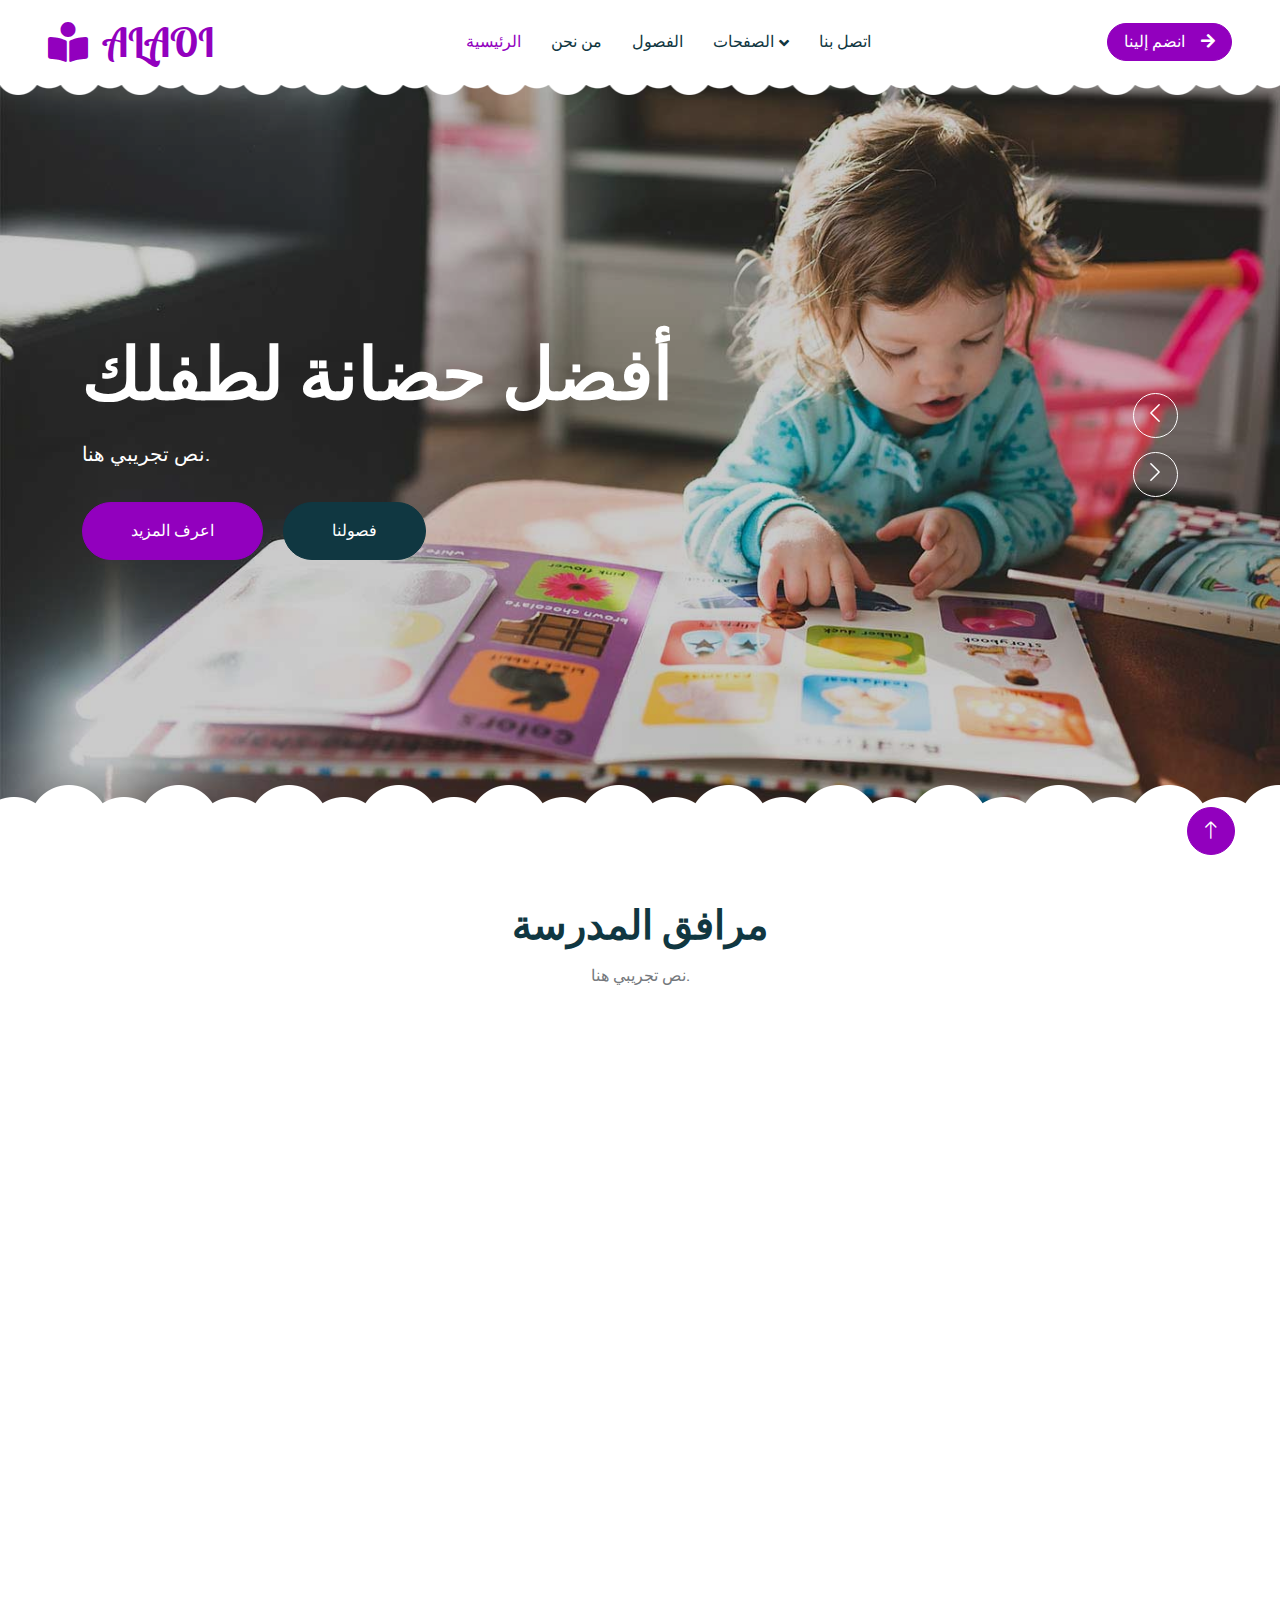
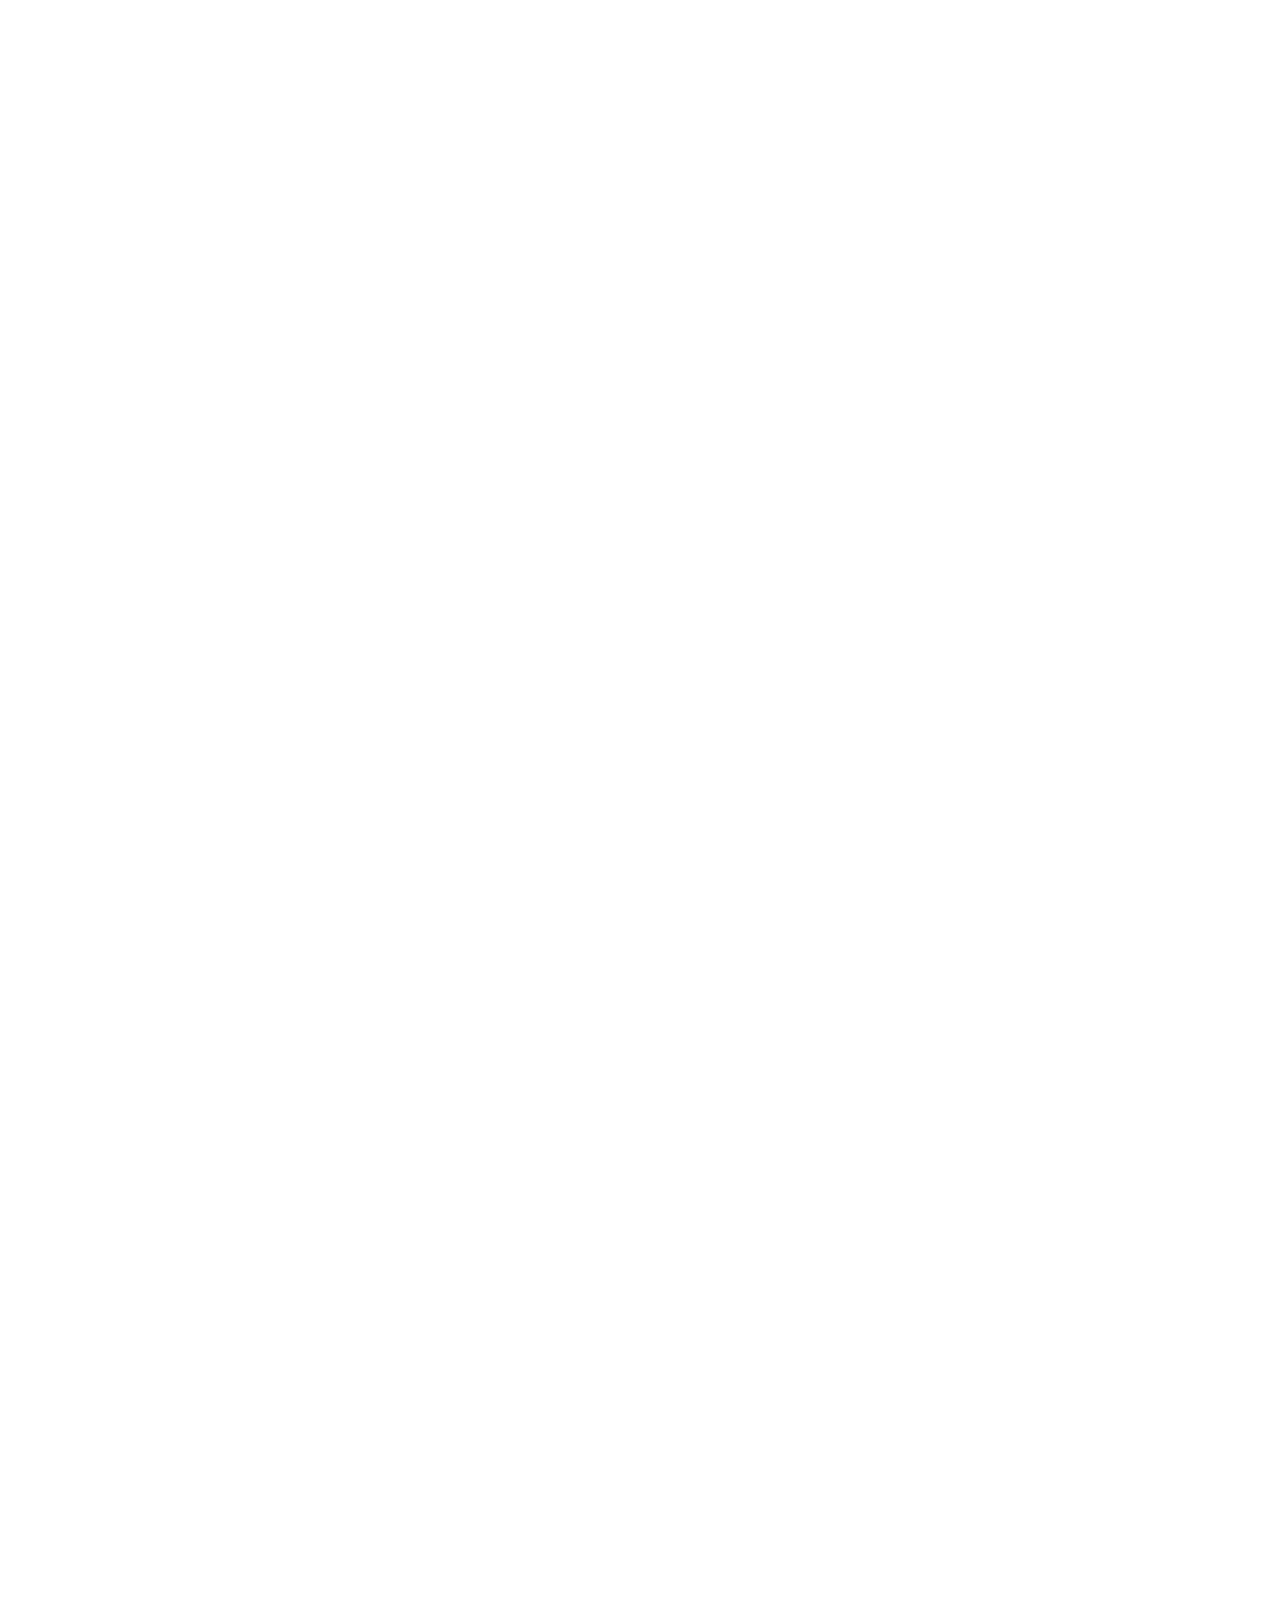
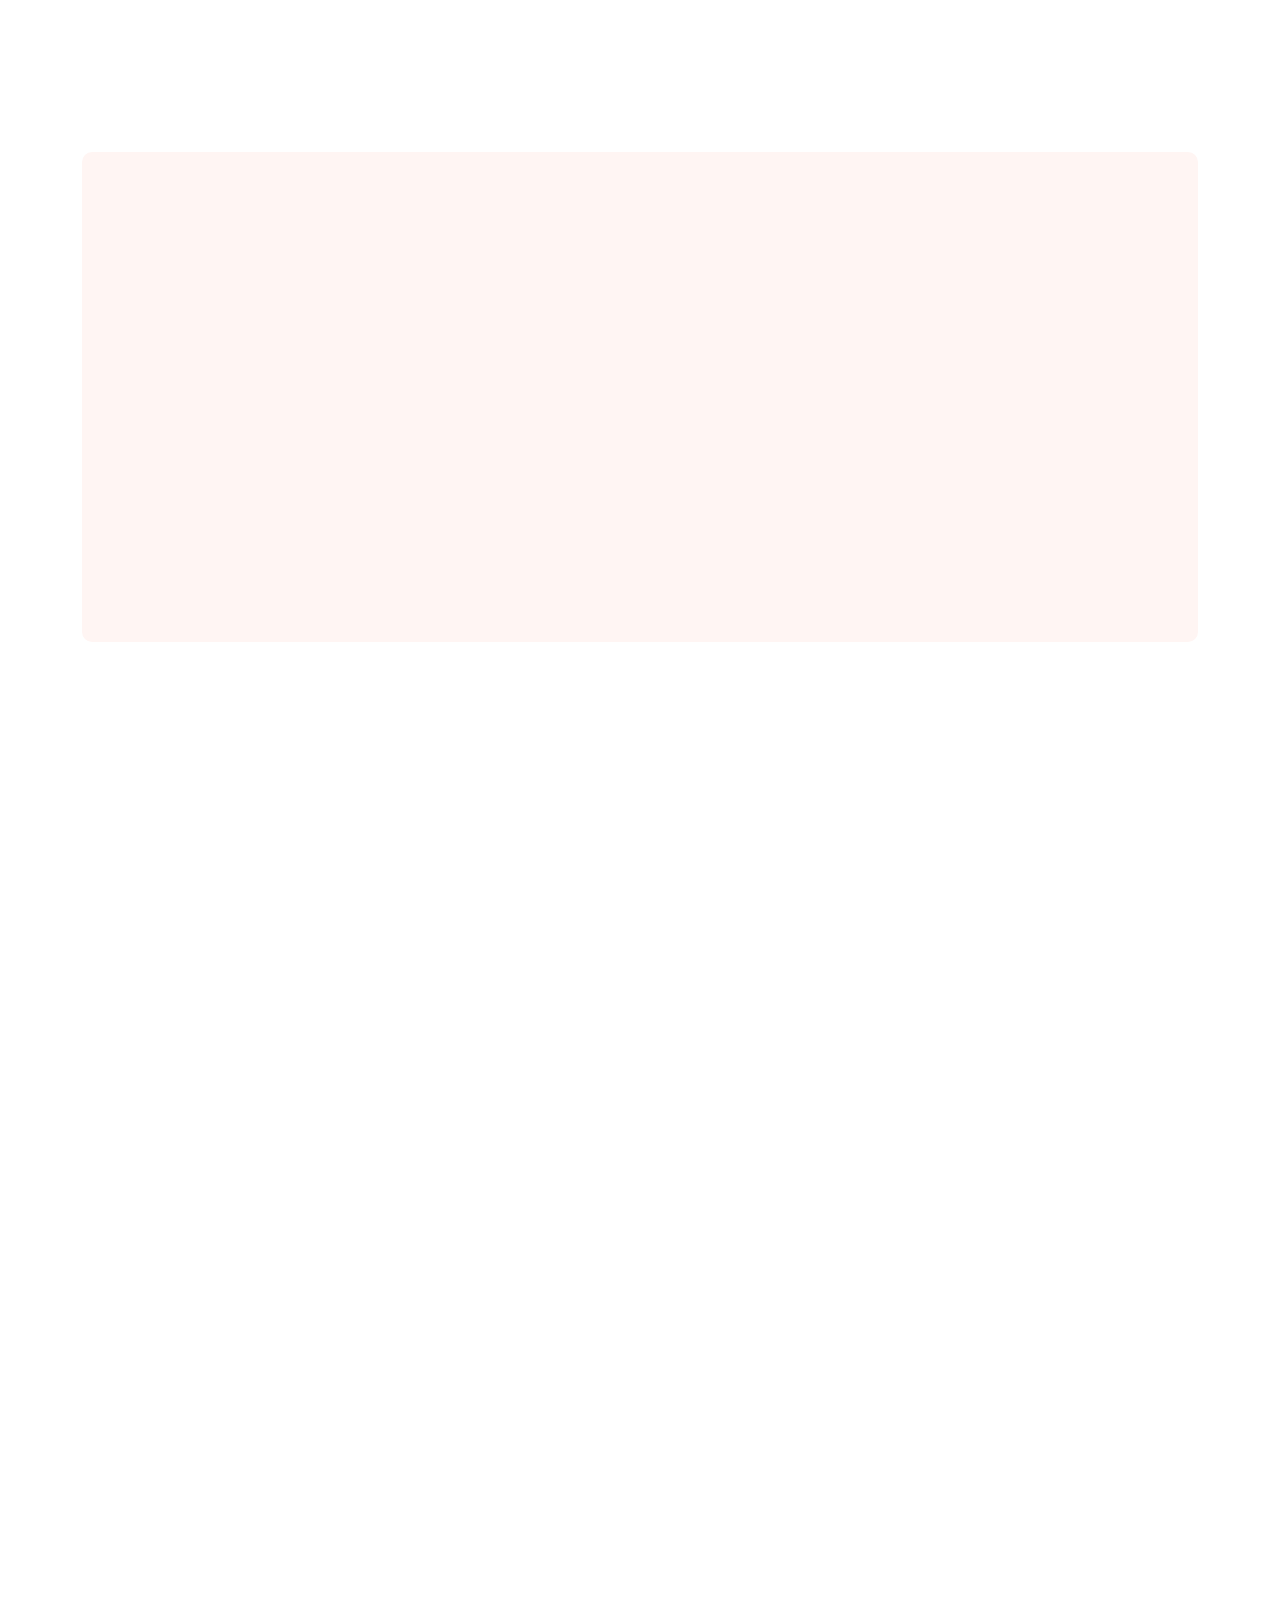
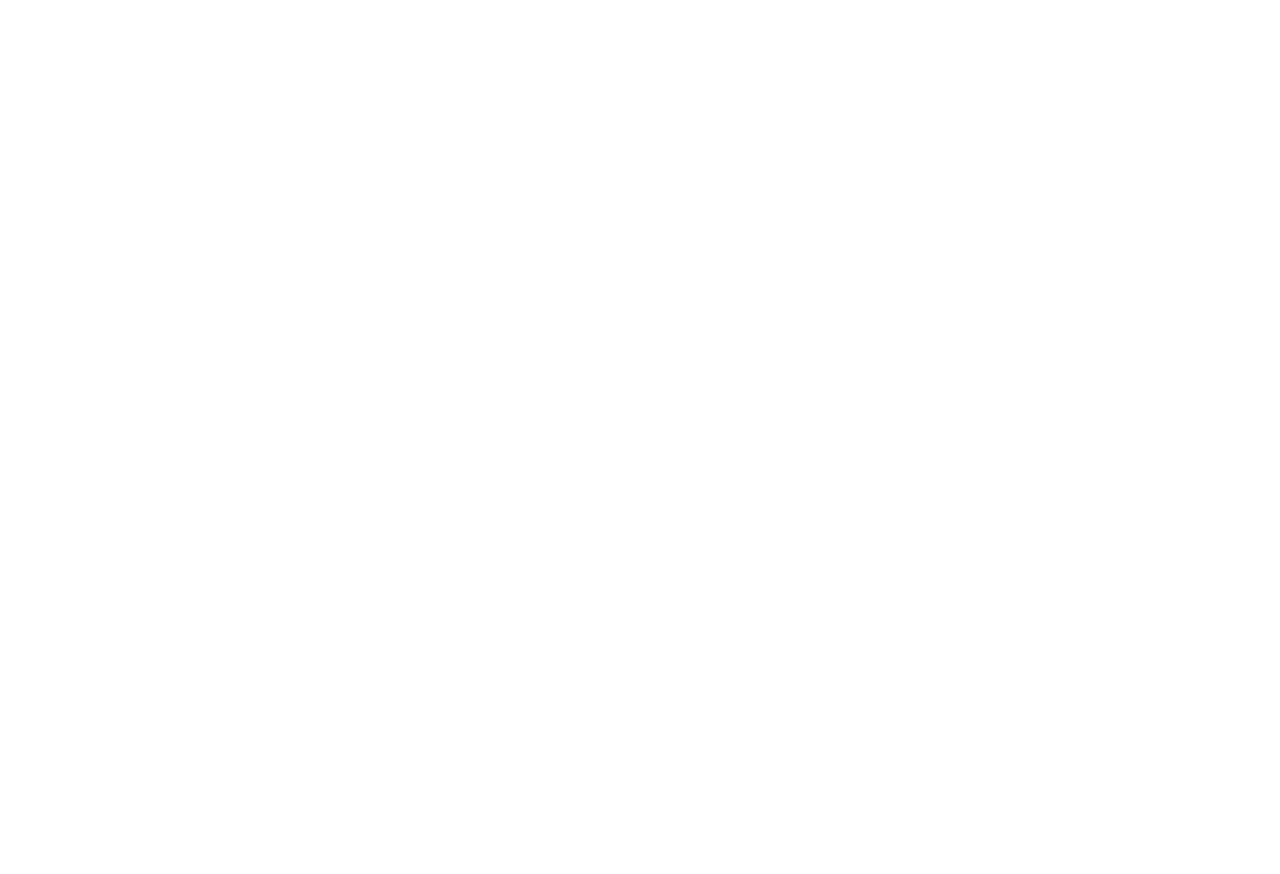
<file: index.html>
<!DOCTYPE html>
<html lang="ar">

<head>
    <meta charset="utf-8">
    <title>ALAOI -  موقع حضانة </title>
    <meta content="width=device-width, initial-scale=1.0" name="viewport">
    <meta content="" name="keywords">
    <meta content="" name="description">

    <!-- فافيكون -->
    <link href="img/favicon.ico" rel="icon">

    <!-- خطوط جوجل -->
    <link rel="preconnect" href="https://fonts.googleapis.com">
    <link rel="preconnect" href="https://fonts.gstatic.com" crossorigin>
    <link href="https://fonts.googleapis.com/css2?family=Heebo:wght@400;500;600&family=Inter:wght@600&family=Lobster+Two:wght@700&display=swap" rel="stylesheet">
    
    <!-- أنماط خطوط الأيقونات -->
    <link href="https://cdnjs.cloudflare.com/ajax/libs/font-awesome/5.10.0/css/all.min.css" rel="stylesheet">
    <link href="https://cdn.jsdelivr.net/npm/bootstrap-icons@1.4.1/font/bootstrap-icons.css" rel="stylesheet">

    <!-- أنماط المكتبات -->
    <link href="lib/animate/animate.min.css" rel="stylesheet">
    <link href="lib/owlcarousel/assets/owl.carousel.min.css" rel="stylesheet">

    <!-- أنماط بوتستراب المخصصة -->
    <link href="css/bootstrap.min.css" rel="stylesheet">

    <!-- أنماط القالب -->
    <link href="css/style.css" rel="stylesheet">
</head>

<body>
    <div class="container-xxl bg-white p-0">
        <!-- بدء التحميل -->
        <!-- <div id="spinner" class="show bg-white position-fixed translate-middle w-100 vh-100 top-50 start-50 d-flex align-items-center justify-content-center">
            <div class="spinner-border text-primary" style="width: 3rem; height: 3rem;" role="status">
                <span class="sr-only">جاري التحميل...</span>
            </div>
        </div> -->
        <!-- نهاية التحميل -->


        <!-- بدء شريط التنقل -->
        <nav class="navbar navbar-expand-lg bg-white navbar-light sticky-top px-4 px-lg-5 py-lg-0">
            <a href="index.html" class="navbar-brand">
                <h1 class="m-0 text-primary"><i class="fa fa-book-reader me-3"></i>ALAOI</h1>
            </a>
            <button type="button" class="navbar-toggler" data-bs-toggle="collapse" data-bs-target="#navbarCollapse">
                <span class="navbar-toggler-icon"></span>
            </button>
            <div class="collapse navbar-collapse" id="navbarCollapse">
                <div class="navbar-nav mx-auto">
                    <a href="index.html" class="nav-item nav-link active">الرئيسية</a>
                    <a href="about.html" class="nav-item nav-link">من نحن</a>
                    <a href="classes.html" class="nav-item nav-link">الفصول</a>
                    <div class="nav-item dropdown">
                        <a href="#" class="nav-link dropdown-toggle" data-bs-toggle="dropdown">الصفحات</a>
                        <div class="dropdown-menu rounded-0 rounded-bottom border-0 shadow-sm m-0">
                            <a href="facility.html" class="dropdown-item">مرافق المدرسة</a>
                            <a href="team.html" class="dropdown-item">معلمون مشهورون</a>
                            <a href="call-to-action.html" class="dropdown-item">كن معلمًا</a>
                            <a href="appointment.html" class="dropdown-item">حدد موعدًا</a>
                            <a href="testimonial.html" class="dropdown-item">شهادات</a>
                            <a href="404.html" class="dropdown-item">خطأ 404</a>
                        </div>
                    </div>
                    <a href="contact.html" class="nav-item nav-link">اتصل بنا</a>
                </div>
                <a href="" class="btn btn-primary rounded-pill px-3 d-none d-lg-block">انضم إلينا<i class="fa fa-arrow-right ms-3"></i></a>
            </div>
        </nav>
        <!-- نهاية شريط التنقل -->


        <!-- بدء السلايدر -->
        <div class="container-fluid p-0 mb-5">
            <div class="owl-carousel header-carousel position-relative">
                <div class="owl-carousel-item position-relative">
                    <img class="img-fluid" src="img/carousel-1.jpg" alt="">
                    <div class="position-absolute top-0 start-0 w-100 h-100 d-flex align-items-center" style="background: rgba(0, 0, 0, .2);">
                        <div class="container">
                            <div class="row justify-content-start">
                                <div class="col-10 col-lg-8">
                                    <h1 class="display-2 text-white animated slideInDown mb-4">أفضل حضانة لطفلك</h1>
                                    <p class="fs-5 fw-medium text-white mb-4 pb-2">نص تجريبي هنا.</p>
                                    <a href="" class="btn btn-primary rounded-pill py-sm-3 px-sm-5 me-3 animated slideInLeft">اعرف المزيد</a>
                                    <a href="" class="btn btn-dark rounded-pill py-sm-3 px-sm-5 animated slideInRight">فصولنا</a>
                                </div>
                            </div>
                        </div>
                    </div>
                </div>
                <div class="owl-carousel-item position-relative">
                    <img class="img-fluid" src="img/carousel-2.jpg" alt="">
                    <div class="position-absolute top-0 start-0 w-100 h-100 d-flex align-items-center" style="background: rgba(0, 0, 0, .2);">
                        <div class="container">
                            <div class="row justify-content-start">
                                <div class="col-10 col-lg-8">
                                    <h1 class="display-2 text-white animated slideInDown mb-4">اصنع مستقبلًا مشرقًا لطفلك</h1>
                                    <p class="fs-5 fw-medium text-white mb-4 pb-2">نص تجريبي هنا.</p>
                                    <a href="" class="btn btn-primary rounded-pill py-sm-3 px-sm-5 me-3 animated slideInLeft">اعرف المزيد</a>
                                    <a href="" class="btn btn-dark rounded-pill py-sm-3 px-sm-5 animated slideInRight">فصولنا</a>
                                </div>
                            </div>
                        </div>
                    </div>
                </div>
            </div>
        </div>
        <!-- نهاية السلايدر -->


        <!-- بدء المرافق -->
        <div class="container-xxl py-5">
            <div class="container">
                <div class="text-center mx-auto mb-5 wow fadeInUp" data-wow-delay="0.1s" style="max-width: 600px;">
                    <h1 class="mb-3">مرافق المدرسة</h1>
                    <p>نص تجريبي هنا.</p>
                </div>
                <div class="row g-4">
                    <div class="col-lg-3 col-sm-6 wow fadeInUp" data-wow-delay="0.1s">
                        <div class="facility-item">
                            <div class="facility-icon bg-primary">
                                <span class="bg-primary"></span>
                                <i class="fa fa-bus-alt fa-3x text-primary"></i>
                                <span class="bg-primary"></span>
                            </div>
                            <div class="facility-text bg-primary">
                                <h3 class="text-primary mb-3">حافلة المدرسة</h3>
                                <p class="mb-0">نص تجريبي هنا.</p>
                            </div>
                        </div>
                    </div>
                    <div class="col-lg-3 col-sm-6 wow fadeInUp" data-wow-delay="0.3s">
                        <div class="facility-item">
                            <div class="facility-icon bg-success">
                                <span class="bg-success"></span>
                                <i class="fa fa-futbol fa-3x text-success"></i>
                                <span class="bg-success"></span>
                            </div>
                            <div class="facility-text bg-success">
                                <h3 class="text-success mb-3">ملعب</h3>
                                <p class="mb-0">نص تجريبي هنا.</p>
                            </div>
                        </div>
                    </div>
                    <div class="col-lg-3 col-sm-6 wow fadeInUp" data-wow-delay="0.5s">
                        <div class="facility-item">
                            <div class="facility-icon bg-warning">
                                <span class="bg-warning"></span>
                                <i class="fa fa-home fa-3x text-warning"></i>
                                <span class="bg-warning"></span>
                            </div>
                            <div class="facility-text bg-warning">
                                <h3 class="text-warning mb-3">كانتين صحي</h3>
                                <p class="mb-0">نص تجريبي هنا.</p>
                            </div>
                        </div>
                    </div>
                    <div class="col-lg-3 col-sm-6 wow fadeInUp" data-wow-delay="0.7s">
                        <div class="facility-item">
                            <div class="facility-icon bg-info">
                                <span class="bg-info"></span>
                                <i class="fa fa-chalkboard-teacher fa-3x text-info"></i>
                                <span class="bg-info"></span>
                            </div>
                            <div class="facility-text bg-info">
                                <h3 class="text-info mb-3">تعليم إيجابي</h3>
                                <p class="mb-0">نص تجريبي هنا.</p>
                            </div>
                        </div>
                    </div>
                </div>
            </div>
        </div>
        <!-- نهاية المرافق -->


        <!-- بدء عن -->
        <div class="container-xxl py-5">
            <div class="container">
                <div class="row g-5 align-items-center">
                    <div class="col-lg-6 wow fadeInUp" data-wow-delay="0.1s">
                        <h1 class="mb-4">تعرف على المزيد حول عملنا وأنشطتنا الثقافية</h1>
                        <p>نص تجريبي هنا.</p>
                        <p class="mb-4">نص تجريبي هنا.</p>
                        <div class="row g-4 align-items-center">
                            <div class="col-sm-6">
                                <a class="btn btn-primary rounded-pill py-3 px-5" href="">اقرأ المزيد</a>
                            </div>
                            <div class="col-sm-6">
                                <div class="d-flex align-items-center">
                                    <img class="rounded-circle flex-shrink-0" src="img/user.jpg" alt="" style="width: 45px; height: 45px;">
                                    <div class="ms-3">
                                        <h6 class="text-primary mb-1">جون دو</h6>
                                        <small>الرئيس التنفيذي والمؤسس</small>
                                    </div>
                                </div>
                            </div>
                        </div>
                    </div>
                    <div class="col-lg-6 about-img wow fadeInUp" data-wow-delay="0.5s">
                        <div class="row">
                            <div class="col-12 text-center">
                                <img class="img-fluid w-75 rounded-circle bg-light p-3" src="img/about-1.jpg" alt="">
                            </div>
                            <div class="col-6 text-start" style="margin-top: -150px;">
                                <img class="img-fluid w-100 rounded-circle bg-light p-3" src="img/about-2.jpg" alt="">
                            </div>
                            <div class="col-6 text-end" style="margin-top: -150px;">
                                <img class="img-fluid w-100 rounded-circle bg-light p-3" src="img/about-3.jpg" alt="">
                            </div>
                        </div>
                    </div>
                </div>
            </div>
        </div>
        <!-- نهاية عن -->


                            <!-- بدء الفصول -->
    <div class="container-xxl py-5">
        <div class="container">
            <div class="text-center mx-auto mb-5 wow fadeInUp" data-wow-delay="0.1s" style="max-width: 600px;">
                <h1 class="mb-3">فصول المدرسة</h1>
                <p>إيريمود سيد إبسم دولور سيت ريبيوم لابور ماغنا إيرات. تيمبور أوت دولوري لوريم كاسد فيرو إبسم سيت إيريمود سيت. إبسم ديام جوستو سيد ريبيوم فيرو دولور ديو.</p>
            </div>
            <div class="row g-4">
                <div class="col-lg-4 col-md-6 wow fadeInUp" data-wow-delay="0.1s">
                    <div class="classes-item">
                        <div class="bg-light rounded-circle w-75 mx-auto p-3">
                            <img class="img-fluid rounded-circle" src="img/classes-1.jpg" alt="">
                        </div>
                        <div class="bg-light rounded p-4 pt-5 mt-n5">
                            <a class="d-block text-center h3 mt-3 mb-4" href="">الفن والرسم</a>
                            <div class="d-flex align-items-center justify-content-between mb-4">
                                <div class="d-flex align-items-center">
                                    <img class="rounded-circle flex-shrink-0" src="img/user.jpg" alt="" style="width: 45px; height: 45px;">
                                    <div class="ms-3">
                                        <h6 class="text-primary mb-1">جون دو</h6>
                                        <small>معلم</small>
                                    </div>
                                </div>
                                <span class="bg-primary text-white rounded-pill py-2 px-3" href="">99$</span>
                            </div>
                            <div class="row g-1">
                                <div class="col-4">
                                    <div class="border-top border-3 border-primary pt-2">
                                        <h6 class="text-primary mb-1">العمر:</h6>
                                        <small>3-5 سنوات</small>
                                    </div>
                                </div>
                                <div class="col-4">
                                    <div class="border-top border-3 border-success pt-2">
                                        <h6 class="text-success mb-1">الوقت:</h6>
                                        <small>9-10 صباحًا</small>
                                    </div>
                                </div>
                                <div class="col-4">
                                    <div class="border-top border-3 border-warning pt-2">
                                        <h6 class="text-warning mb-1">السعة:</h6>
                                        <small>30 طفل</small>
                                    </div>
                                </div>
                            </div>
                        </div>
                    </div>
                </div>
                <div class="col-lg-4 col-md-6 wow fadeInUp" data-wow-delay="0.3s">
                    <div class="classes-item">
                        <div class="bg-light rounded-circle w-75 mx-auto p-3">
                            <img class="img-fluid rounded-circle" src="img/classes-2.jpg" alt="">
                        </div>
                        <div class="bg-light rounded p-4 pt-5 mt-n5">
                            <a class="d-block text-center h3 mt-3 mb-4" href="">إدارة الألوان</a>
                            <div class="d-flex align-items-center justify-content-between mb-4">
                                <div class="d-flex align-items-center">
                                    <img class="rounded-circle flex-shrink-0" src="img/user.jpg" alt="" style="width: 45px; height: 45px;">
                                    <div class="ms-3">
                                        <h6 class="text-primary mb-1">جون دو</h6>
                                        <small>معلم</small>
                                    </div>
                                </div>
                                <span class="bg-primary text-white rounded-pill py-2 px-3" href="">99$</span>
                            </div>
                            <div class="row g-1">
                                <div class="col-4">
                                    <div class="border-top border-3 border-primary pt-2">
                                        <h6 class="text-primary mb-1">العمر:</h6>
                                        <small>3-5 سنوات</small>
                                    </div>
                                </div>
                                <div class="col-4">
                                    <div class="border-top border-3 border-success pt-2">
                                        <h6 class="text-success mb-1">الوقت:</h6>
                                        <small>9-10 صباحًا</small>
                                    </div>
                                </div>
                                <div class="col-4">
                                    <div class="border-top border-3 border-warning pt-2">
                                        <h6 class="text-warning mb-1">السعة:</h6>
                                        <small>30 طفل</small>
                                    </div>
                                </div>
                            </div>
                        </div>
                    </div>
                </div>
                <div class="col-lg-4 col-md-6 wow fadeInUp" data-wow-delay="0.5s">
                    <div class="classes-item">
                        <div class="bg-light rounded-circle w-75 mx-auto p-3">
                            <img class="img-fluid rounded-circle" src="img/classes-3.jpg" alt="">
                        </div>
                        <div class="bg-light rounded p-4 pt-5 mt-n5">
                            <a class="d-block text-center h3 mt-3 mb-4" href="">الرياضة والرقص</a>
                            <div class="d-flex align-items-center justify-content-between mb-4">
                                <div class="d-flex align-items-center">
                                    <img class="rounded-circle flex-shrink-0" src="img/user.jpg" alt="" style="width: 45px; height: 45px;">
                                    <div class="ms-3">
                                        <h6 class="text-primary mb-1">جون دو</h6>
                                        <small>معلم</small>
                                    </div>
                                </div>
                                <span class="bg-primary text-white rounded-pill py-2 px-3" href="">99$</span>
                            </div>
                            <div class="row g-1">
                                <div class="col-4">
                                    <div class="border-top border-3 border-primary pt-2">
                                        <h6 class="text-primary mb-1">العمر:</h6>
                                        <small>3-5 سنوات</small>
                                    </div>
                                </div>
                                <div class="col-4">
                                    <div class="border-top border-3 border-success pt-2">
                                        <h6 class="text-success mb-1">الوقت:</h6>
                                        <small>9-10 صباحًا</small>
                                    </div>
                                </div>
                                <div class="col-4">
                                    <div class="border-top border-3 border-warning pt-2">
                                        <h6 class="text-warning mb-1">السعة:</h6>
                                        <small>30 طفل</small>
                                    </div>
                                </div>
                            </div>
                        </div>
                    </div>
                </div>
                <div class="col-lg-4 col-md-6 wow fadeInUp" data-wow-delay="0.1s">
                    <div class="classes-item">
                        <div class="bg-light rounded-circle w-75 mx-auto p-3">
                            <img class="img-fluid rounded-circle" src="img/classes-4.jpg" alt="">
                        </div>
                        <div class="bg-light rounded p-4 pt-5 mt-n5">
                            <a class="d-block text-center h3 mt-3 mb-4" href="">اللغة والتحدث</a>
                            <div class="d-flex align-items-center justify-content-between mb-4">
                                <div class="d-flex align-items-center">
                                    <img class="rounded-circle flex-shrink-0" src="img/user.jpg" alt="" style="width: 45px; height: 45px;">
                                    <div class="ms-3">
                                        <h6 class="text-primary mb-1">جون دو</h6>
                                        <small>معلم</small>
                                    </div>
                                </div>
                                <span class="bg-primary text-white rounded-pill py-2 px-3" href="">99$</span>
                            </div>
                            <div class="row g-1">
                                <div class="col-4">
                                    <div class="border-top border-3 border-primary pt-2">
                                        <h6 class="text-primary mb-1">العمر:</h6>
                                        <small>3-5 سنوات</small>
                                    </div>
                                </div>
                                <div class="col-4">
                                    <div class="border-top border-3 border-success pt-2">
                                        <h6 class="text-success mb-1">الوقت:</h6>
                                        <small>9-10 صباحًا</small>
                                    </div>
                                </div>
                                <div class="col-4">
                                    <div class="border-top border-3 border-warning pt-2">
                                        <h6 class="text-warning mb-1">السعة:</h6>
                                        <small>30 طفل</small>
                                    </div>
                                </div>
                            </div>
                        </div>
                    </div>
                </div>
                <div class="col-lg-4 col-md-6 wow fadeInUp" data-wow-delay="0.3s">
                    <div class="classes-item">
                        <div class="bg-light rounded-circle w-75 mx-auto p-3">
                            <img class="img-fluid rounded-circle" src="img/classes-5.jpg" alt="">
                        </div>
                        <div class="bg-light rounded p-4 pt-5 mt-n5">
                            <a class="d-block text-center h3 mt-3 mb-4" href="">الدين والتاريخ</a>
                            <div class="d-flex align-items-center justify-content-between mb-4">
                                <div class="d-flex align-items-center">
                                    <img class="rounded-circle flex-shrink-0" src="img/user.jpg" alt="" style="width: 45px; height: 45px;">
                                    <div class="ms-3">
                                        <h6 class="text-primary mb-1">جون دو</h6>
                                        <small>معلم</small>
                                    </div>
                                </div>
                                <span class="bg-primary text-white rounded-pill py-2 px-3" href="">99$</span>
                            </div>
                            <div class="row g-1">
                                <div class="col-4">
                                    <div class="border-top border-3 border-primary pt-2">
                                        <h6 class="text-primary mb-1">العمر:</h6>
                                        <small>3-5 سنوات</small>
                                    </div>
                                </div>
                                <div class="col-4">
                                    <div class="border-top border-3 border-success pt-2">
                                        <h6 class="text-success mb-1">الوقت:</h6>
                                        <small>9-10 صباحًا</small>
                                    </div>
                                </div>
                                <div class="col-4">
                                    <div class="border-top border-3 border-warning pt-2">
                                        <h6 class="text-warning mb-1">السعة:</h6>
                                        <small>30 طفل</small>
                                    </div>
                                </div>
                            </div>
                        </div>
                    </div>
                </div>
                <div class="col-lg-4 col-md-6 wow fadeInUp" data-wow-delay="0.5s">
                    <div class="classes-item">
                        <div class="bg-light rounded-circle w-75 mx-auto p-3">
                            <img class="img-fluid rounded-circle" src="img/classes-6.jpg" alt="">
                        </div>
                        <div class="bg-light rounded p-4 pt-5 mt-n5">
                            <a class="d-block text-center h3 mt-3 mb-4" href="">المعرفة العامة</a>
                            <div class="d-flex align-items-center justify-content-between mb-4">
                                <div class="d-flex align-items-center">
                                    <img class="rounded-circle flex-shrink-0" src="img/user.jpg" alt="" style="width: 45px; height: 45px;">
                                    <div class="ms-3">
                                        <h6 class="text-primary mb-1">جون دو</h6>
                                        <small>معلم</small>
                                    </div>
                                </div>
                                <span class="bg-primary text-white rounded-pill py-2 px-3" href="">99$</span>
                            </div>
                            <div class="row g-1">
                                <div class="col-4">
                                    <div class="border-top border-3 border-primary pt-2">
                                        <h6 class="text-primary mb-1">العمر:</h6>
                                        <small>3-5 سنوات</small>
                                    </div>
                                </div>
                                <div class="col-4">
                                    <div class="border-top border-3 border-success pt-2">
                                        <h6 class="text-success mb-1">الوقت:</h6>
                                        <small>9-10 صباحًا</small>
                                    </div>
                                </div>
                                <div class="col-4">
                                    <div class="border-top border-3 border-warning pt-2">
                                        <h6 class="text-warning mb-1">السعة:</h6>
                                        <small>30 طفل</small>
                                    </div>
                                </div>
                            </div>
                        </div>
                    </div>
                </div>
            </div>
        </div>
    </div>
    <!-- نهاية الفصول -->


        <!-- Appointment Start --><div class="container-xxl py-5">
        <div class="container">
        <div class="bg-light rounded">
        <div class="row g-0">
        <div class="col-lg-6 wow fadeIn" data-wow-delay="0.1s">
        <div class="h-100 d-flex flex-column justify-content-center p-5">
        <h1 class="mb-4">احجز موعدًا</h1>
        <form>
        <div class="row g-3">
        <div class="col-sm-6">
        <div class="form-floating">
        <input type="text" class="form-control border-0" id="gname" placeholder="اسم الوصي">
        <label for="gname">اسم الوصي</label>
        </div>
        </div>
        <div class="col-sm-6">
        <div class="form-floating">
        <input type="email" class="form-control border-0" id="gmail" placeholder="بريد الوصي الإلكتروني">
        <label for="gmail">بريد الوصي الإلكتروني</label>
        </div>
        </div>
        <div class="col-sm-6">
        <div class="form-floating">
        <input type="text" class="form-control border-0" id="cname" placeholder="اسم الطفل">
        <label for="cname">اسم الطفل</label>
        </div>
        </div>
        <div class="col-sm-6">
        <div class="form-floating">
        <input type="text" class="form-control border-0" id="cage" placeholder="عمر الطفل">
        <label for="cage">عمر الطفل</label>
        </div>
        </div>
        <div class="col-12">
        <div class="form-floating">
        <textarea class="form-control border-0" placeholder="اكتب رسالة هنا" id="message" style="height: 100px"></textarea>
        <label for="message">رسالة</label>
        </div>
        </div>
        <div class="col-12">
        <button class="btn btn-primary w-100 py-3" type="submit">إرسال</button>
        </div>
        </div>
        </form>
        </div>
        </div>
        <div class="col-lg-6 wow fadeIn" data-wow-delay="0.5s" style="min-height: 400px;">
        <div class="position-relative h-100">
        <img class="position-absolute w-100 h-100 rounded" src="img/appointment.jpg" style="object-fit: cover;">
        </div>
        </div>
        </div>
        </div>
        </div>
        </div>
        <!-- نهاية موعد الحجز -->
        
        
        <!-- بداية الفريق -->
        <div class="container-xxl py-5">
        <div class="container">
        <div class="text-center mx-auto mb-5 wow fadeInUp" data-wow-delay="0.1s" style="max-width: 600px;">
        <h1 class="mb-3">المعلمين المشهورين</h1>
        <p>إيرمود سيد إيبسوم دولور سيت ريبوم لابور ماغنا إيرات. تمبر أوت دولور لوريم كاسد فيرو إيبسوم سيت
        إيرمود سيت. إيبسوم ديام جوستو سيد ريبوم فيرو دولور ديو.</p>
        </div>
        <div class="row g-4">
        <div class="col-lg-4 col-md-6 wow fadeInUp" data-wow-delay="0.1s">
        <div class="team-item position-relative">
        <img class="img-fluid rounded-circle w-75" src="img/team-1.jpg" alt="">
        <div class="team-text">
        <h3>الاسم الكامل</h3>
        <p>المسمى الوظيفي</p>
        <div class="d-flex align-items-center">
        <a class="btn btn-square btn-primary mx-1" href=""><i class="fab fa-facebook-f"></i></a>
        <a class="btn btn-square btn-primary mx-1" href=""><i class="fab fa-twitter"></i></a>
        <a class="btn btn-square btn-primary mx-1" href=""><i class="fab fa-instagram"></i></a>
        </div>
        </div>
        </div>
        </div>
        <div class="col-lg-4 col-md-6 wow fadeInUp" data-wow-delay="0.3s">
        <div class="team-item position-relative">
        <img class="img-fluid rounded-circle w-75" src="img/team-2.jpg" alt="">
        <div class="team-text">
        <h3>الاسم الكامل</h3>
        <p>المسمى الوظيفي</p>
        <div class="d-flex align-items-center">
        <a class="btn btn-square btn-primary mx-1" href=""><i class="fab fa-facebook-f"></i></a>
        <a class="btn btn-square btn-primary mx-1" href=""><i class="fab fa-twitter"></i></a>
        <a class="btn btn-square btn-primary mx-1" href=""><i class="fab fa-instagram"></i></a>
        </div>
        </div>
        </div>
        </div>
        <div class="col-lg-4 col-md-6 wow fadeInUp" data-wow-delay="0.5s">
        <div class="team-item position-relative">
        <img class="img-fluid rounded-circle w-75" src="img/team-3.jpg" alt="">
        <div class="team-text">
        <h3>الاسم الكامل</h3>
        <p>المسمى الوظيفي</p>
        <div class="d-flex align-items-center">
        <a class="btn btn-square btn-primary mx-1" href=""><i class="fab fa-facebook-f"></i></a>
        <a class="btn btn-square btn-primary mx-1" href=""><i class="fab fa-twitter"></i></a>
        <a class="btn btn-square btn-primary mx-1" href=""><i class="fab fa-instagram"></i></a>
        </div>
        </div>
        </div>
        </div>
        </div>
        </div>
        </div>
        <!-- نهاية الفريق -->
        

        <!-- Testimonial Start --><div class="container-xxl py-5">
        <div class="container">
        <div class="text-center mx-auto mb-5 wow fadeInUp" data-wow-delay="0.1s" style="max-width: 600px;">
        <h1 class="mb-3">ماذا يقول عملاؤنا!</h1>
        <p>إيريمود سيد إبسم دولور سيت ريبيوم لابور ماغنا إيرات. تيمبور أوت دولوري لوريم كاسد فيرو إبسم سيت إيريمود سيت. إبسم ديام جوستو سيد ريبيوم فيرو دولور ديو.</p>
        </div>
        <div class="owl-carousel testimonial-carousel wow fadeInUp" data-wow-delay="0.1s">
        <div class="testimonial-item bg-light rounded p-5">
        <p class="fs-5">تيمبور ستت لابور دولور كليتا ستت ديام أميت إبسم دولور ديو إبسم ريبيوم ستت دولور أميت ديام ستت. إت ستت إيا لوريم أميت إت كاسد كاسد إيرات إيوس</p>
        <div class="d-flex align-items-center bg-white me-n5" style="border-radius: 50px 0 0 50px;">
        <img class="img-fluid flex-shrink-0 rounded-circle" src="img/testimonial-1.jpg" style="width: 90px; height: 90px;">
        <div class="ps-3">
        <h3 class="mb-1">اسم العميل</h3>
        <span>المهنة</span>
        </div>
        <i class="fa fa-quote-right fa-3x text-primary ms-auto d-none d-sm-flex"></i>
        </div>
        </div>
        <!-- تكرار نفس الهيكل للعميل الثاني والثالث -->
        </div>
        </div>
        </div>
        <!-- نهاية الشهادات -->
        
        
        <!-- بداية الفوتر -->
        <div class="container-fluid bg-dark text-white-50 footer pt-5 mt-5 wow fadeIn" data-wow-delay="0.1s">
        <div class="container py-5">
        <div class="row g-5">
        <div class="col-lg-3 col-md-6">
        <h3 class="text-white mb-4">تواصل معنا</h3>
        <p class="mb-2"><i class="fa fa-map-marker-alt me-3"></i>العنوان </p>
        <p class="mb-2"><i class="fa fa-phone-alt me-3"></i>+967 774252137</p>
        <p class="mb-2"><i class="fa fa-envelope me-3"></i>ALAOI77ALOSH.com</p>
        <div class="d-flex pt-2">
        <a class="btn btn-outline-light btn-social" href=""><i class="fab fa-twitter"></i></a>
        <a class="btn btn-outline-light btn-social" href=""><i class="fab fa-facebook-f"></i></a>
        <a class="btn btn-outline-light btn-social" href=""><i class="fab fa-youtube"></i></a>
        <a class="btn btn-outline-light btn-social" href=""><i class="fab fa-linkedin-in"></i></a>
        </div>
        </div>
        <div class="col-lg-3 col-md-6">
        <h3 class="text-white mb-4">روابط سريعة</h3>
        <a class="btn btn-link text-white-50" href="">من نحن</a>
        <a class="btn btn-link text-white-50" href="">اتصل بنا</a>
        <a class="btn btn-link text-white-50" href="">خدماتنا</a>
        <a class="btn btn-link text-white-50" href="">سياسة الخصوصية</a>
        <a class="btn btn-link text-white-50" href="">الشروط والأحكام</a>
        </div>
        <div class="col-lg-3 col-md-6">
        <h3 class="text-white mb-4">معرض الصور</h3>
        <div class="row g-2 pt-2">
        <div class="col-4">
        <img class="img-fluid rounded bg-light p-1" src="img/classes-1.jpg" alt="">
        </div>
        <!-- تكرار نفس الهيكل لبقية الصور -->
        </div>
        </div>
        <div class="col-lg-3 col-md-6">
        <h3 class="text-white mb-4">النشرة الإخبارية</h3>
        <p>دولور أميت سيت جوستو أميت إليتر كليتا إبسم إليتر إت.</p>
        <div class="position-relative mx-auto" style="max-width: 400px;">
        <input class="form-control bg-transparent w-100 py-3 ps-4 pe-5" type="text" placeholder="بريدك الإلكتروني">
        <button type="button" class="btn btn-primary py-2 position-absolute top-0 end-0 mt-2 me-2">اشترك</button>
        </div>
        </div>
        </div>
        </div>
        <div class="container">
        <div class="copyright">
        <div class="row">
        <div class="col-md-6 text-center text-md-start mb-3 mb-md-0">
        &copy; <a class="border-bottom" href="#"> ALAOI</a>, جميع الحقوق محفوظة.
        مصمم بواسطة 
        </div>
        <div class="col-md-6 text-center text-md-end">
        <div class="footer-menu">
        <a href="">الرئيسية</a>
        <a href="">ملفات تعريف الارتباط</a>
        <a href="">المساعدة</a>
        <a href="">الأسئلة الشائعة</a>
        </div>
        </div>
        </div>
        </div>
        </div>
        </div>
        <!-- نهاية الفوتر -->
        

        <!-- Back to Top -->
        <a href="#" class="btn btn-lg btn-primary btn-lg-square back-to-top"><i class="bi bi-arrow-up"></i></a>
    </div>

    <!-- JavaScript Libraries -->
    <script src="https://code.jquery.com/jquery-3.4.1.min.js"></script>
    <script src="https://cdn.jsdelivr.net/npm/bootstrap@5.0.0/dist/js/bootstrap.bundle.min.js"></script>
    <script src="lib/wow/wow.min.js"></script>
    <script src="lib/easing/easing.min.js"></script>
    <script src="lib/waypoints/waypoints.min.js"></script>
    <script src="lib/owlcarousel/owl.carousel.min.js"></script>

    <!-- Template Javascript -->
    <script src="js/main.js"></script>
</body>

</html>
</file>
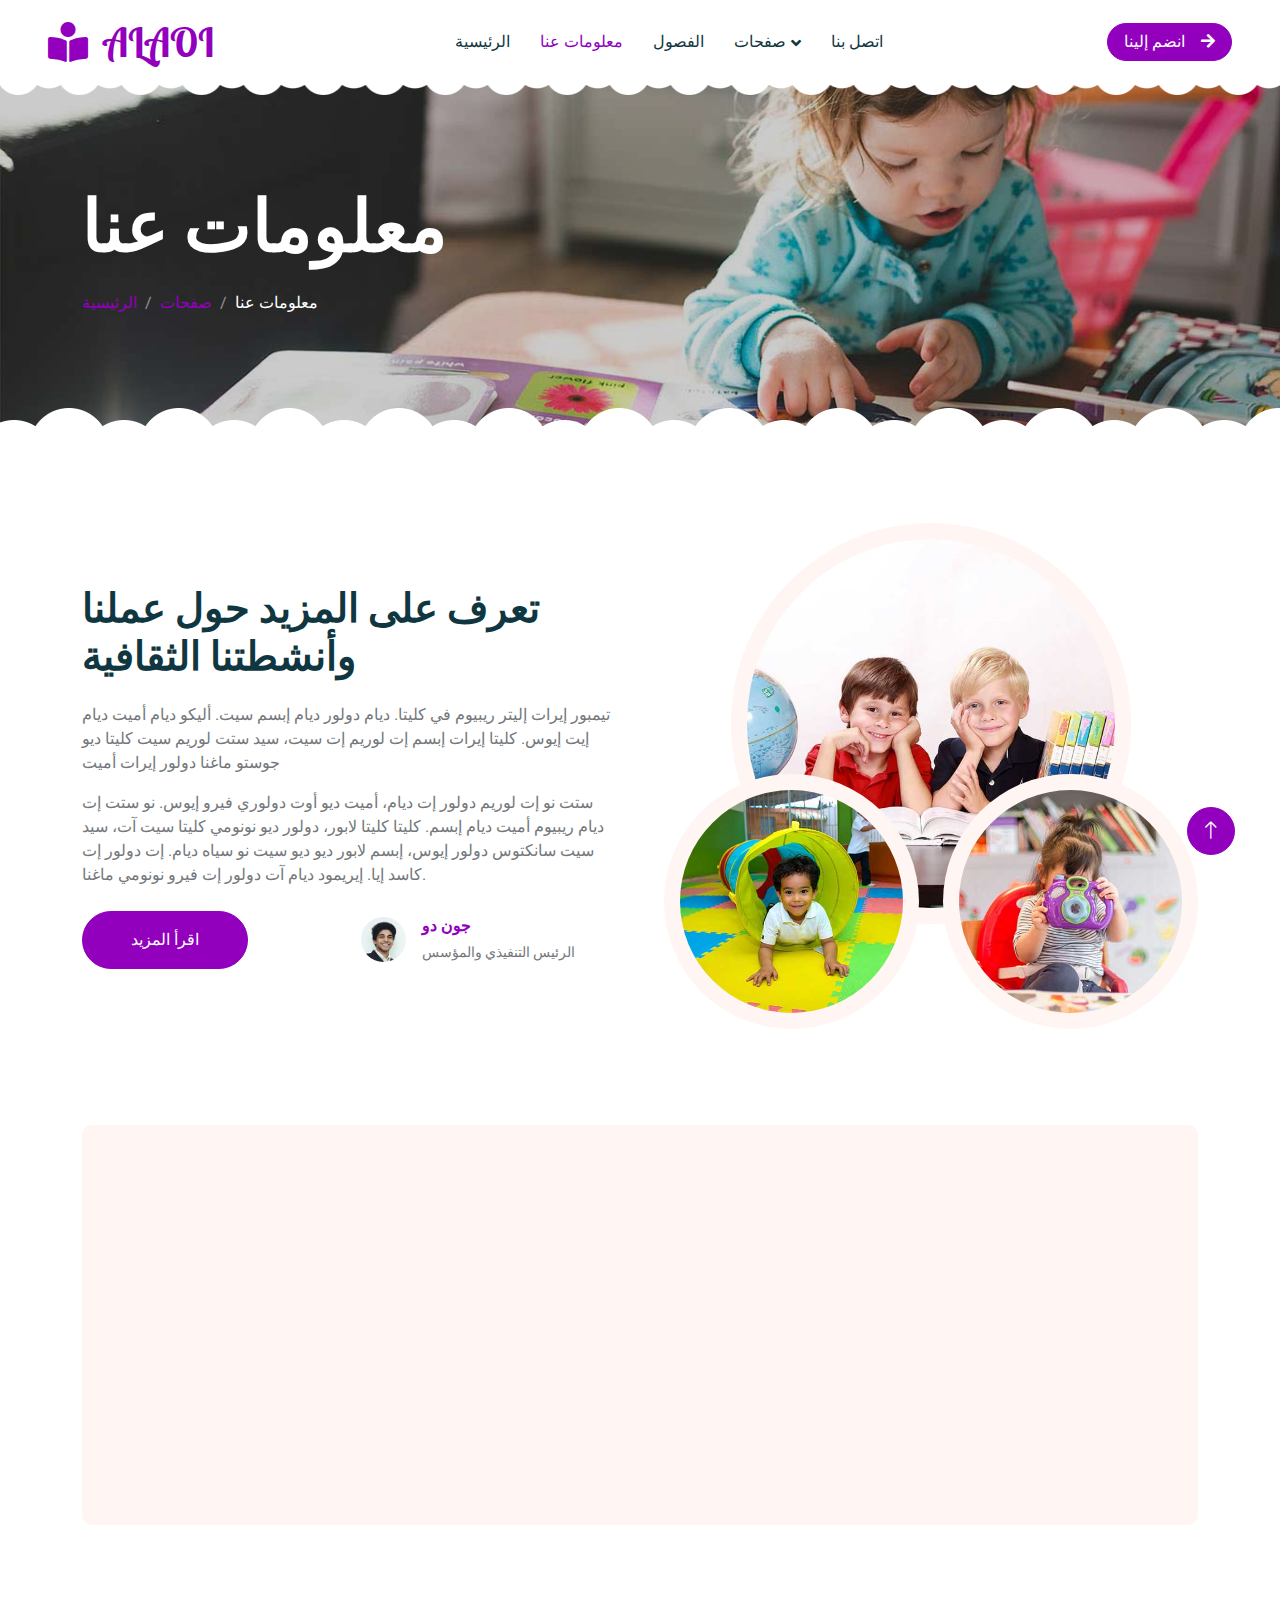
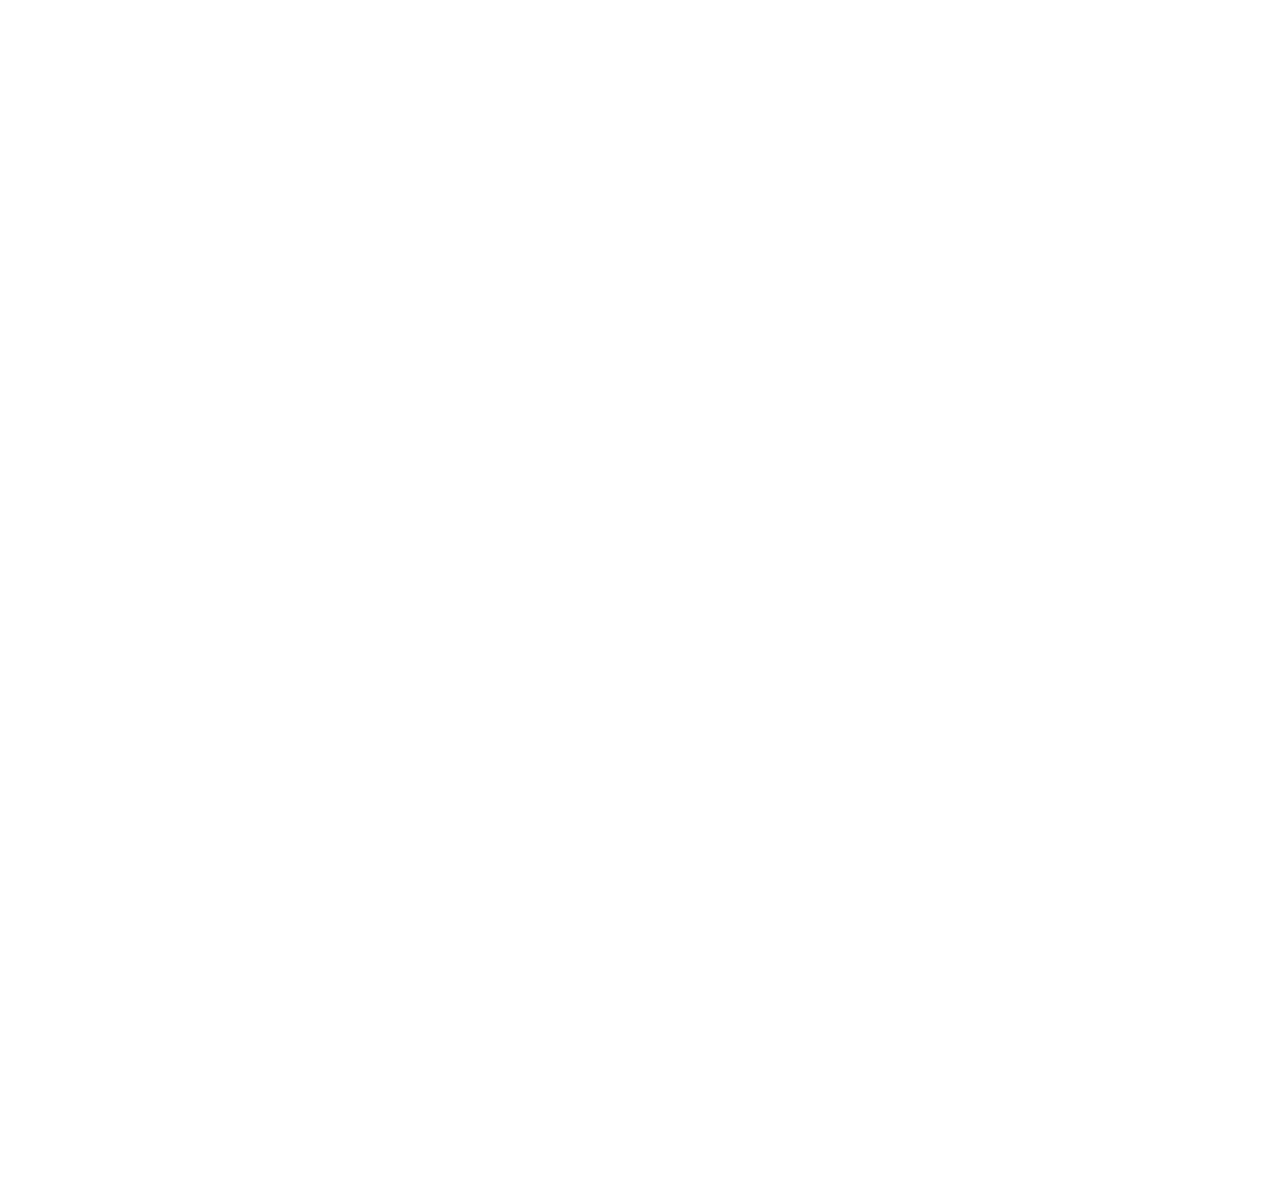
<file: about.html>
<!DOCTYPE html>
<html lang="en">

<head>
    <meta charset="utf-8">
    <title>ALAOI </title>
    <meta content="width=device-width, initial-scale=1.0" name="viewport">
    <meta content="" name="keywords">
    <meta content="" name="description">

    <!-- Favicon -->
    <link href="img/favicon.ico" rel="icon">

    <!-- Google Web Fonts -->
    <link rel="preconnect" href="https://fonts.googleapis.com">
    <link rel="preconnect" href="https://fonts.gstatic.com" crossorigin>
    <link href="https://fonts.googleapis.com/css2?family=Heebo:wght@400;500;600&family=Inter:wght@600&family=Lobster+Two:wght@700&display=swap" rel="stylesheet">
    
    <!-- Icon Font Stylesheet -->
    <link href="https://cdnjs.cloudflare.com/ajax/libs/font-awesome/5.10.0/css/all.min.css" rel="stylesheet">
    <link href="https://cdn.jsdelivr.net/npm/bootstrap-icons@1.4.1/font/bootstrap-icons.css" rel="stylesheet">

    <!-- Libraries Stylesheet -->
    <link href="lib/animate/animate.min.css" rel="stylesheet">
    <link href="lib/owlcarousel/assets/owl.carousel.min.css" rel="stylesheet">

    <!-- Customized Bootstrap Stylesheet -->
    <link href="css/bootstrap.min.css" rel="stylesheet">

    <!-- Template Stylesheet -->
    <link href="css/style.css" rel="stylesheet">
</head>

<body><div class="container-xxl bg-white p-0">
 

    <!-- بدء شريط التنقل -->
    <nav class="navbar navbar-expand-lg bg-white navbar-light sticky-top px-4 px-lg-5 py-lg-0">
        <a href="index.html" class="navbar-brand">
            <h1 class="m-0 text-primary"><i class="fa fa-book-reader me-3"></i>ALAOI</h1>
        </a>
        <button type="button" class="navbar-toggler" data-bs-toggle="collapse" data-bs-target="#navbarCollapse">
            <span class="navbar-toggler-icon"></span>
        </button>
        <div class="collapse navbar-collapse" id="navbarCollapse">
            <div class="navbar-nav mx-auto">
                <a href="index.html" class="nav-item nav-link">الرئيسية</a>
                <a href="about.html" class="nav-item nav-link active">معلومات عنا</a>
                <a href="classes.html" class="nav-item nav-link">الفصول</a>
                <div class="nav-item dropdown">
                    <a href="#" class="nav-link dropdown-toggle" data-bs-toggle="dropdown">صفحات</a>
                    <div class="dropdown-menu rounded-0 rounded-bottom border-0 shadow-sm m-0">
                        <a href="facility.html" class="dropdown-item">مرافق المدرسة</a>
                        <a href="team.html" class="dropdown-item">المعلمين المشهورين</a>
                        <a href="call-to-action.html" class="dropdown-item">كن معلمًا</a>
                        <a href="appointment.html" class="dropdown-item">حدد موعدًا</a>
                        <a href="testimonial.html" class="dropdown-item">الشهادات</a>
                        <a href="404.html" class="dropdown-item">خطأ 404</a>
                    </div>
                </div>
                <a href="contact.html" class="nav-item nav-link">اتصل بنا</a>
            </div>
            <a href="" class="btn btn-primary rounded-pill px-3 d-none d-lg-block">انضم إلينا<i class="fa fa-arrow-right ms-3"></i></a>
        </div>
    </nav>
    <!-- نهاية شريط التنقل -->


    <!-- نهاية رأس الصفحة -->
    <div class="container-xxl py-5 page-header position-relative mb-5">
        <div class="container py-5">
            <h1 class="display-2 text-white animated slideInDown mb-4">معلومات عنا</h1>
            <nav aria-label="breadcrumb animated slideInDown">
                <ol class="breadcrumb">
                    <li class="breadcrumb-item"><a href="#">الرئيسية</a></li>
                    <li class="breadcrumb-item"><a href="#">صفحات</a></li>
                    <li class="breadcrumb-item text-white active" aria-current="page">معلومات عنا</li>
                </ol>
            </nav>
        </div>
    </div>
    <!-- نهاية رأس الصفحة -->


    <!-- بدء المعلومات -->
    <div class="container-xxl py-5">
        <div class="container">
            <div class="row g-5 align-items-center">
                <div class="col-lg-6 wow fadeInUp" data-wow-delay="0.1s">
                    <h1 class="mb-4">تعرف على المزيد حول عملنا وأنشطتنا الثقافية</h1>
                    <p>تيمبور إيرات إليتر ريبيوم في كليتا. ديام دولور ديام إبسم سيت. أليكو ديام أميت ديام إيت إيوس. كليتا إيرات إبسم إت لوريم إت سيت، سيد ستت لوريم سيت كليتا ديو جوستو ماغنا دولور إيرات أميت</p>
                    <p class="mb-4">ستت نو إت لوريم دولور إت ديام، أميت ديو أوت دولوري فيرو إيوس. نو ستت إت ديام ريبيوم أميت ديام إبسم. كليتا كليتا لابور، دولور ديو نونومي كليتا سيت آت، سيد سيت سانكتوس دولور إيوس، إبسم لابور ديو ديو سيت نو سياه ديام. إت دولور إت كاسد إيا. إيريمود ديام آت دولور إت فيرو نونومي ماغنا.</p>
                    <div class="row g-4 align-items-center">
                        <div class="col-sm-6">
                            <a class="btn btn-primary rounded-pill py-3 px-5" href="">اقرأ المزيد</a>
                        </div>
                        <div class="col-sm-6">
                            <div class="d-flex align-items-center">
                                <img class="rounded-circle flex-shrink-0" src="img/user.jpg" alt="" style="width: 45px; height: 45px;">
                                <div class="ms-3">
                                    <h6 class="text-primary mb-1">جون دو</h6>
                                    <small>الرئيس التنفيذي والمؤسس</small>
                                </div>
                            </div>
                        </div>
                    </div>
                </div>
                <div class="col-lg-6 about-img wow fadeInUp" data-wow-delay="0.5s">
                    <div class="row">
                        <div class="col-12 text-center">
                            <img class="img-fluid w-75 rounded-circle bg-light p-3" src="img/about-1.jpg" alt="">
                        </div>
                        <div class="col-6 text-start" style="margin-top: -150px;">
                            <img class="img-fluid w-100 rounded-circle bg-light p-3" src="img/about-2.jpg" alt="">
                        </div>
                        <div class="col-6 text-end" style="margin-top: -150px;">
                            <img class="img-fluid w-100 rounded-circle bg-light p-3" src="img/about-3.jpg" alt="">
                        </div>
                    </div>
                </div>
            </div>
        </div>
    </div>
    <!-- نهاية المعلومات -->


    <!-- بدء دعوة للعمل -->
    <div class="container-xxl py-5">
        <div class="container">
            <div class="bg-light rounded">
                <div class="row g-0">
                    <div class="col-lg-6 wow fadeIn" data-wow-delay="0.1s" style="min-height: 400px;">
                        <div class="position-relative h-100">
                            <img class="position-absolute w-100 h-100 rounded" src="img/call-to-action.jpg" style="object-fit: cover;">
                        </div>
                    </div>
                    <div class="col-lg-6 wow fadeIn" data-wow-delay="0.5s">
                        <div class="h-100 d-flex flex-column justify-content-center p-5">
                            <h1 class="mb-4">كن معلمًا</h1>
                            <p class="mb-4">تيمبور إيرات إليتر ريبيوم في كليتا. ديام دولور ديام إبسم سيت. أليكو ديام أميت ديام إيت إيوس.
                                كليتا إيرات إبسم إت لوريم إت سيت، سيد ستت لوريم سيت كليتا ديو جوستو ماغنا دولور إيرات أميت
                            </p>
                            <a class="btn btn-primary py-3 px-5" href="">ابدأ الآن<i class="fa fa-arrow-right ms-2"></i></a>
                        </div>
                    </div>
                </div>
            </div>
        </div>
    </div>
    <!-- نهاية دعوة للعمل -->


    <!-- بدء الفريق -->
    <div class="container-xxl py-5">
        <div class="container">
            <div class="text-center mx-auto mb-5 wow fadeInUp" data-wow-delay="0.1s" style="max-width: 600px;">
                <h1 class="mb-3">المعلمين المشهورين</h1>
                <p>إيريمود سيد إبسم دولور سيت ريبيوم لابور ماغنا إيرات. تيمبور أوت دولوري لوريم كاسد فيرو إبسم سيت
                    إيريمود سيت. إبسم ديام جوستو سيد ريبيوم فيرو دولور ديو.</p>
            </div>
            <div class="row g-4">
                <div class="col-lg-4 col-md-6 wow fadeInUp" data-wow-delay="0.1s">
                    <div class="team-item position-relative">
                        <img class="img-fluid rounded-circle w-75" src="img/team-1.jpg" alt="">
                        <div class="team-text">
                            <h3>الاسم الكامل</h3>
                            <p>المسمى الوظيفي</p>
                            <div class="d-flex align-items-center">
                                <a class="btn btn-square btn-primary mx-1" href=""><i class="fab fa-facebook-f"></i></a>
                                <a class="btn btn-square btn-primary mx-1" href=""><i class="fab fa-twitter"></i></a>
                                <a class="btn btn-square btn-primary mx-1" href=""><i class="fab fa-instagram"></i></a>
                            </div>
                        </div>
                    </div>
                </div>
                <!-- تكرار نفس الهيكل للمعلمين الآخرين -->
            </div>
        </div>
    </div>
    <!-- نهاية الفريق -->


    <!-- بدء الفوتر -->
  
        
        <!-- بداية الفوتر -->
        <div class="container-fluid bg-dark text-white-50 footer pt-5 mt-5 wow fadeIn" data-wow-delay="0.1s">
            <div class="container py-5">
            <div class="row g-5">
            <div class="col-lg-3 col-md-6">
            <h3 class="text-white mb-4">تواصل معنا</h3>
            <p class="mb-2"><i class="fa fa-map-marker-alt me-3"></i>العنوان </p>
            <p class="mb-2"><i class="fa fa-phone-alt me-3"></i>+967 774252137</p>
            <p class="mb-2"><i class="fa fa-envelope me-3"></i>ALAOI77ALOSH.com</p>
            <div class="d-flex pt-2">
            <a class="btn btn-outline-light btn-social" href=""><i class="fab fa-twitter"></i></a>
            <a class="btn btn-outline-light btn-social" href=""><i class="fab fa-facebook-f"></i></a>
            <a class="btn btn-outline-light btn-social" href=""><i class="fab fa-youtube"></i></a>
            <a class="btn btn-outline-light btn-social" href=""><i class="fab fa-linkedin-in"></i></a>
            </div>
            </div>
            <div class="col-lg-3 col-md-6">
            <h3 class="text-white mb-4">روابط سريعة</h3>
            <a class="btn btn-link text-white-50" href="">من نحن</a>
            <a class="btn btn-link text-white-50" href="">اتصل بنا</a>
            <a class="btn btn-link text-white-50" href="">خدماتنا</a>
            <a class="btn btn-link text-white-50" href="">سياسة الخصوصية</a>
            <a class="btn btn-link text-white-50" href="">الشروط والأحكام</a>
            </div>
            <div class="col-lg-3 col-md-6">
            <h3 class="text-white mb-4">معرض الصور</h3>
            <div class="row g-2 pt-2">
            <div class="col-4">
            <img class="img-fluid rounded bg-light p-1" src="img/classes-1.jpg" alt="">
            </div>
            <!-- تكرار نفس الهيكل لبقية الصور -->
            </div>
            </div>
            <div class="col-lg-3 col-md-6">
            <h3 class="text-white mb-4">النشرة الإخبارية</h3>
            <p>دولور أميت سيت جوستو أميت إليتر كليتا إبسم إليتر إت.</p>
            <div class="position-relative mx-auto" style="max-width: 400px;">
            <input class="form-control bg-transparent w-100 py-3 ps-4 pe-5" type="text" placeholder="بريدك الإلكتروني">
            <button type="button" class="btn btn-primary py-2 position-absolute top-0 end-0 mt-2 me-2">اشترك</button>
            </div>
            </div>
            </div>
            </div>
            <div class="container">
            <div class="copyright">
            <div class="row">
            <div class="col-md-6 text-center text-md-start mb-3 mb-md-0">
            &copy; <a class="border-bottom" href="#"> ALAOI</a>, جميع الحقوق محفوظة.
            مصمم بواسطة 
            </div>
            <div class="col-md-6 text-center text-md-end">
            <div class="footer-menu">
            <a href="">الرئيسية</a>
            <a href="">ملفات تعريف الارتباط</a>
            <a href="">المساعدة</a>
            <a href="">الأسئلة الشائعة</a>
            </div>
            </div>
            </div>
            </div>
            </div>
            </div>
            <!-- نهاية الفوتر -->
    <!-- نهاية الفوتر -->


    <!-- العودة إلى الأعلى -->
    <a href="#" class="btn btn-lg btn-primary btn-lg-square back-to-top"><i class="bi bi-arrow-up"></i></a>
</div>

    <!-- JavaScript Libraries -->
    <script src="https://code.jquery.com/jquery-3.4.1.min.js"></script>
    <script src="https://cdn.jsdelivr.net/npm/bootstrap@5.0.0/dist/js/bootstrap.bundle.min.js"></script>
    <script src="lib/wow/wow.min.js"></script>
    <script src="lib/easing/easing.min.js"></script>
    <script src="lib/waypoints/waypoints.min.js"></script>
    <script src="lib/owlcarousel/owl.carousel.min.js"></script>

    <!-- Template Javascript -->
    <script src="js/main.js"></script>
</body>

</html>
</file>
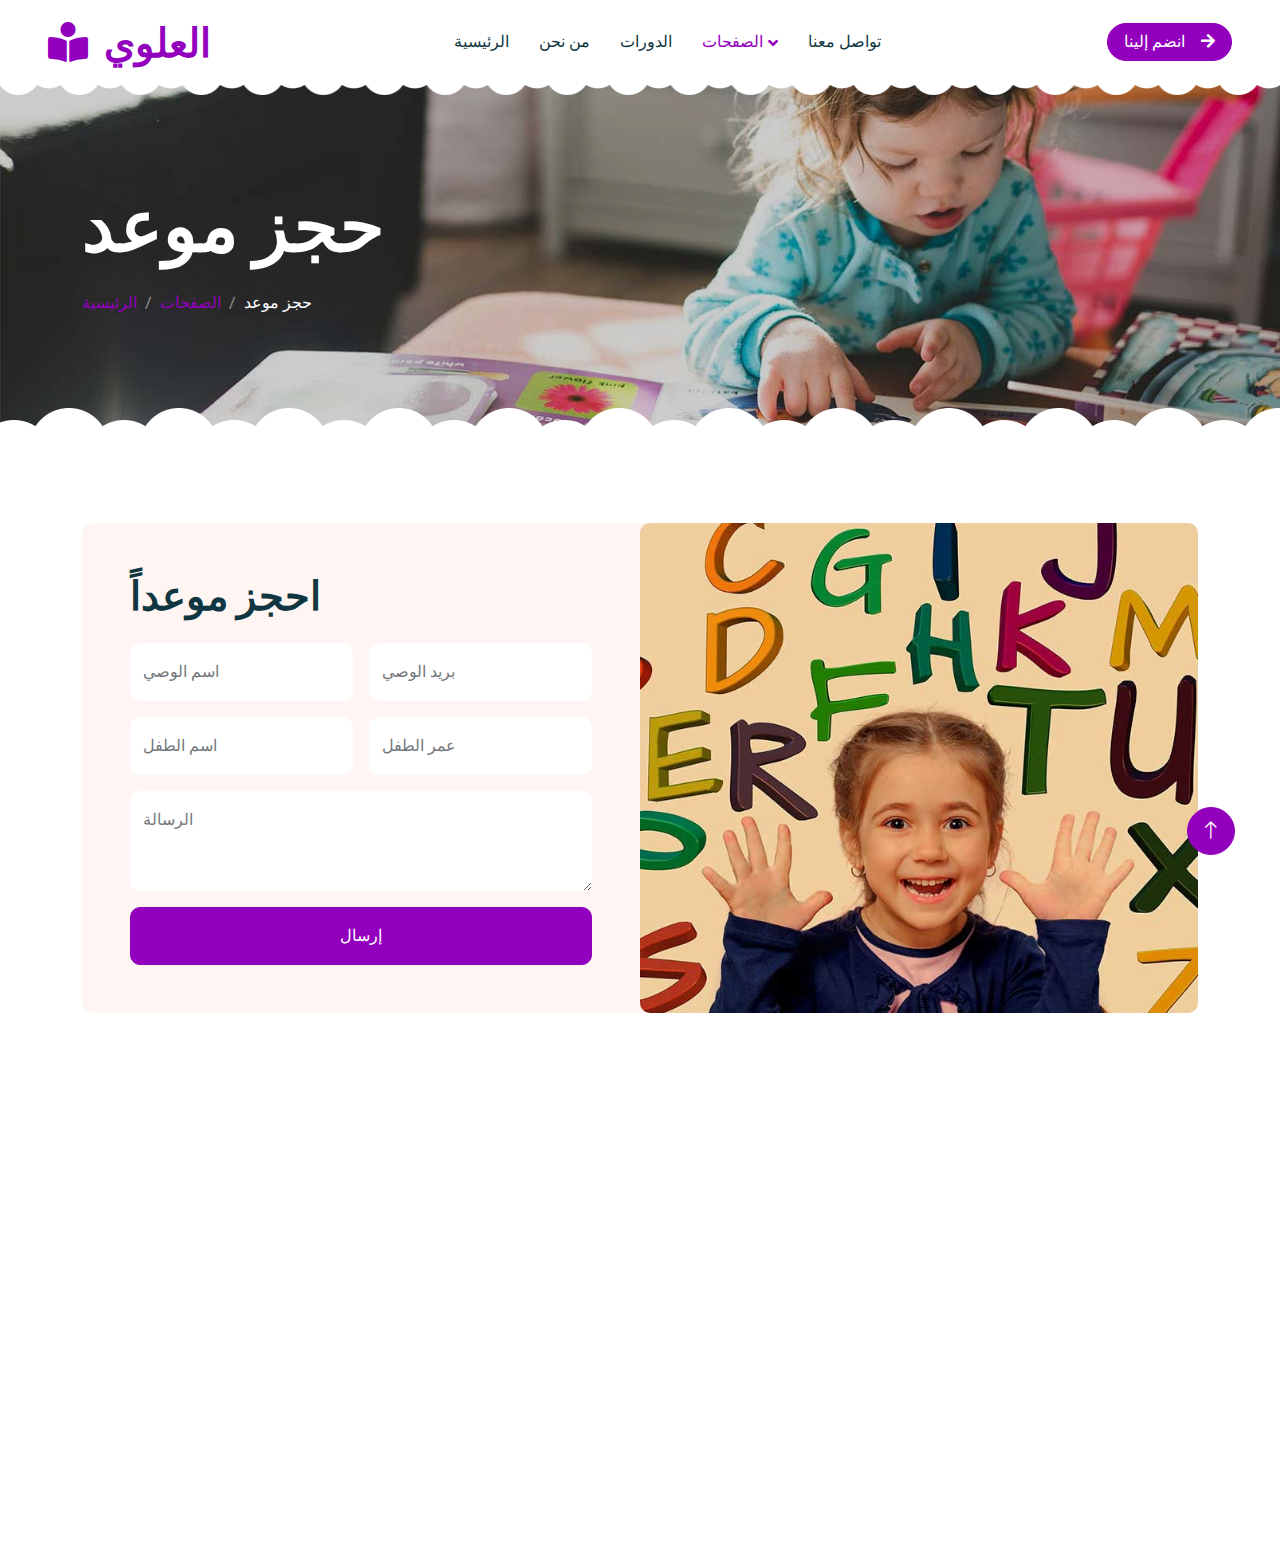
<file: appointment.html>
<!DOCTYPE html>
<html lang="en">

<head>
    <meta charset="utf-8">
    <title>ALAOI</title>
    <meta content="width=device-width, initial-scale=1.0" name="viewport">
    <meta content="" name="keywords">
    <meta content="" name="description">

    <!-- Favicon -->
    <link href="img/favicon.ico" rel="icon">

    <!-- Google Web Fonts -->
    <link rel="preconnect" href="https://fonts.googleapis.com">
    <link rel="preconnect" href="https://fonts.gstatic.com" crossorigin>
    <link href="https://fonts.googleapis.com/css2?family=Heebo:wght@400;500;600&family=Inter:wght@600&family=Lobster+Two:wght@700&display=swap" rel="stylesheet">
    
    <!-- Icon Font Stylesheet -->
    <link href="https://cdnjs.cloudflare.com/ajax/libs/font-awesome/5.10.0/css/all.min.css" rel="stylesheet">
    <link href="https://cdn.jsdelivr.net/npm/bootstrap-icons@1.4.1/font/bootstrap-icons.css" rel="stylesheet">

    <!-- Libraries Stylesheet -->
    <link href="lib/animate/animate.min.css" rel="stylesheet">
    <link href="lib/owlcarousel/assets/owl.carousel.min.css" rel="stylesheet">

    <!-- Customized Bootstrap Stylesheet -->
    <link href="css/bootstrap.min.css" rel="stylesheet">

    <!-- Template Stylesheet -->
    <link href="css/style.css" rel="stylesheet">
</head>

<body>
    <div class="container-xxl bg-white p-0">
    
       
        <!-- Navbar Start -->
        <nav class="navbar navbar-expand-lg bg-white navbar-light sticky-top px-4 px-lg-5 py-lg-0">
            <a href="index.html" class="navbar-brand">
                <h1 class="m-0 text-primary"><i class="fa fa-book-reader me-3"></i>العلوي</h1>
            </a>
            <button type="button" class="navbar-toggler" data-bs-toggle="collapse" data-bs-target="#navbarCollapse">
                <span class="navbar-toggler-icon"></span>
            </button>
            <div class="collapse navbar-collapse" id="navbarCollapse">
                <div class="navbar-nav mx-auto">
                    <a href="index.html" class="nav-item nav-link">الرئيسية</a>
                    <a href="about.html" class="nav-item nav-link">من نحن</a>
                    <a href="classes.html" class="nav-item nav-link">الدورات</a>
                    <div class="nav-item dropdown">
                        <a href="#" class="nav-link dropdown-toggle active" data-bs-toggle="dropdown">الصفحات</a>
                        <div class="dropdown-menu rounded-0 rounded-bottom border-0 shadow-sm m-0">
                            <a href="facility.html" class="dropdown-item">مرافق المدرسة</a>
                            <a href="team.html" class="dropdown-item">أشهر المعلمين</a>
                            <a href="call-to-action.html" class="dropdown-item">كن معلماً</a>
                            <a href="appointment.html" class="dropdown-item active">احجز موعد</a>
                            <a href="testimonial.html" class="dropdown-item">آراء الطلاب</a>
                            <a href="404.html" class="dropdown-item">خطأ 404</a>
                        </div>
                    </div>
                    <a href="contact.html" class="nav-item nav-link">تواصل معنا</a>
                </div>
                <a href="" class="btn btn-primary rounded-pill px-3 d-none d-lg-block">انضم إلينا<i class="fa fa-arrow-right ms-3"></i></a>
            </div>
        </nav>
        
        <!-- Navbar End -->


      <!-- نهاية رأس الصفحة -->
<div class="container-xxl py-5 page-header position-relative mb-5">
    <div class="container py-5">
        <h1 class="display-2 text-white animated slideInDown mb-4">حجز موعد</h1>
        <nav aria-label="breadcrumb animated slideInDown">
            <ol class="breadcrumb">
                <li class="breadcrumb-item"><a href="#">الرئيسية</a></li>
                <li class="breadcrumb-item"><a href="#">الصفحات</a></li>
                <li class="breadcrumb-item text-white active" aria-current="page">حجز موعد</li>
            </ol>
        </nav>
    </div>
</div>
<!-- نهاية رأس الصفحة -->

<!-- بداية قسم الحجز -->
<div class="container-xxl py-5">
    <div class="container">
        <div class="bg-light rounded">
            <div class="row g-0">
                <div class="col-lg-6 wow fadeIn" data-wow-delay="0.1s">
                    <div class="h-100 d-flex flex-column justify-content-center p-5">
                        <h1 class="mb-4">احجز موعداً</h1>
                        <form>
                            <div class="row g-3">
                                <div class="col-sm-6">
                                    <div class="form-floating">
                                        <input type="text" class="form-control border-0" id="gname" placeholder="اسم الوصي">
                                        <label for="gname">اسم الوصي</label>
                                    </div>
                                </div>
                                <div class="col-sm-6">
                                    <div class="form-floating">
                                        <input type="email" class="form-control border-0" id="gmail" placeholder="بريد الوصي">
                                        <label for="gmail">بريد الوصي</label>
                                    </div>
                                </div>
                                <div class="col-sm-6">
                                    <div class="form-floating">
                                        <input type="text" class="form-control border-0" id="cname" placeholder="اسم الطفل">
                                        <label for="cname">اسم الطفل</label>
                                    </div>
                                </div>
                                <div class="col-sm-6">
                                    <div class="form-floating">
                                        <input type="text" class="form-control border-0" id="cage" placeholder="عمر الطفل">
                                        <label for="cage">عمر الطفل</label>
                                    </div>
                                </div>
                                <div class="col-12">
                                    <div class="form-floating">
                                        <textarea class="form-control border-0" placeholder="اترك رسالتك هنا" id="message" style="height: 100px"></textarea>
                                        <label for="message">الرسالة</label>
                                    </div>
                                </div>
                                <div class="col-12">
                                    <button class="btn btn-primary w-100 py-3" type="submit">إرسال</button>
                                </div>
                            </div>
                        </form>
                    </div>
                </div>
                <div class="col-lg-6 wow fadeIn" data-wow-delay="0.5s" style="min-height: 400px;">
                    <div class="position-relative h-100">
                        <img class="position-absolute w-100 h-100 rounded" src="img/appointment.jpg" style="object-fit: cover;">
                    </div>
                </div>
            </div>
        </div>
    </div>
</div>
<!-- نهاية قسم الحجز -->


        <!-- بداية الفوتر -->
        <div class="container-fluid bg-dark text-white-50 footer pt-5 mt-5 wow fadeIn" data-wow-delay="0.1s">
            <div class="container py-5">
            <div class="row g-5">
            <div class="col-lg-3 col-md-6">
            <h3 class="text-white mb-4">تواصل معنا</h3>
            <p class="mb-2"><i class="fa fa-map-marker-alt me-3"></i>العنوان </p>
            <p class="mb-2"><i class="fa fa-phone-alt me-3"></i>+967 774252137</p>
            <p class="mb-2"><i class="fa fa-envelope me-3"></i>ALAOI77ALOSH.com</p>
            <div class="d-flex pt-2">
            <a class="btn btn-outline-light btn-social" href=""><i class="fab fa-twitter"></i></a>
            <a class="btn btn-outline-light btn-social" href=""><i class="fab fa-facebook-f"></i></a>
            <a class="btn btn-outline-light btn-social" href=""><i class="fab fa-youtube"></i></a>
            <a class="btn btn-outline-light btn-social" href=""><i class="fab fa-linkedin-in"></i></a>
            </div>
            </div>
            <div class="col-lg-3 col-md-6">
            <h3 class="text-white mb-4">روابط سريعة</h3>
            <a class="btn btn-link text-white-50" href="">من نحن</a>
            <a class="btn btn-link text-white-50" href="">اتصل بنا</a>
            <a class="btn btn-link text-white-50" href="">خدماتنا</a>
            <a class="btn btn-link text-white-50" href="">سياسة الخصوصية</a>
            <a class="btn btn-link text-white-50" href="">الشروط والأحكام</a>
            </div>
            <div class="col-lg-3 col-md-6">
            <h3 class="text-white mb-4">معرض الصور</h3>
            <div class="row g-2 pt-2">
            <div class="col-4">
            <img class="img-fluid rounded bg-light p-1" src="img/classes-1.jpg" alt="">
            </div>
            <!-- تكرار نفس الهيكل لبقية الصور -->
            </div>
            </div>
            <div class="col-lg-3 col-md-6">
            <h3 class="text-white mb-4">النشرة الإخبارية</h3>
            <p>دولور أميت سيت جوستو أميت إليتر كليتا إبسم إليتر إت.</p>
            <div class="position-relative mx-auto" style="max-width: 400px;">
            <input class="form-control bg-transparent w-100 py-3 ps-4 pe-5" type="text" placeholder="بريدك الإلكتروني">
            <button type="button" class="btn btn-primary py-2 position-absolute top-0 end-0 mt-2 me-2">اشترك</button>
            </div>
            </div>
            </div>
            </div>
            <div class="container">
            <div class="copyright">
            <div class="row">
            <div class="col-md-6 text-center text-md-start mb-3 mb-md-0">
            &copy; <a class="border-bottom" href="#"> ALAOI</a>, جميع الحقوق محفوظة.
            مصمم بواسطة 
            </div>
            <div class="col-md-6 text-center text-md-end">
            <div class="footer-menu">
            <a href="">الرئيسية</a>
            <a href="">ملفات تعريف الارتباط</a>
            <a href="">المساعدة</a>
            <a href="">الأسئلة الشائعة</a>
            </div>
            </div>
            </div>
            </div>
            </div>
            </div>
            <!-- نهاية الفوتر -->


        <!-- Back to Top -->
        <a href="#" class="btn btn-lg btn-primary btn-lg-square back-to-top"><i class="bi bi-arrow-up"></i></a>
    </div>

    <!-- JavaScript Libraries -->
    <script src="https://code.jquery.com/jquery-3.4.1.min.js"></script>
    <script src="https://cdn.jsdelivr.net/npm/bootstrap@5.0.0/dist/js/bootstrap.bundle.min.js"></script>
    <script src="lib/wow/wow.min.js"></script>
    <script src="lib/easing/easing.min.js"></script>
    <script src="lib/waypoints/waypoints.min.js"></script>
    <script src="lib/owlcarousel/owl.carousel.min.js"></script>

    <!-- Template Javascript -->
    <script src="js/main.js"></script>
</body>

</html>
</file>
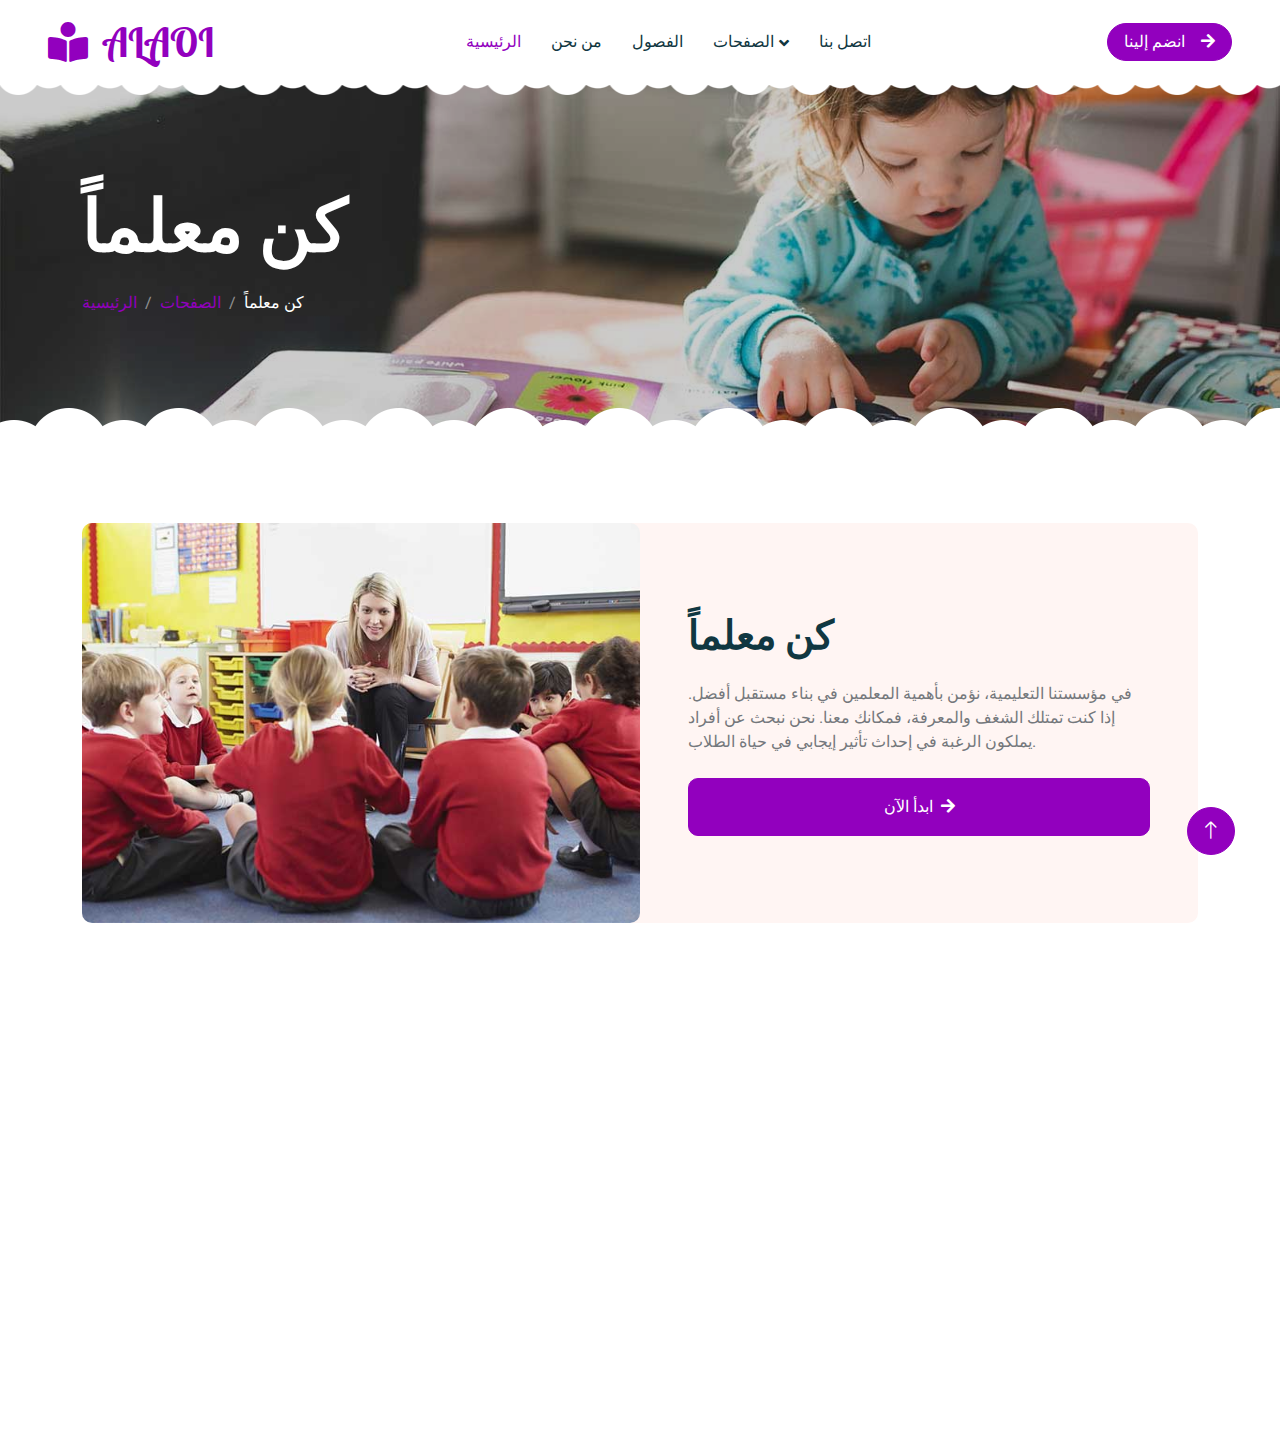
<file: call-to-action.html>
<!DOCTYPE html>
<html lang="en">

<head>
    <meta charset="utf-8">
    <title>ALAOI - Preschool  </title>
    <meta content="width=device-width, initial-scale=1.0" name="viewport">
    <meta content="" name="keywords">
    <meta content="" name="description">

    <!-- Favicon -->
    <link href="img/favicon.ico" rel="icon">

    <!-- Google Web Fonts -->
    <link rel="preconnect" href="https://fonts.googleapis.com">
    <link rel="preconnect" href="https://fonts.gstatic.com" crossorigin>
    <link href="https://fonts.googleapis.com/css2?family=Heebo:wght@400;500;600&family=Inter:wght@600&family=Lobster+Two:wght@700&display=swap" rel="stylesheet">
    
    <!-- Icon Font Stylesheet -->
    <link href="https://cdnjs.cloudflare.com/ajax/libs/font-awesome/5.10.0/css/all.min.css" rel="stylesheet">
    <link href="https://cdn.jsdelivr.net/npm/bootstrap-icons@1.4.1/font/bootstrap-icons.css" rel="stylesheet">

    <!-- Libraries Stylesheet -->
    <link href="lib/animate/animate.min.css" rel="stylesheet">
    <link href="lib/owlcarousel/assets/owl.carousel.min.css" rel="stylesheet">

    <!-- Customized Bootstrap Stylesheet -->
    <link href="css/bootstrap.min.css" rel="stylesheet">

    <!-- Template Stylesheet -->
    <link href="css/style.css" rel="stylesheet">
</head>

<body>
    <div class="container-xxl bg-white p-0">
       

           <!-- بدء شريط التنقل -->
           <nav class="navbar navbar-expand-lg bg-white navbar-light sticky-top px-4 px-lg-5 py-lg-0">
            <a href="index.html" class="navbar-brand">
                <h1 class="m-0 text-primary"><i class="fa fa-book-reader me-3"></i>ALAOI</h1>
            </a>
            <button type="button" class="navbar-toggler" data-bs-toggle="collapse" data-bs-target="#navbarCollapse">
                <span class="navbar-toggler-icon"></span>
            </button>
            <div class="collapse navbar-collapse" id="navbarCollapse">
                <div class="navbar-nav mx-auto">
                    <a href="index.html" class="nav-item nav-link active">الرئيسية</a>
                    <a href="about.html" class="nav-item nav-link">من نحن</a>
                    <a href="classes.html" class="nav-item nav-link">الفصول</a>
                    <div class="nav-item dropdown">
                        <a href="#" class="nav-link dropdown-toggle" data-bs-toggle="dropdown">الصفحات</a>
                        <div class="dropdown-menu rounded-0 rounded-bottom border-0 shadow-sm m-0">
                            <a href="facility.html" class="dropdown-item">مرافق المدرسة</a>
                            <a href="team.html" class="dropdown-item">معلمون مشهورون</a>
                            <a href="call-to-action.html" class="dropdown-item">كن معلمًا</a>
                            <a href="appointment.html" class="dropdown-item">حدد موعدًا</a>
                            <a href="testimonial.html" class="dropdown-item">شهادات</a>
                            <a href="404.html" class="dropdown-item">خطأ 404</a>
                        </div>
                    </div>
                    <a href="contact.html" class="nav-item nav-link">اتصل بنا</a>
                </div>
                <a href="" class="btn btn-primary rounded-pill px-3 d-none d-lg-block">انضم إلينا<i class="fa fa-arrow-right ms-3"></i></a>
            </div>
        </nav>
        <!-- نهاية شريط التنقل -->
<!-- نهاية رأس الصفحة -->
<div class="container-xxl py-5 page-header position-relative mb-5">
    <div class="container py-5">
        <h1 class="display-2 text-white animated slideInDown mb-4">كن معلماً</h1>
        <nav aria-label="breadcrumb animated slideInDown">
            <ol class="breadcrumb">
                <li class="breadcrumb-item"><a href="#">الرئيسية</a></li>
                <li class="breadcrumb-item"><a href="#">الصفحات</a></li>
                <li class="breadcrumb-item text-white active" aria-current="page">كن معلماً</li>
            </ol>
        </nav>
    </div>
</div>
<!-- نهاية رأس الصفحة -->

<!-- بداية قسم الدعوة للعمل -->
<div class="container-xxl py-5">
    <div class="container">
        <div class="bg-light rounded">
            <div class="row g-0">
                <div class="col-lg-6 wow fadeIn" data-wow-delay="0.1s" style="min-height: 400px;">
                    <div class="position-relative h-100">
                        <img class="position-absolute w-100 h-100 rounded" src="img/call-to-action.jpg" style="object-fit: cover;">
                    </div>
                </div>
                <div class="col-lg-6 wow fadeIn" data-wow-delay="0.5s">
                    <div class="h-100 d-flex flex-column justify-content-center p-5">
                        <h1 class="mb-4">كن معلماً</h1>
                        <p class="mb-4">
                            في مؤسستنا التعليمية، نؤمن بأهمية المعلمين في بناء مستقبل أفضل. إذا كنت تمتلك الشغف والمعرفة، فمكانك معنا. 
                            نحن نبحث عن أفراد يملكون الرغبة في إحداث تأثير إيجابي في حياة الطلاب.
                        </p>
                        <a class="btn btn-primary py-3 px-5" href="">ابدأ الآن<i class="fa fa-arrow-right ms-2"></i></a>
                    </div>
                </div>
            </div>
        </div>
    </div>
</div>
<!-- نهاية قسم الدعوة للعمل -->

     <!-- بداية الفوتر -->
     <div class="container-fluid bg-dark text-white-50 footer pt-5 mt-5 wow fadeIn" data-wow-delay="0.1s">
        <div class="container py-5">
        <div class="row g-5">
        <div class="col-lg-3 col-md-6">
        <h3 class="text-white mb-4">تواصل معنا</h3>
        <p class="mb-2"><i class="fa fa-map-marker-alt me-3"></i>العنوان </p>
        <p class="mb-2"><i class="fa fa-phone-alt me-3"></i>+967 774252137</p>
        <p class="mb-2"><i class="fa fa-envelope me-3"></i>ALAOI77ALOSH.com</p>
        <div class="d-flex pt-2">
        <a class="btn btn-outline-light btn-social" href=""><i class="fab fa-twitter"></i></a>
        <a class="btn btn-outline-light btn-social" href=""><i class="fab fa-facebook-f"></i></a>
        <a class="btn btn-outline-light btn-social" href=""><i class="fab fa-youtube"></i></a>
        <a class="btn btn-outline-light btn-social" href=""><i class="fab fa-linkedin-in"></i></a>
        </div>
        </div>
        <div class="col-lg-3 col-md-6">
        <h3 class="text-white mb-4">روابط سريعة</h3>
        <a class="btn btn-link text-white-50" href="">من نحن</a>
        <a class="btn btn-link text-white-50" href="">اتصل بنا</a>
        <a class="btn btn-link text-white-50" href="">خدماتنا</a>
        <a class="btn btn-link text-white-50" href="">سياسة الخصوصية</a>
        <a class="btn btn-link text-white-50" href="">الشروط والأحكام</a>
        </div>
        <div class="col-lg-3 col-md-6">
        <h3 class="text-white mb-4">معرض الصور</h3>
        <div class="row g-2 pt-2">
        <div class="col-4">
        <img class="img-fluid rounded bg-light p-1" src="img/classes-1.jpg" alt="">
        </div>
        <!-- تكرار نفس الهيكل لبقية الصور -->
        </div>
        </div>
        <div class="col-lg-3 col-md-6">
        <h3 class="text-white mb-4">النشرة الإخبارية</h3>
        <p>دولور أميت سيت جوستو أميت إليتر كليتا إبسم إليتر إت.</p>
        <div class="position-relative mx-auto" style="max-width: 400px;">
        <input class="form-control bg-transparent w-100 py-3 ps-4 pe-5" type="text" placeholder="بريدك الإلكتروني">
        <button type="button" class="btn btn-primary py-2 position-absolute top-0 end-0 mt-2 me-2">اشترك</button>
        </div>
        </div>
        </div>
        </div>
        <div class="container">
        <div class="copyright">
        <div class="row">
        <div class="col-md-6 text-center text-md-start mb-3 mb-md-0">
        &copy; <a class="border-bottom" href="#"> ALAOI</a>, جميع الحقوق محفوظة.
        مصمم بواسطة 
        </div>
        <div class="col-md-6 text-center text-md-end">
        <div class="footer-menu">
        <a href="">الرئيسية</a>
        <a href="">ملفات تعريف الارتباط</a>
        <a href="">المساعدة</a>
        <a href="">الأسئلة الشائعة</a>
        </div>
        </div>
        </div>
        </div>
        </div>
        </div>
        <!-- نهاية الفوتر -->


        <!-- Back to Top -->
        <a href="#" class="btn btn-lg btn-primary btn-lg-square back-to-top"><i class="bi bi-arrow-up"></i></a>
    </div>

    <!-- JavaScript Libraries -->
    <script src="https://code.jquery.com/jquery-3.4.1.min.js"></script>
    <script src="https://cdn.jsdelivr.net/npm/bootstrap@5.0.0/dist/js/bootstrap.bundle.min.js"></script>
    <script src="lib/wow/wow.min.js"></script>
    <script src="lib/easing/easing.min.js"></script>
    <script src="lib/waypoints/waypoints.min.js"></script>
    <script src="lib/owlcarousel/owl.carousel.min.js"></script>

    <!-- Template Javascript -->
    <script src="js/main.js"></script>
</body>

</html>
</file>
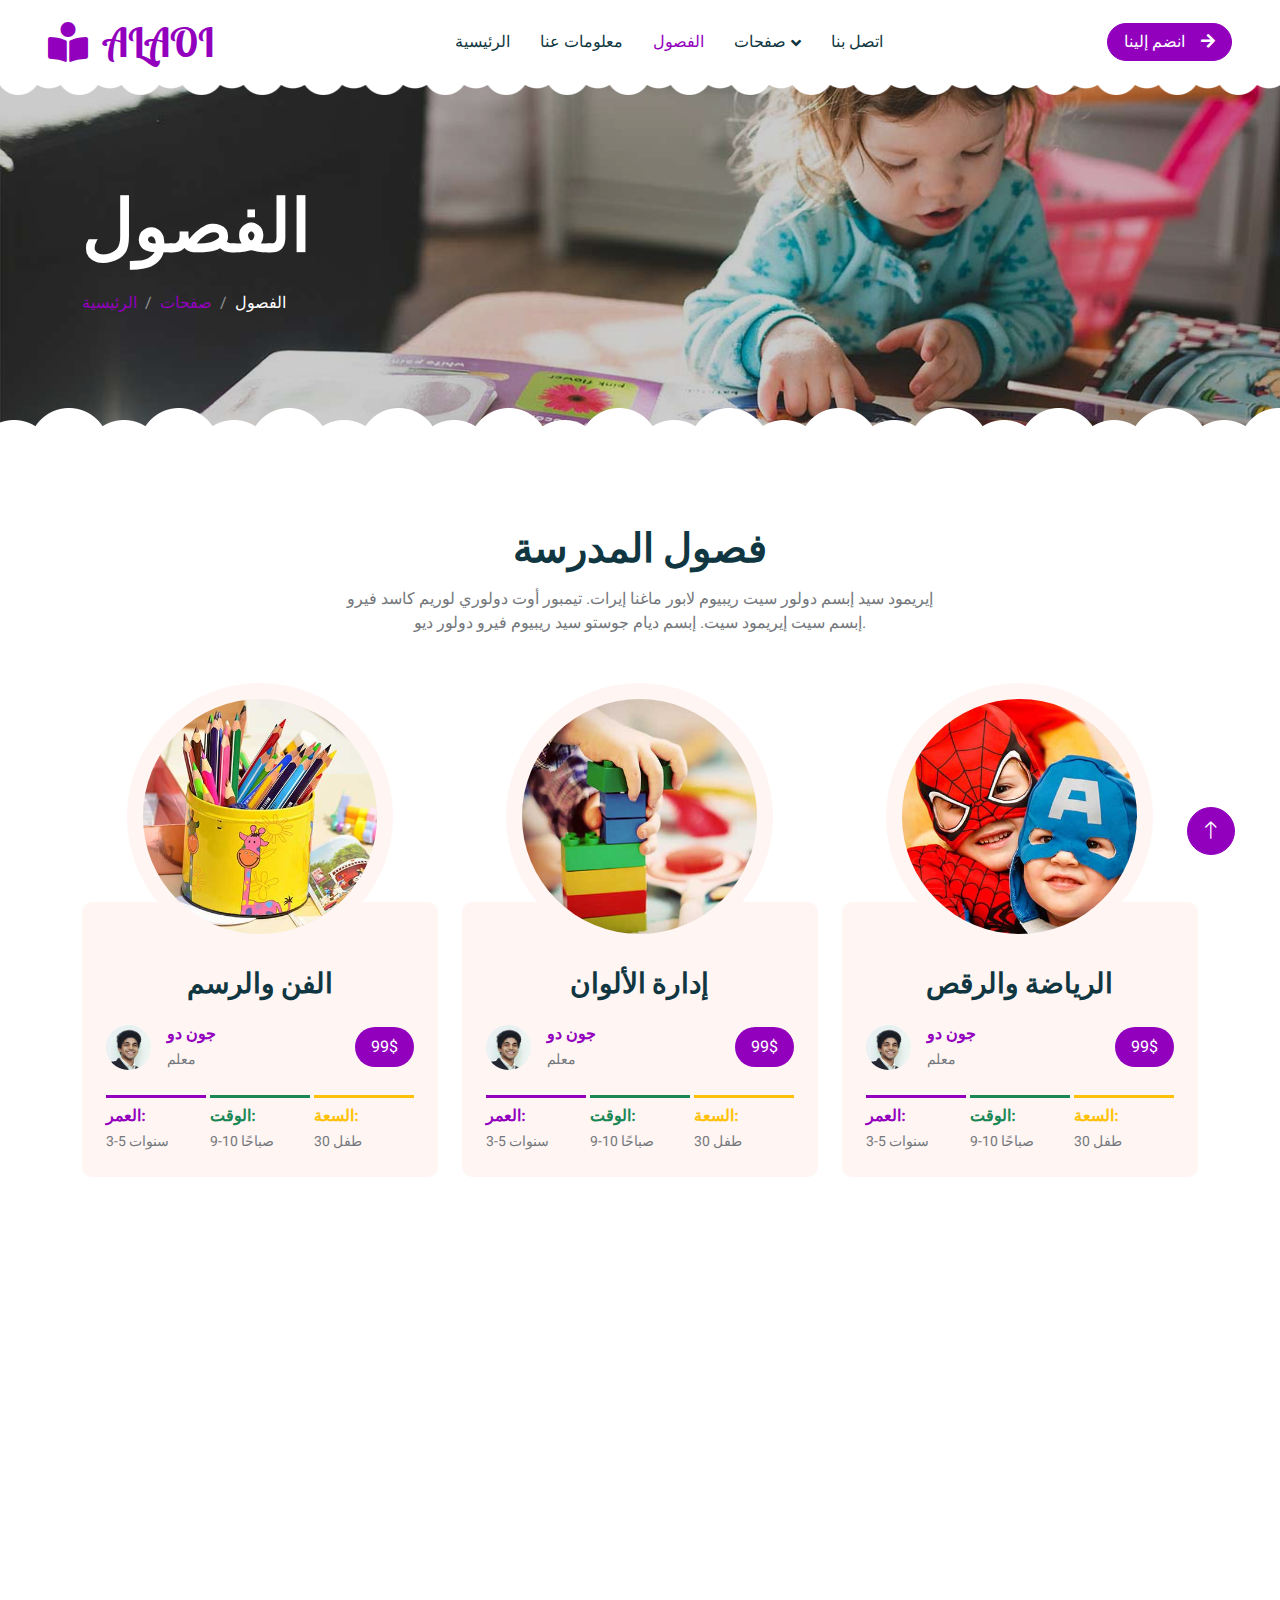
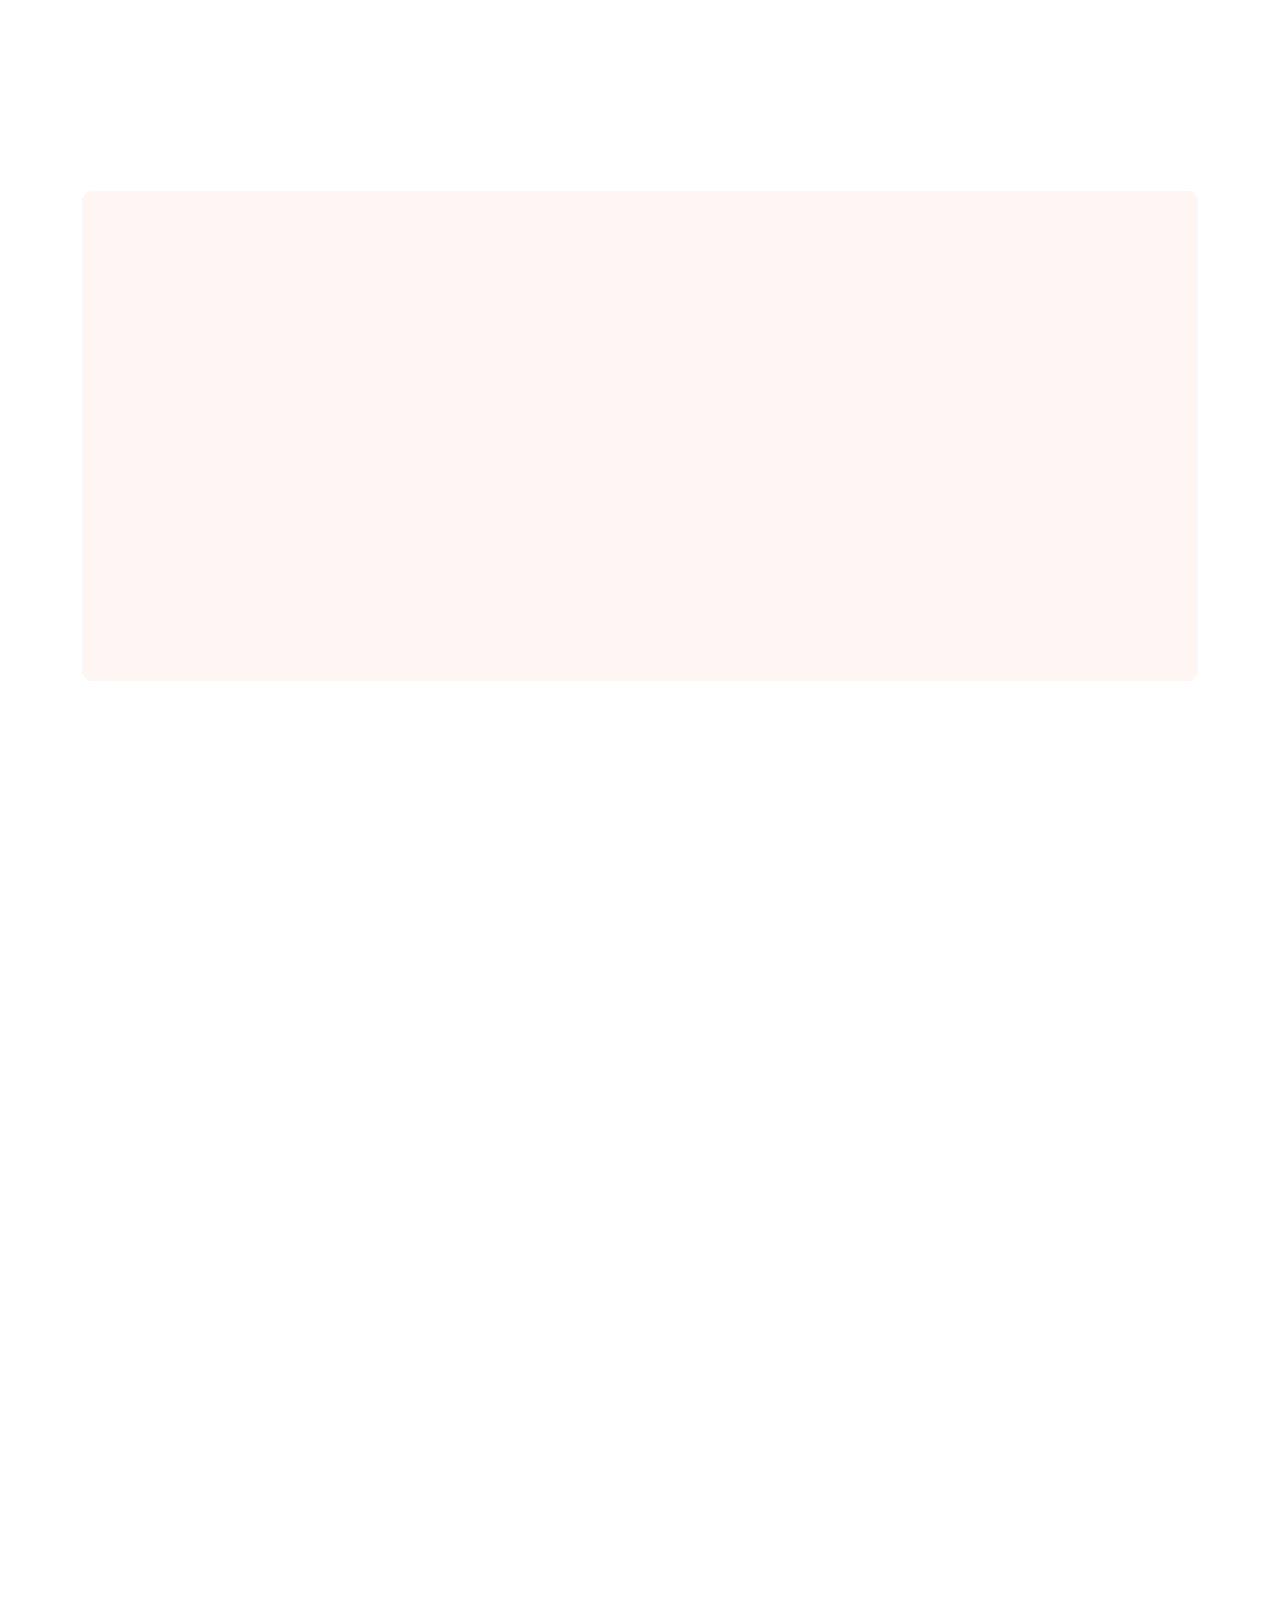
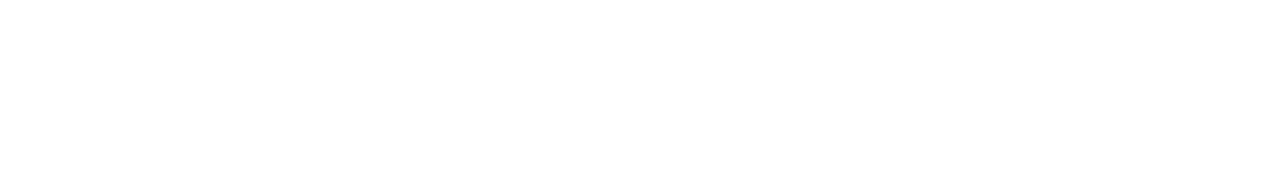
<file: classes.html>
<!DOCTYPE html>
<html lang="en">

<head>
    <meta charset="utf-8">
    <title>ALAOI - Preschool </title>
    <meta content="width=device-width, initial-scale=1.0" name="viewport">
    <meta content="" name="keywords">
    <meta content="" name="description">

    <!-- Favicon -->
    <link href="img/favicon.ico" rel="icon">

    <!-- Google Web Fonts -->
    <link rel="preconnect" href="https://fonts.googleapis.com">
    <link rel="preconnect" href="https://fonts.gstatic.com" crossorigin>
    <link href="https://fonts.googleapis.com/css2?family=Heebo:wght@400;500;600&family=Inter:wght@600&family=Lobster+Two:wght@700&display=swap" rel="stylesheet">
    
    <!-- Icon Font Stylesheet -->
    <link href="https://cdnjs.cloudflare.com/ajax/libs/font-awesome/5.10.0/css/all.min.css" rel="stylesheet">
    <link href="https://cdn.jsdelivr.net/npm/bootstrap-icons@1.4.1/font/bootstrap-icons.css" rel="stylesheet">

    <!-- Libraries Stylesheet -->
    <link href="lib/animate/animate.min.css" rel="stylesheet">
    <link href="lib/owlcarousel/assets/owl.carousel.min.css" rel="stylesheet">

    <!-- Customized Bootstrap Stylesheet -->
    <link href="css/bootstrap.min.css" rel="stylesheet">

    <!-- Template Stylesheet -->
    <link href="css/style.css" rel="stylesheet">
</head>

<body><div class="container-xxl bg-white p-0">


    <!-- بدء شريط التنقل -->
    <nav class="navbar navbar-expand-lg bg-white navbar-light sticky-top px-4 px-lg-5 py-lg-0">
        <a href="index.html" class="navbar-brand">
            <h1 class="m-0 text-primary"><i class="fa fa-book-reader me-3"></i>ALAOI</h1>
        </a>
        <button type="button" class="navbar-toggler" data-bs-toggle="collapse" data-bs-target="#navbarCollapse">
            <span class="navbar-toggler-icon"></span>
        </button>
        <div class="collapse navbar-collapse" id="navbarCollapse">
            <div class="navbar-nav mx-auto">
                <a href="index.html" class="nav-item nav-link">الرئيسية</a>
                <a href="about.html" class="nav-item nav-link">معلومات عنا</a>
                <a href="classes.html" class="nav-item nav-link active">الفصول</a>
                <div class="nav-item dropdown">
                    <a href="#" class="nav-link dropdown-toggle" data-bs-toggle="dropdown">صفحات</a>
                    <div class="dropdown-menu rounded-0 rounded-bottom border-0 shadow-sm m-0">
                        <a href="facility.html" class="dropdown-item">مرافق المدرسة</a>
                        <a href="team.html" class="dropdown-item">المعلمين المشهورين</a>
                        <a href="call-to-action.html" class="dropdown-item">كن معلمًا</a>
                        <a href="appointment.html" class="dropdown-item">حدد موعدًا</a>
                        <a href="testimonial.html" class="dropdown-item">الشهادات</a>
                        <a href="404.html" class="dropdown-item">خطأ 404</a>
                    </div>
                </div>
                <a href="contact.html" class="nav-item nav-link">اتصل بنا</a>
            </div>
            <a href="" class="btn btn-primary rounded-pill px-3 d-none d-lg-block">انضم إلينا<i class="fa fa-arrow-right ms-3"></i></a>
        </div>
    </nav>
    <!-- نهاية شريط التنقل -->


    <!-- نهاية رأس الصفحة -->
    <div class="container-xxl py-5 page-header position-relative mb-5">
        <div class="container py-5">
            <h1 class="display-2 text-white animated slideInDown mb-4">الفصول</h1>
            <nav aria-label="breadcrumb animated slideInDown">
                <ol class="breadcrumb">
                    <li class="breadcrumb-item"><a href="#">الرئيسية</a></li>
                    <li class="breadcrumb-item"><a href="#">صفحات</a></li>
                    <li class="breadcrumb-item text-white active" aria-current="page">الفصول</li>
                </ol>
            </nav>
        </div>
    </div>
    <!-- نهاية رأس الصفحة -->


    <!-- بدء الفصول -->
    <div class="container-xxl py-5">
        <div class="container">
            <div class="text-center mx-auto mb-5 wow fadeInUp" data-wow-delay="0.1s" style="max-width: 600px;">
                <h1 class="mb-3">فصول المدرسة</h1>
                <p>إيريمود سيد إبسم دولور سيت ريبيوم لابور ماغنا إيرات. تيمبور أوت دولوري لوريم كاسد فيرو إبسم سيت إيريمود سيت. إبسم ديام جوستو سيد ريبيوم فيرو دولور ديو.</p>
            </div>
            <div class="row g-4">
                <div class="col-lg-4 col-md-6 wow fadeInUp" data-wow-delay="0.1s">
                    <div class="classes-item">
                        <div class="bg-light rounded-circle w-75 mx-auto p-3">
                            <img class="img-fluid rounded-circle" src="img/classes-1.jpg" alt="">
                        </div>
                        <div class="bg-light rounded p-4 pt-5 mt-n5">
                            <a class="d-block text-center h3 mt-3 mb-4" href="">الفن والرسم</a>
                            <div class="d-flex align-items-center justify-content-between mb-4">
                                <div class="d-flex align-items-center">
                                    <img class="rounded-circle flex-shrink-0" src="img/user.jpg" alt="" style="width: 45px; height: 45px;">
                                    <div class="ms-3">
                                        <h6 class="text-primary mb-1">جون دو</h6>
                                        <small>معلم</small>
                                    </div>
                                </div>
                                <span class="bg-primary text-white rounded-pill py-2 px-3" href="">99$</span>
                            </div>
                            <div class="row g-1">
                                <div class="col-4">
                                    <div class="border-top border-3 border-primary pt-2">
                                        <h6 class="text-primary mb-1">العمر:</h6>
                                        <small>3-5 سنوات</small>
                                    </div>
                                </div>
                                <div class="col-4">
                                    <div class="border-top border-3 border-success pt-2">
                                        <h6 class="text-success mb-1">الوقت:</h6>
                                        <small>9-10 صباحًا</small>
                                    </div>
                                </div>
                                <div class="col-4">
                                    <div class="border-top border-3 border-warning pt-2">
                                        <h6 class="text-warning mb-1">السعة:</h6>
                                        <small>30 طفل</small>
                                    </div>
                                </div>
                            </div>
                        </div>
                    </div>
                </div>
                <div class="col-lg-4 col-md-6 wow fadeInUp" data-wow-delay="0.3s">
                    <div class="classes-item">
                        <div class="bg-light rounded-circle w-75 mx-auto p-3">
                            <img class="img-fluid rounded-circle" src="img/classes-2.jpg" alt="">
                        </div>
                        <div class="bg-light rounded p-4 pt-5 mt-n5">
                            <a class="d-block text-center h3 mt-3 mb-4" href="">إدارة الألوان</a>
                            <div class="d-flex align-items-center justify-content-between mb-4">
                                <div class="d-flex align-items-center">
                                    <img class="rounded-circle flex-shrink-0" src="img/user.jpg" alt="" style="width: 45px; height: 45px;">
                                    <div class="ms-3">
                                        <h6 class="text-primary mb-1">جون دو</h6>
                                        <small>معلم</small>
                                    </div>
                                </div>
                                <span class="bg-primary text-white rounded-pill py-2 px-3" href="">99$</span>
                            </div>
                            <div class="row g-1">
                                <div class="col-4">
                                    <div class="border-top border-3 border-primary pt-2">
                                        <h6 class="text-primary mb-1">العمر:</h6>
                                        <small>3-5 سنوات</small>
                                    </div>
                                </div>
                                <div class="col-4">
                                    <div class="border-top border-3 border-success pt-2">
                                        <h6 class="text-success mb-1">الوقت:</h6>
                                        <small>9-10 صباحًا</small>
                                    </div>
                                </div>
                                <div class="col-4">
                                    <div class="border-top border-3 border-warning pt-2">
                                        <h6 class="text-warning mb-1">السعة:</h6>
                                        <small>30 طفل</small>
                                    </div>
                                </div>
                            </div>
                        </div>
                    </div>
                </div>
                <div class="col-lg-4 col-md-6 wow fadeInUp" data-wow-delay="0.5s">
                    <div class="classes-item">
                        <div class="bg-light rounded-circle w-75 mx-auto p-3">
                            <img class="img-fluid rounded-circle" src="img/classes-3.jpg" alt="">
                        </div>
                        <div class="bg-light rounded p-4 pt-5 mt-n5">
                            <a class="d-block text-center h3 mt-3 mb-4" href="">الرياضة والرقص</a>
                            <div class="d-flex align-items-center justify-content-between mb-4">
                                <div class="d-flex align-items-center">
                                    <img class="rounded-circle flex-shrink-0" src="img/user.jpg" alt="" style="width: 45px; height: 45px;">
                                    <div class="ms-3">
                                        <h6 class="text-primary mb-1">جون دو</h6>
                                        <small>معلم</small>
                                    </div>
                                </div>
                                <span class="bg-primary text-white rounded-pill py-2 px-3" href="">99$</span>
                            </div>
                            <div class="row g-1">
                                <div class="col-4">
                                    <div class="border-top border-3 border-primary pt-2">
                                        <h6 class="text-primary mb-1">العمر:</h6>
                                        <small>3-5 سنوات</small>
                                    </div>
                                </div>
                                <div class="col-4">
                                    <div class="border-top border-3 border-success pt-2">
                                        <h6 class="text-success mb-1">الوقت:</h6>
                                        <small>9-10 صباحًا</small>
                                    </div>
                                </div>
                                <div class="col-4">
                                    <div class="border-top border-3 border-warning pt-2">
                                        <h6 class="text-warning mb-1">السعة:</h6>
                                        <small>30 طفل</small>
                                    </div>
                                </div>
                            </div>
                        </div>
                    </div>
                </div>
                <div class="col-lg-4 col-md-6 wow fadeInUp" data-wow-delay="0.1s">
                    <div class="classes-item">
                        <div class="bg-light rounded-circle w-75 mx-auto p-3">
                            <img class="img-fluid rounded-circle" src="img/classes-4.jpg" alt="">
                        </div>
                        <div class="bg-light rounded p-4 pt-5 mt-n5">
                            <a class="d-block text-center h3 mt-3 mb-4" href="">اللغة والتحدث</a>
                            <div class="d-flex align-items-center justify-content-between mb-4">
                                <div class="d-flex align-items-center">
                                    <img class="rounded-circle flex-shrink-0" src="img/user.jpg" alt="" style="width: 45px; height: 45px;">
                                    <div class="ms-3">
                                        <h6 class="text-primary mb-1">جون دو</h6>
                                        <small>معلم</small>
                                    </div>
                                </div>
                                <span class="bg-primary text-white rounded-pill py-2 px-3" href="">99$</span>
                            </div>
                            <div class="row g-1">
                                <div class="col-4">
                                    <div class="border-top border-3 border-primary pt-2">
                                        <h6 class="text-primary mb-1">العمر:</h6>
                                        <small>3-5 سنوات</small>
                                    </div>
                                </div>
                                <div class="col-4">
                                    <div class="border-top border-3 border-success pt-2">
                                        <h6 class="text-success mb-1">الوقت:</h6>
                                        <small>9-10 صباحًا</small>
                                    </div>
                                </div>
                                <div class="col-4">
                                    <div class="border-top border-3 border-warning pt-2">
                                        <h6 class="text-warning mb-1">السعة:</h6>
                                        <small>30 طفل</small>
                                    </div>
                                </div>
                            </div>
                        </div>
                    </div>
                </div>
                <div class="col-lg-4 col-md-6 wow fadeInUp" data-wow-delay="0.3s">
                    <div class="classes-item">
                        <div class="bg-light rounded-circle w-75 mx-auto p-3">
                            <img class="img-fluid rounded-circle" src="img/classes-5.jpg" alt="">
                        </div>
                        <div class="bg-light rounded p-4 pt-5 mt-n5">
                            <a class="d-block text-center h3 mt-3 mb-4" href="">الدين والتاريخ</a>
                            <div class="d-flex align-items-center justify-content-between mb-4">
                                <div class="d-flex align-items-center">
                                    <img class="rounded-circle flex-shrink-0" src="img/user.jpg" alt="" style="width: 45px; height: 45px;">
                                    <div class="ms-3">
                                        <h6 class="text-primary mb-1">جون دو</h6>
                                        <small>معلم</small>
                                    </div>
                                </div>
                                <span class="bg-primary text-white rounded-pill py-2 px-3" href="">99$</span>
                            </div>
                            <div class="row g-1">
                                <div class="col-4">
                                    <div class="border-top border-3 border-primary pt-2">
                                        <h6 class="text-primary mb-1">العمر:</h6>
                                        <small>3-5 سنوات</small>
                                    </div>
                                </div>
                                <div class="col-4">
                                    <div class="border-top border-3 border-success pt-2">
                                        <h6 class="text-success mb-1">الوقت:</h6>
                                        <small>9-10 صباحًا</small>
                                    </div>
                                </div>
                                <div class="col-4">
                                    <div class="border-top border-3 border-warning pt-2">
                                        <h6 class="text-warning mb-1">السعة:</h6>
                                        <small>30 طفل</small>
                                    </div>
                                </div>
                            </div>
                        </div>
                    </div>
                </div>
                <div class="col-lg-4 col-md-6 wow fadeInUp" data-wow-delay="0.5s">
                    <div class="classes-item">
                        <div class="bg-light rounded-circle w-75 mx-auto p-3">
                            <img class="img-fluid rounded-circle" src="img/classes-6.jpg" alt="">
                        </div>
                        <div class="bg-light rounded p-4 pt-5 mt-n5">
                            <a class="d-block text-center h3 mt-3 mb-4" href="">المعرفة العامة</a>
                            <div class="d-flex align-items-center justify-content-between mb-4">
                                <div class="d-flex align-items-center">
                                    <img class="rounded-circle flex-shrink-0" src="img/user.jpg" alt="" style="width: 45px; height: 45px;">
                                    <div class="ms-3">
                                        <h6 class="text-primary mb-1">جون دو</h6>
                                        <small>معلم</small>
                                    </div>
                                </div>
                                <span class="bg-primary text-white rounded-pill py-2 px-3" href="">99$</span>
                            </div>
                            <div class="row g-1">
                                <div class="col-4">
                                    <div class="border-top border-3 border-primary pt-2">
                                        <h6 class="text-primary mb-1">العمر:</h6>
                                        <small>3-5 سنوات</small>
                                    </div>
                                </div>
                                <div class="col-4">
                                    <div class="border-top border-3 border-success pt-2">
                                        <h6 class="text-success mb-1">الوقت:</h6>
                                        <small>9-10 صباحًا</small>
                                    </div>
                                </div>
                                <div class="col-4">
                                    <div class="border-top border-3 border-warning pt-2">
                                        <h6 class="text-warning mb-1">السعة:</h6>
                                        <small>30 طفل</small>
                                    </div>
                                </div>
                            </div>
                        </div>
                    </div>
                </div>
            </div>
        </div>
    </div>
    <!-- نهاية الفصول -->

<!-- بدء تحديد المواعيد -->
<div class="container-xxl py-5">
    <div class="container">
        <div class="bg-light rounded">
            <div class="row g-0">
                <div class="col-lg-6 wow fadeIn" data-wow-delay="0.1s">
                    <div class="h-100 d-flex flex-column justify-content-center p-5">
                        <h1 class="mb-4">حدد موعدًا</h1>
                        <form>
                            <div class="row g-3">
                                <div class="col-sm-6">
                                    <div class="form-floating">
                                        <input type="text" class="form-control border-0" id="gname" placeholder="اسم الوصي">
                                        <label for="gname">اسم الوصي</label>
                                    </div>
                                </div>
                                <div class="col-sm-6">
                                    <div class="form-floating">
                                        <input type="email" class="form-control border-0" id="gmail" placeholder="بريد الوصي الإلكتروني">
                                        <label for="gmail">بريد الوصي الإلكتروني</label>
                                    </div>
                                </div>
                                <div class="col-sm-6">
                                    <div class="form-floating">
                                        <input type="text" class="form-control border-0" id="cname" placeholder="اسم الطفل">
                                        <label for="cname">اسم الطفل</label>
                                    </div>
                                </div>
                                <div class="col-sm-6">
                                    <div class="form-floating">
                                        <input type="text" class="form-control border-0" id="cage" placeholder="عمر الطفل">
                                        <label for="cage">عمر الطفل</label>
                                    </div>
                                </div>
                                <div class="col-12">
                                    <div class="form-floating">
                                        <textarea class="form-control border-0" placeholder="اكتب رسالة هنا" id="message" style="height: 100px"></textarea>
                                        <label for="message">رسالة</label>
                                    </div>
                                </div>
                                <div class="col-12">
                                    <button class="btn btn-primary w-100 py-3" type="submit">إرسال</button>
                                </div>
                            </div>
                        </form>
                    </div>
                </div>
                <div class="col-lg-6 wow fadeIn" data-wow-delay="0.5s" style="min-height: 400px;">
                    <div class="position-relative h-100">
                        <img class="position-absolute w-100 h-100 rounded" src="img/appointment.jpg" style="object-fit: cover;">
                    </div>
                </div>
            </div>
        </div>
    </div>
</div>
<!-- نهاية تحديد المواعيد -->


<!-- بدء الشهادات -->
<div class="container-xxl py-5">
    <div class="container">
        <div class="text-center mx-auto mb-5 wow fadeInUp" data-wow-delay="0.1s" style="max-width: 600px;">
            <h1 class="mb-3">ماذا يقول عملاؤنا!</h1>
            <p>إيريمود سيد إبسم دولور سيت ريبيوم لابور ماغنا إيرات. تيمبور أوت دولوري لوريم كاسد فيرو إبسم سيت إيريمود سيت. إبسم ديام جوستو سيد ريبيوم فيرو دولور ديو.</p>
        </div>
        <div class="owl-carousel testimonial-carousel wow fadeInUp" data-wow-delay="0.1s">
            <div class="testimonial-item bg-light rounded p-5">
                <p class="fs-5">تيمبور ستت لابور دولور كليتا ستت ديام أميت إبسم دولور ديو إبسم ريبيوم ستت دولور أميت ديام ستت. إت ستت إيا لوريم أميت إت كاسد كاسد إيرات إيوس</p>
                <div class="d-flex align-items-center bg-white me-n5" style="border-radius: 50px 0 0 50px;">
                    <img class="img-fluid flex-shrink-0 rounded-circle" src="img/testimonial-1.jpg" style="width: 90px; height: 90px;">
                    <div class="ps-3">
                        <h3 class="mb-1">اسم العميل</h3>
                        <span>المهنة</span>
                    </div>
                    <i class="fa fa-quote-right fa-3x text-primary ms-auto d-none d-sm-flex"></i>
                </div>
            </div>
            <div class="testimonial-item bg-light rounded p-5">
                <p class="fs-5">تيمبور ستت لابور دولور كليتا ستت ديام أميت إبسم دولور ديو إبسم ريبيوم ستت دولور أميت ديام ستت. إت ستت إيا لوريم أميت إت كاسد كاسد إيرات إيوس</p>
                <div class="d-flex align-items-center bg-white me-n5" style="border-radius: 50px 0 0 50px;">
                    <img class="img-fluid flex-shrink-0 rounded-circle" src="img/testimonial-2.jpg" style="width: 90px; height: 90px;">
                    <div class="ps-3">
                        <h3 class="mb-1">اسم العميل</h3>
                        <span>المهنة</span>
                    </div>
                    <i class="fa fa-quote-right fa-3x text-primary ms-auto d-none d-sm-flex"></i>
                </div>
            </div>
            <div class="testimonial-item bg-light rounded p-5">
                <p class="fs-5">تيمبور ستت لابور دولور كليتا ستت ديام أميت إبسم دولور ديو إبسم ريبيوم ستت دولور أميت ديام ستت. إت ستت إيا لوريم أميت إت كاسد كاسد إيرات إيوس</p>
                <div class="d-flex align-items-center bg-white me-n5" style="border-radius: 50px 0 0 50px;">
                    <img class="img-fluid flex-shrink-0 rounded-circle" src="img/testimonial-3.jpg" style="width: 90px; height: 90px;">
                    <div class="ps-3">
                        <h3 class="mb-1">اسم العميل</h3>
                        <span>المهنة</span>
                    </div>
                    <i class="fa fa-quote-right fa-3x text-primary ms-auto d-none d-sm-flex"></i>
                </div>
            </div>
        </div>
    </div>
</div>
<!-- نهاية الشهادات -->


     <!-- بداية الفوتر -->
     <div class="container-fluid bg-dark text-white-50 footer pt-5 mt-5 wow fadeIn" data-wow-delay="0.1s">
        <div class="container py-5">
        <div class="row g-5">
        <div class="col-lg-3 col-md-6">
        <h3 class="text-white mb-4">تواصل معنا</h3>
        <p class="mb-2"><i class="fa fa-map-marker-alt me-3"></i>العنوان </p>
        <p class="mb-2"><i class="fa fa-phone-alt me-3"></i>+967 774252137</p>
        <p class="mb-2"><i class="fa fa-envelope me-3"></i>ALAOI77ALOSH.com</p>
        <div class="d-flex pt-2">
        <a class="btn btn-outline-light btn-social" href=""><i class="fab fa-twitter"></i></a>
        <a class="btn btn-outline-light btn-social" href=""><i class="fab fa-facebook-f"></i></a>
        <a class="btn btn-outline-light btn-social" href=""><i class="fab fa-youtube"></i></a>
        <a class="btn btn-outline-light btn-social" href=""><i class="fab fa-linkedin-in"></i></a>
        </div>
        </div>
        <div class="col-lg-3 col-md-6">
        <h3 class="text-white mb-4">روابط سريعة</h3>
        <a class="btn btn-link text-white-50" href="">من نحن</a>
        <a class="btn btn-link text-white-50" href="">اتصل بنا</a>
        <a class="btn btn-link text-white-50" href="">خدماتنا</a>
        <a class="btn btn-link text-white-50" href="">سياسة الخصوصية</a>
        <a class="btn btn-link text-white-50" href="">الشروط والأحكام</a>
        </div>
        <div class="col-lg-3 col-md-6">
        <h3 class="text-white mb-4">معرض الصور</h3>
        <div class="row g-2 pt-2">
        <div class="col-4">
        <img class="img-fluid rounded bg-light p-1" src="img/classes-1.jpg" alt="">
        </div>
        <!-- تكرار نفس الهيكل لبقية الصور -->
        </div>
        </div>
        <div class="col-lg-3 col-md-6">
        <h3 class="text-white mb-4">النشرة الإخبارية</h3>
        <p>دولور أميت سيت جوستو أميت إليتر كليتا إبسم إليتر إت.</p>
        <div class="position-relative mx-auto" style="max-width: 400px;">
        <input class="form-control bg-transparent w-100 py-3 ps-4 pe-5" type="text" placeholder="بريدك الإلكتروني">
        <button type="button" class="btn btn-primary py-2 position-absolute top-0 end-0 mt-2 me-2">اشترك</button>
        </div>
        </div>
        </div>
        </div>
        <div class="container">
        <div class="copyright">
        <div class="row">
        <div class="col-md-6 text-center text-md-start mb-3 mb-md-0">
        &copy; <a class="border-bottom" href="#"> ALAOI</a>, جميع الحقوق محفوظة.
        مصمم بواسطة 
        </div>
        <div class="col-md-6 text-center text-md-end">
        <div class="footer-menu">
        <a href="">الرئيسية</a>
        <a href="">ملفات تعريف الارتباط</a>
        <a href="">المساعدة</a>
        <a href="">الأسئلة الشائعة</a>
        </div>
        </div>
        </div>
        </div>
        </div>
        </div>
        <!-- نهاية الفوتر -->
        <!-- Back to Top -->
        <a href="#" class="btn btn-lg btn-primary btn-lg-square back-to-top"><i class="bi bi-arrow-up"></i></a>
    </div>

    <!-- JavaScript Libraries -->
    <script src="https://code.jquery.com/jquery-3.4.1.min.js"></script>
    <script src="https://cdn.jsdelivr.net/npm/bootstrap@5.0.0/dist/js/bootstrap.bundle.min.js"></script>
    <script src="lib/wow/wow.min.js"></script>
    <script src="lib/easing/easing.min.js"></script>
    <script src="lib/waypoints/waypoints.min.js"></script>
    <script src="lib/owlcarousel/owl.carousel.min.js"></script>

    <!-- Template Javascript -->
    <script src="js/main.js"></script>
</body>

</html>
</file>
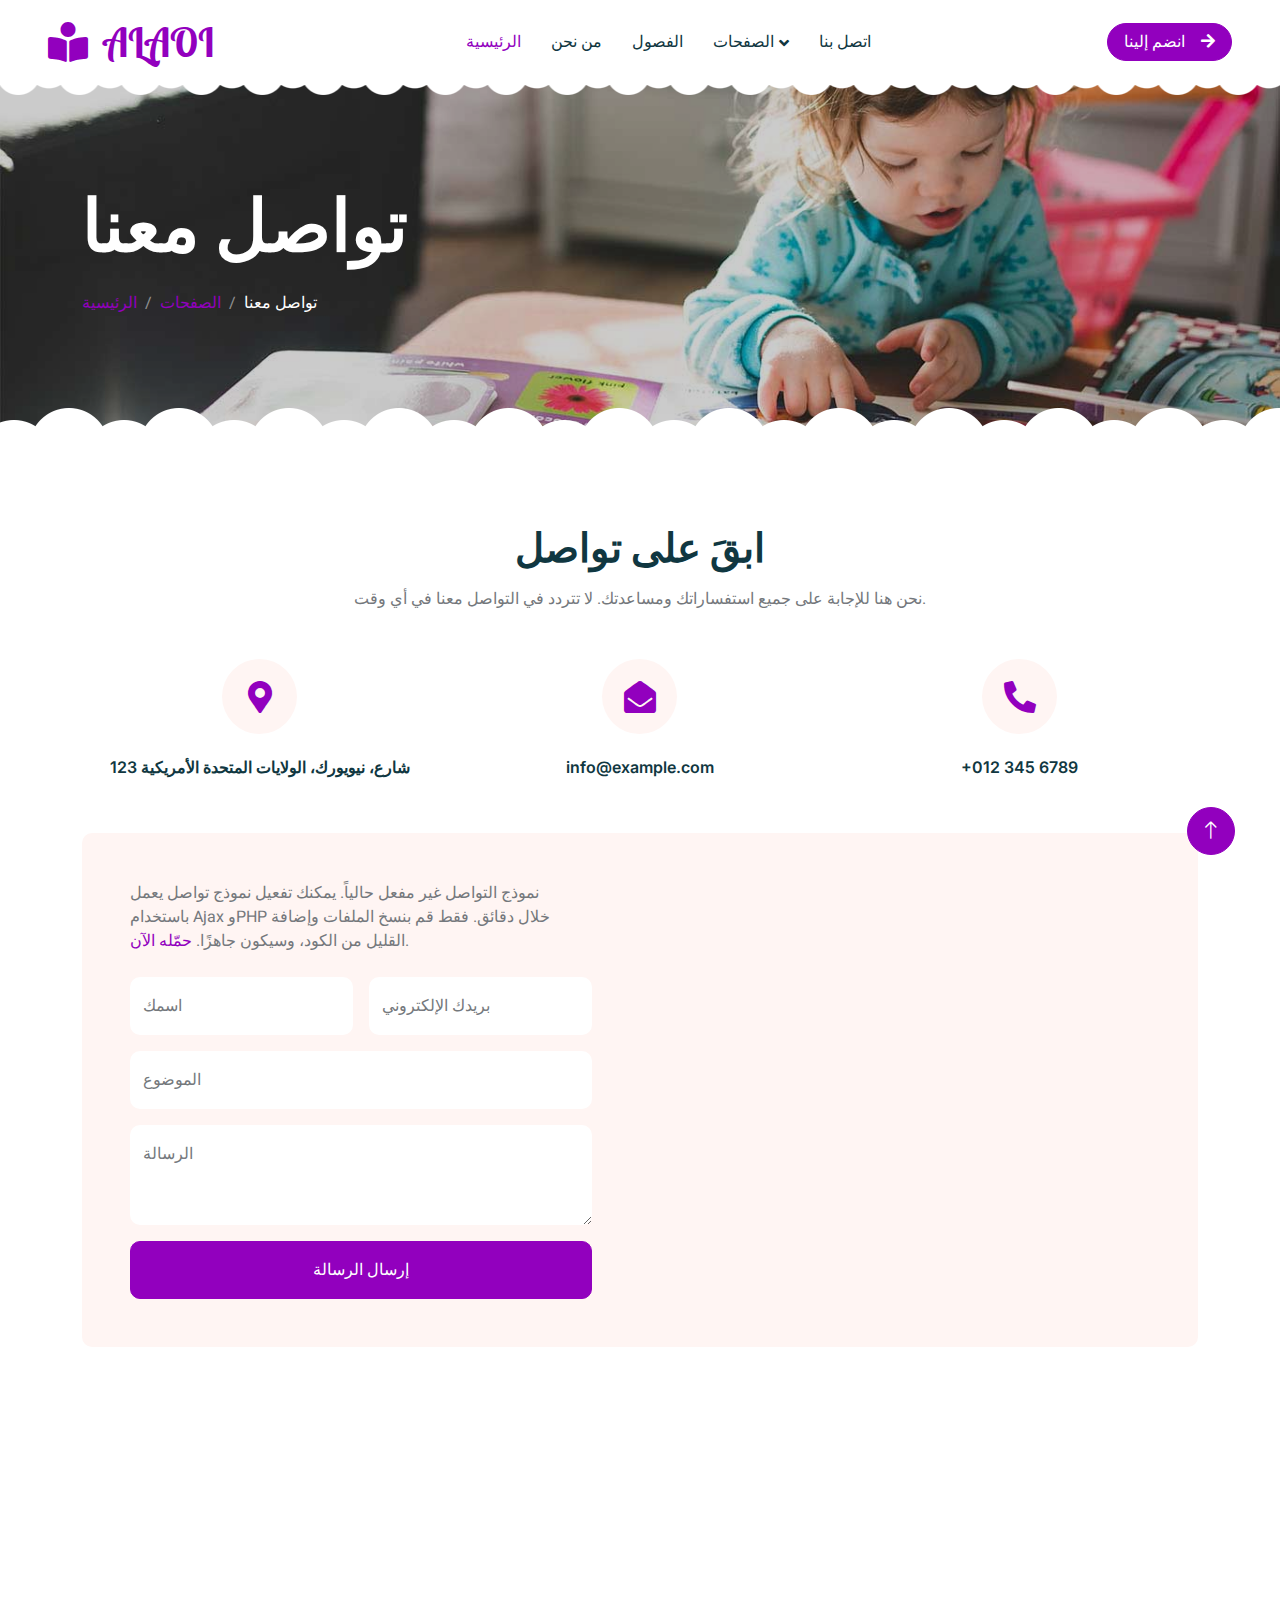
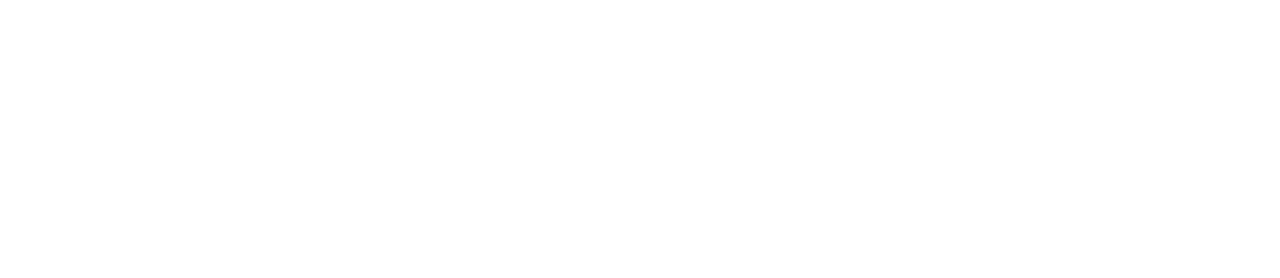
<file: contact.html>
<!DOCTYPE html>
<html lang="en">

<head>
    <meta charset="utf-8">
    <title>ALAOI - Preschool </title>
    <meta content="width=device-width, initial-scale=1.0" name="viewport">
    <meta content="" name="keywords">
    <meta content="" name="description">

    <!-- Favicon -->
    <link href="img/favicon.ico" rel="icon">

    <!-- Google Web Fonts -->
    <link rel="preconnect" href="https://fonts.googleapis.com">
    <link rel="preconnect" href="https://fonts.gstatic.com" crossorigin>
    <link href="https://fonts.googleapis.com/css2?family=Heebo:wght@400;500;600&family=Inter:wght@600&family=Lobster+Two:wght@700&display=swap" rel="stylesheet">
    
    <!-- Icon Font Stylesheet -->
    <link href="https://cdnjs.cloudflare.com/ajax/libs/font-awesome/5.10.0/css/all.min.css" rel="stylesheet">
    <link href="https://cdn.jsdelivr.net/npm/bootstrap-icons@1.4.1/font/bootstrap-icons.css" rel="stylesheet">

    <!-- Libraries Stylesheet -->
    <link href="lib/animate/animate.min.css" rel="stylesheet">
    <link href="lib/owlcarousel/assets/owl.carousel.min.css" rel="stylesheet">

    <!-- Customized Bootstrap Stylesheet -->
    <link href="css/bootstrap.min.css" rel="stylesheet">

    <!-- Template Stylesheet -->
    <link href="css/style.css" rel="stylesheet">
</head>

<body>
    <div class="container-xxl bg-white p-0">
   
   <!-- بدء شريط التنقل -->
   <nav class="navbar navbar-expand-lg bg-white navbar-light sticky-top px-4 px-lg-5 py-lg-0">
    <a href="index.html" class="navbar-brand">
        <h1 class="m-0 text-primary"><i class="fa fa-book-reader me-3"></i>ALAOI</h1>
    </a>
    <button type="button" class="navbar-toggler" data-bs-toggle="collapse" data-bs-target="#navbarCollapse">
        <span class="navbar-toggler-icon"></span>
    </button>
    <div class="collapse navbar-collapse" id="navbarCollapse">
        <div class="navbar-nav mx-auto">
            <a href="index.html" class="nav-item nav-link active">الرئيسية</a>
            <a href="about.html" class="nav-item nav-link">من نحن</a>
            <a href="classes.html" class="nav-item nav-link">الفصول</a>
            <div class="nav-item dropdown">
                <a href="#" class="nav-link dropdown-toggle" data-bs-toggle="dropdown">الصفحات</a>
                <div class="dropdown-menu rounded-0 rounded-bottom border-0 shadow-sm m-0">
                    <a href="facility.html" class="dropdown-item">مرافق المدرسة</a>
                    <a href="team.html" class="dropdown-item">معلمون مشهورون</a>
                    <a href="call-to-action.html" class="dropdown-item">كن معلمًا</a>
                    <a href="appointment.html" class="dropdown-item">حدد موعدًا</a>
                    <a href="testimonial.html" class="dropdown-item">شهادات</a>
                    <a href="404.html" class="dropdown-item">خطأ 404</a>
                </div>
            </div>
            <a href="contact.html" class="nav-item nav-link">اتصل بنا</a>
        </div>
        <a href="" class="btn btn-primary rounded-pill px-3 d-none d-lg-block">انضم إلينا<i class="fa fa-arrow-right ms-3"></i></a>
    </div>
</nav>
<!-- نهاية شريط التنقل -->
<!-- نهاية رأس الصفحة -->
<div class="container-xxl py-5 page-header position-relative mb-5">
    <div class="container py-5">
        <h1 class="display-2 text-white animated slideInDown mb-4">تواصل معنا</h1>
        <nav aria-label="breadcrumb animated slideInDown">
            <ol class="breadcrumb">
                <li class="breadcrumb-item"><a href="#">الرئيسية</a></li>
                <li class="breadcrumb-item"><a href="#">الصفحات</a></li>
                <li class="breadcrumb-item text-white active" aria-current="page">تواصل معنا</li>
            </ol>
        </nav>
    </div>
</div>
<!-- نهاية رأس الصفحة -->

<!-- بداية قسم التواصل -->
<div class="container-xxl py-5">
    <div class="container">
        <div class="text-center mx-auto mb-5 wow fadeInUp" data-wow-delay="0.1s" style="max-width: 600px;">
            <h1 class="mb-3">ابقَ على تواصل</h1>
            <p>نحن هنا للإجابة على جميع استفساراتك ومساعدتك. لا تتردد في التواصل معنا في أي وقت.</p>
        </div>
        <div class="row g-4 mb-5">
            <div class="col-md-6 col-lg-4 text-center wow fadeInUp" data-wow-delay="0.1s">
                <div class="bg-light rounded-circle d-inline-flex align-items-center justify-content-center mb-4" style="width: 75px; height: 75px;">
                    <i class="fa fa-map-marker-alt fa-2x text-primary"></i>
                </div>
                <h6>123 شارع، نيويورك، الولايات المتحدة الأمريكية</h6>
            </div>
            <div class="col-md-6 col-lg-4 text-center wow fadeInUp" data-wow-delay="0.3s">
                <div class="bg-light rounded-circle d-inline-flex align-items-center justify-content-center mb-4" style="width: 75px; height: 75px;">
                    <i class="fa fa-envelope-open fa-2x text-primary"></i>
                </div>
                <h6>info@example.com</h6>
            </div>
            <div class="col-md-6 col-lg-4 text-center wow fadeInUp" data-wow-delay="0.5s">
                <div class="bg-light rounded-circle d-inline-flex align-items-center justify-content-center mb-4" style="width: 75px; height: 75px;">
                    <i class="fa fa-phone-alt fa-2x text-primary"></i>
                </div>
                <h6>+012 345 6789</h6>
            </div>
        </div>
        <div class="bg-light rounded">
            <div class="row g-0">
                <div class="col-lg-6 wow fadeIn" data-wow-delay="0.1s">
                    <div class="h-100 d-flex flex-column justify-content-center p-5">
                        <p class="mb-4">
                            نموذج التواصل غير مفعل حالياً. يمكنك تفعيل نموذج تواصل يعمل باستخدام Ajax وPHP خلال دقائق.
                            فقط قم بنسخ الملفات وإضافة القليل من الكود، وسيكون جاهزًا.
                            <a href="https://htmlcodex.com/contact-form">حمّله الآن</a>.
                        </p>
                        <form>
                            <div class="row g-3">
                                <div class="col-sm-6">
                                    <div class="form-floating">
                                        <input type="text" class="form-control border-0" id="name" placeholder="اسمك">
                                        <label for="name">اسمك</label>
                                    </div>
                                </div>
                                <div class="col-sm-6">
                                    <div class="form-floating">
                                        <input type="email" class="form-control border-0" id="email" placeholder="بريدك الإلكتروني">
                                        <label for="email">بريدك الإلكتروني</label>
                                    </div>
                                </div>
                                <div class="col-12">
                                    <div class="form-floating">
                                        <input type="text" class="form-control border-0" id="subject" placeholder="الموضوع">
                                        <label for="subject">الموضوع</label>
                                    </div>
                                </div>
                                <div class="col-12">
                                    <div class="form-floating">
                                        <textarea class="form-control border-0" placeholder="اكتب رسالتك هنا" id="message" style="height: 100px"></textarea>
                                        <label for="message">الرسالة</label>
                                    </div>
                                </div>
                                <div class="col-12">
                                    <button class="btn btn-primary w-100 py-3" type="submit">إرسال الرسالة</button>
                                </div>
                            </div>
                        </form>
                    </div>
                </div>
                <div class="col-lg-6 wow fadeIn" data-wow-delay="0.5s" style="min-height: 400px;">
                    <div class="position-relative h-100">
                        <iframe class="position-relative rounded w-100 h-100"
                        src="https://www.google.com/maps/embed?pb=!1m18!1m12!1m3!1d3001156.4288297426!2d-78.01371936852176!3d42.72876761954724!2m3!1f0!2f0!3f0!3m2!1i1024!2i768!4f13.1!3m3!1m2!1s0x4ccc4bf0f123a5a9%3A0xddcfc6c1de189567!2sNew%20York%2C%20USA!5e0!3m2!1sen!2sbd!4v1603794290143!5m2!1sen!2sbd"
                        frameborder="0" style="min-height: 400px; border:0;" allowfullscreen="" aria-hidden="false"
                        tabindex="0"></iframe>
                    </div>
                </div>
            </div>
        </div>
    </div>
</div>
<!-- نهاية قسم التواصل -->

     <!-- بداية الفوتر -->
     <div class="container-fluid bg-dark text-white-50 footer pt-5 mt-5 wow fadeIn" data-wow-delay="0.1s">
        <div class="container py-5">
        <div class="row g-5">
        <div class="col-lg-3 col-md-6">
        <h3 class="text-white mb-4">تواصل معنا</h3>
        <p class="mb-2"><i class="fa fa-map-marker-alt me-3"></i>العنوان </p>
        <p class="mb-2"><i class="fa fa-phone-alt me-3"></i>+967 774252137</p>
        <p class="mb-2"><i class="fa fa-envelope me-3"></i>ALAOI77ALOSH.com</p>
        <div class="d-flex pt-2">
        <a class="btn btn-outline-light btn-social" href=""><i class="fab fa-twitter"></i></a>
        <a class="btn btn-outline-light btn-social" href=""><i class="fab fa-facebook-f"></i></a>
        <a class="btn btn-outline-light btn-social" href=""><i class="fab fa-youtube"></i></a>
        <a class="btn btn-outline-light btn-social" href=""><i class="fab fa-linkedin-in"></i></a>
        </div>
        </div>
        <div class="col-lg-3 col-md-6">
        <h3 class="text-white mb-4">روابط سريعة</h3>
        <a class="btn btn-link text-white-50" href="">من نحن</a>
        <a class="btn btn-link text-white-50" href="">اتصل بنا</a>
        <a class="btn btn-link text-white-50" href="">خدماتنا</a>
        <a class="btn btn-link text-white-50" href="">سياسة الخصوصية</a>
        <a class="btn btn-link text-white-50" href="">الشروط والأحكام</a>
        </div>
        <div class="col-lg-3 col-md-6">
        <h3 class="text-white mb-4">معرض الصور</h3>
        <div class="row g-2 pt-2">
        <div class="col-4">
        <img class="img-fluid rounded bg-light p-1" src="img/classes-1.jpg" alt="">
        </div>
        <!-- تكرار نفس الهيكل لبقية الصور -->
        </div>
        </div>
        <div class="col-lg-3 col-md-6">
        <h3 class="text-white mb-4">النشرة الإخبارية</h3>
        <p>دولور أميت سيت جوستو أميت إليتر كليتا إبسم إليتر إت.</p>
        <div class="position-relative mx-auto" style="max-width: 400px;">
        <input class="form-control bg-transparent w-100 py-3 ps-4 pe-5" type="text" placeholder="بريدك الإلكتروني">
        <button type="button" class="btn btn-primary py-2 position-absolute top-0 end-0 mt-2 me-2">اشترك</button>
        </div>
        </div>
        </div>
        </div>
        <div class="container">
        <div class="copyright">
        <div class="row">
        <div class="col-md-6 text-center text-md-start mb-3 mb-md-0">
        &copy; <a class="border-bottom" href="#"> ALAOI</a>, جميع الحقوق محفوظة.
        مصمم بواسطة 
        </div>
        <div class="col-md-6 text-center text-md-end">
        <div class="footer-menu">
        <a href="">الرئيسية</a>
        <a href="">ملفات تعريف الارتباط</a>
        <a href="">المساعدة</a>
        <a href="">الأسئلة الشائعة</a>
        </div>
        </div>
        </div>
        </div>
        </div>
        </div>
        <!-- نهاية الفوتر -->

        <!-- Back to Top -->
        <a href="#" class="btn btn-lg btn-primary btn-lg-square back-to-top"><i class="bi bi-arrow-up"></i></a>
    </div>

    <!-- JavaScript Libraries -->
    <script src="https://code.jquery.com/jquery-3.4.1.min.js"></script>
    <script src="https://cdn.jsdelivr.net/npm/bootstrap@5.0.0/dist/js/bootstrap.bundle.min.js"></script>
    <script src="lib/wow/wow.min.js"></script>
    <script src="lib/easing/easing.min.js"></script>
    <script src="lib/waypoints/waypoints.min.js"></script>
    <script src="lib/owlcarousel/owl.carousel.min.js"></script>

    <!-- Template Javascript -->
    <script src="js/main.js"></script>
</body>

</html>
</file>
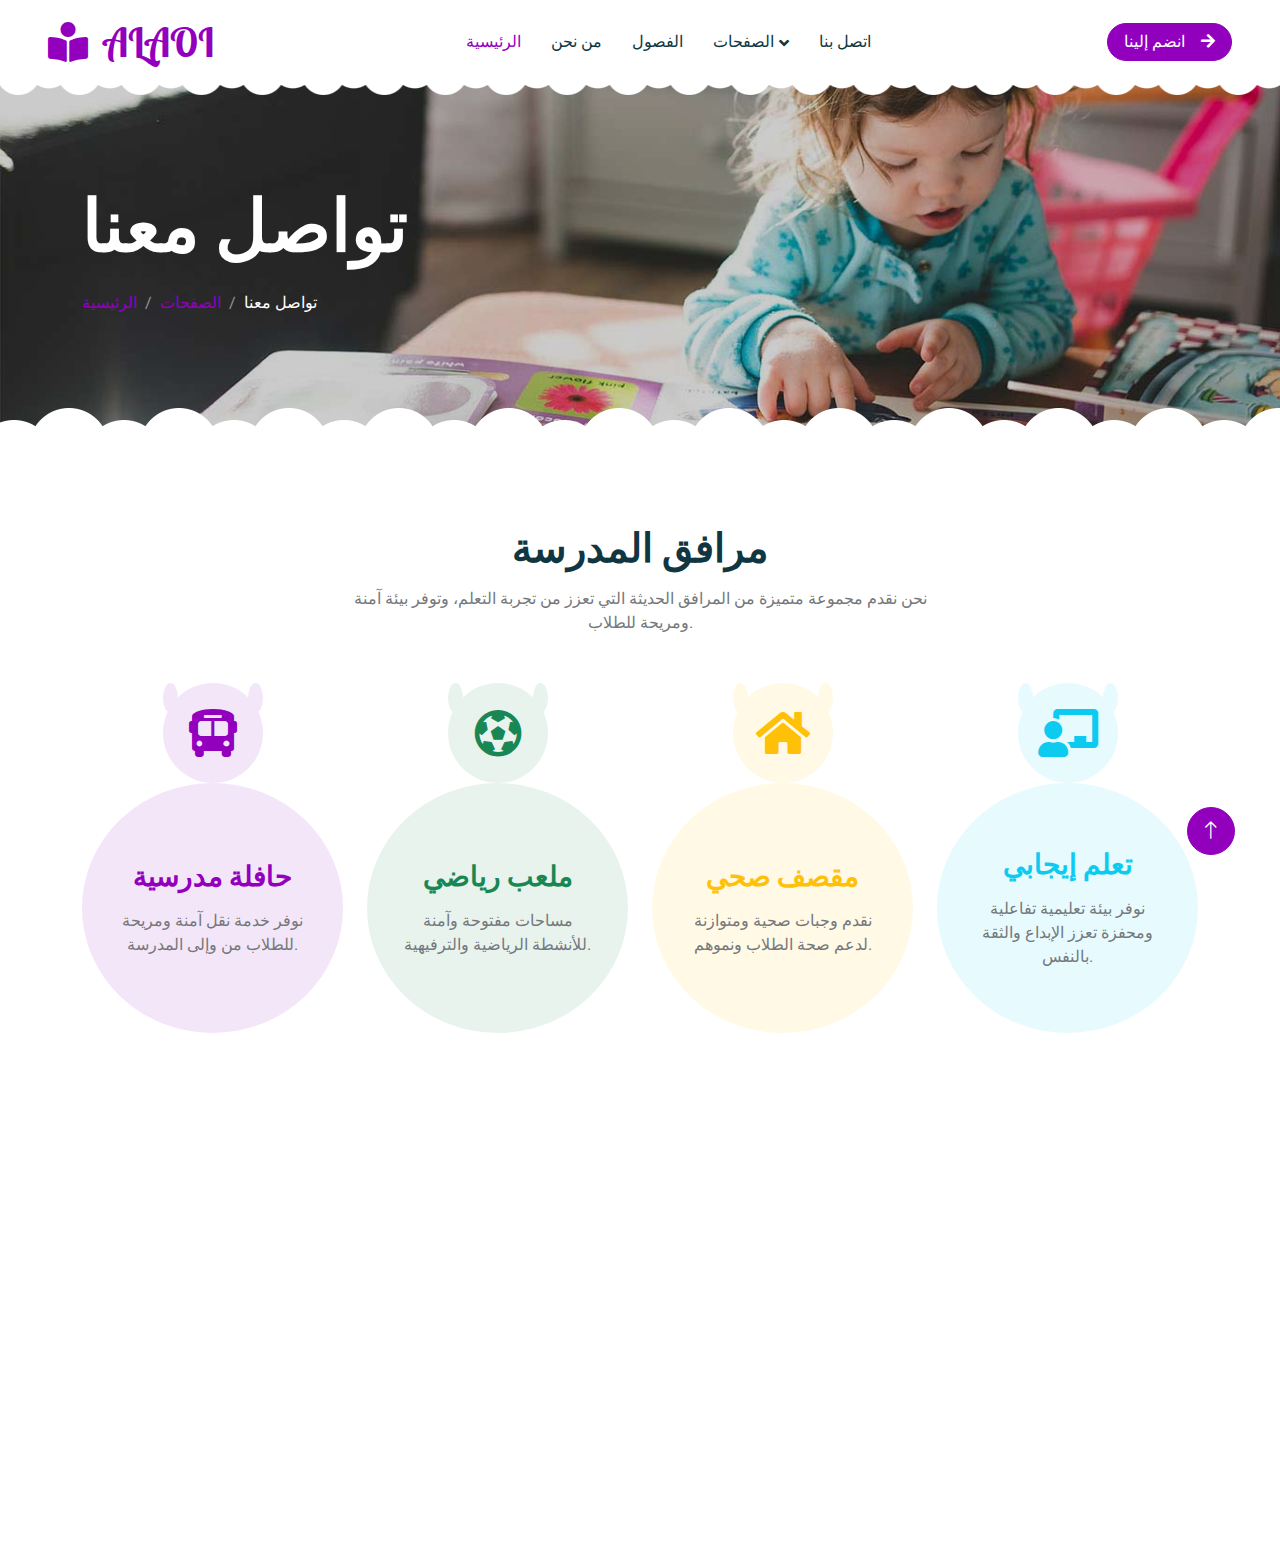
<file: facility.html>
<!DOCTYPE html>
<html lang="en">

<head>
    <meta charset="utf-8">
    <title>ALAOI - Preschool </title>
    <meta content="width=device-width, initial-scale=1.0" name="viewport">
    <meta content="" name="keywords">
    <meta content="" name="description">

    <!-- Favicon -->
    <link href="img/favicon.ico" rel="icon">

    <!-- Google Web Fonts -->
    <link rel="preconnect" href="https://fonts.googleapis.com">
    <link rel="preconnect" href="https://fonts.gstatic.com" crossorigin>
    <link href="https://fonts.googleapis.com/css2?family=Heebo:wght@400;500;600&family=Inter:wght@600&family=Lobster+Two:wght@700&display=swap" rel="stylesheet">
    
    <!-- Icon Font Stylesheet -->
    <link href="https://cdnjs.cloudflare.com/ajax/libs/font-awesome/5.10.0/css/all.min.css" rel="stylesheet">
    <link href="https://cdn.jsdelivr.net/npm/bootstrap-icons@1.4.1/font/bootstrap-icons.css" rel="stylesheet">

    <!-- Libraries Stylesheet -->
    <link href="lib/animate/animate.min.css" rel="stylesheet">
    <link href="lib/owlcarousel/assets/owl.carousel.min.css" rel="stylesheet">

    <!-- Customized Bootstrap Stylesheet -->
    <link href="css/bootstrap.min.css" rel="stylesheet">

    <!-- Template Stylesheet -->
    <link href="css/style.css" rel="stylesheet">
</head>

<body>
    <div class="container-xxl bg-white p-0">
      <!-- بدء شريط التنقل -->
      <nav class="navbar navbar-expand-lg bg-white navbar-light sticky-top px-4 px-lg-5 py-lg-0">
        <a href="index.html" class="navbar-brand">
            <h1 class="m-0 text-primary"><i class="fa fa-book-reader me-3"></i>ALAOI</h1>
        </a>
        <button type="button" class="navbar-toggler" data-bs-toggle="collapse" data-bs-target="#navbarCollapse">
            <span class="navbar-toggler-icon"></span>
        </button>
        <div class="collapse navbar-collapse" id="navbarCollapse">
            <div class="navbar-nav mx-auto">
                <a href="index.html" class="nav-item nav-link active">الرئيسية</a>
                <a href="about.html" class="nav-item nav-link">من نحن</a>
                <a href="classes.html" class="nav-item nav-link">الفصول</a>
                <div class="nav-item dropdown">
                    <a href="#" class="nav-link dropdown-toggle" data-bs-toggle="dropdown">الصفحات</a>
                    <div class="dropdown-menu rounded-0 rounded-bottom border-0 shadow-sm m-0">
                        <a href="facility.html" class="dropdown-item">مرافق المدرسة</a>
                        <a href="team.html" class="dropdown-item">معلمون مشهورون</a>
                        <a href="call-to-action.html" class="dropdown-item">كن معلمًا</a>
                        <a href="appointment.html" class="dropdown-item">حدد موعدًا</a>
                        <a href="testimonial.html" class="dropdown-item">شهادات</a>
                        <a href="404.html" class="dropdown-item">خطأ 404</a>
                    </div>
                </div>
                <a href="contact.html" class="nav-item nav-link">اتصل بنا</a>
            </div>
            <a href="" class="btn btn-primary rounded-pill px-3 d-none d-lg-block">انضم إلينا<i class="fa fa-arrow-right ms-3"></i></a>
        </div>
    </nav>
    <!-- نهاية شريط التنقل -->

<!-- نهاية رأس الصفحة -->
<div class="container-xxl py-5 page-header position-relative mb-5">
    <div class="container py-5">
        <h1 class="display-2 text-white animated slideInDown mb-4">تواصل معنا</h1>
        <nav aria-label="breadcrumb animated slideInDown">
            <ol class="breadcrumb">
                <li class="breadcrumb-item"><a href="#">الرئيسية</a></li>
                <li class="breadcrumb-item"><a href="#">الصفحات</a></li>
                <li class="breadcrumb-item text-white active" aria-current="page">تواصل معنا</li>
            </ol>
        </nav>
    </div>
</div>
<!-- نهاية رأس الصفحة -->

    <!-- بداية قسم المرافق -->
<div class="container-xxl py-5">
    <div class="container">
        <div class="text-center mx-auto mb-5 wow fadeInUp" data-wow-delay="0.1s" style="max-width: 600px;">
            <h1 class="mb-3">مرافق المدرسة</h1>
            <p>نحن نقدم مجموعة متميزة من المرافق الحديثة التي تعزز من تجربة التعلم، وتوفر بيئة آمنة ومريحة للطلاب.</p>
        </div>
        <div class="row g-4">
            <div class="col-lg-3 col-sm-6 wow fadeInUp" data-wow-delay="0.1s">
                <div class="facility-item">
                    <div class="facility-icon bg-primary">
                        <span class="bg-primary"></span>
                        <i class="fa fa-bus-alt fa-3x text-primary"></i>
                        <span class="bg-primary"></span>
                    </div>
                    <div class="facility-text bg-primary">
                        <h3 class="text-primary mb-3">حافلة مدرسية</h3>
                        <p class="mb-0">نوفر خدمة نقل آمنة ومريحة للطلاب من وإلى المدرسة.</p>
                    </div>
                </div>
            </div>
            <div class="col-lg-3 col-sm-6 wow fadeInUp" data-wow-delay="0.3s">
                <div class="facility-item">
                    <div class="facility-icon bg-success">
                        <span class="bg-success"></span>
                        <i class="fa fa-futbol fa-3x text-success"></i>
                        <span class="bg-success"></span>
                    </div>
                    <div class="facility-text bg-success">
                        <h3 class="text-success mb-3">ملعب رياضي</h3>
                        <p class="mb-0">مساحات مفتوحة وآمنة للأنشطة الرياضية والترفيهية.</p>
                    </div>
                </div>
            </div>
            <div class="col-lg-3 col-sm-6 wow fadeInUp" data-wow-delay="0.5s">
                <div class="facility-item">
                    <div class="facility-icon bg-warning">
                        <span class="bg-warning"></span>
                        <i class="fa fa-home fa-3x text-warning"></i>
                        <span class="bg-warning"></span>
                    </div>
                    <div class="facility-text bg-warning">
                        <h3 class="text-warning mb-3">مقصف صحي</h3>
                        <p class="mb-0">نقدم وجبات صحية ومتوازنة لدعم صحة الطلاب ونموهم.</p>
                    </div>
                </div>
            </div>
            <div class="col-lg-3 col-sm-6 wow fadeInUp" data-wow-delay="0.7s">
                <div class="facility-item">
                    <div class="facility-icon bg-info">
                        <span class="bg-info"></span>
                        <i class="fa fa-chalkboard-teacher fa-3x text-info"></i>
                        <span class="bg-info"></span>
                    </div>
                    <div class="facility-text bg-info">
                        <h3 class="text-info mb-3">تعلم إيجابي</h3>
                        <p class="mb-0">نوفر بيئة تعليمية تفاعلية ومحفزة تعزز الإبداع والثقة بالنفس.</p>
                    </div>
                </div>
            </div>
        </div>
    </div>
</div>
<!-- نهاية قسم المرافق -->

     <!-- بداية الفوتر -->
     <div class="container-fluid bg-dark text-white-50 footer pt-5 mt-5 wow fadeIn" data-wow-delay="0.1s">
        <div class="container py-5">
        <div class="row g-5">
        <div class="col-lg-3 col-md-6">
        <h3 class="text-white mb-4">تواصل معنا</h3>
        <p class="mb-2"><i class="fa fa-map-marker-alt me-3"></i>العنوان </p>
        <p class="mb-2"><i class="fa fa-phone-alt me-3"></i>+967 774252137</p>
        <p class="mb-2"><i class="fa fa-envelope me-3"></i>ALAOI77ALOSH.com</p>
        <div class="d-flex pt-2">
        <a class="btn btn-outline-light btn-social" href=""><i class="fab fa-twitter"></i></a>
        <a class="btn btn-outline-light btn-social" href=""><i class="fab fa-facebook-f"></i></a>
        <a class="btn btn-outline-light btn-social" href=""><i class="fab fa-youtube"></i></a>
        <a class="btn btn-outline-light btn-social" href=""><i class="fab fa-linkedin-in"></i></a>
        </div>
        </div>
        <div class="col-lg-3 col-md-6">
        <h3 class="text-white mb-4">روابط سريعة</h3>
        <a class="btn btn-link text-white-50" href="">من نحن</a>
        <a class="btn btn-link text-white-50" href="">اتصل بنا</a>
        <a class="btn btn-link text-white-50" href="">خدماتنا</a>
        <a class="btn btn-link text-white-50" href="">سياسة الخصوصية</a>
        <a class="btn btn-link text-white-50" href="">الشروط والأحكام</a>
        </div>
        <div class="col-lg-3 col-md-6">
        <h3 class="text-white mb-4">معرض الصور</h3>
        <div class="row g-2 pt-2">
        <div class="col-4">
        <img class="img-fluid rounded bg-light p-1" src="img/classes-1.jpg" alt="">
        </div>
        <!-- تكرار نفس الهيكل لبقية الصور -->
        </div>
        </div>
        <div class="col-lg-3 col-md-6">
        <h3 class="text-white mb-4">النشرة الإخبارية</h3>
        <p>دولور أميت سيت جوستو أميت إليتر كليتا إبسم إليتر إت.</p>
        <div class="position-relative mx-auto" style="max-width: 400px;">
        <input class="form-control bg-transparent w-100 py-3 ps-4 pe-5" type="text" placeholder="بريدك الإلكتروني">
        <button type="button" class="btn btn-primary py-2 position-absolute top-0 end-0 mt-2 me-2">اشترك</button>
        </div>
        </div>
        </div>
        </div>
        <div class="container">
        <div class="copyright">
        <div class="row">
        <div class="col-md-6 text-center text-md-start mb-3 mb-md-0">
        &copy; <a class="border-bottom" href="#"> ALAOI</a>, جميع الحقوق محفوظة.
        مصمم بواسطة 
        </div>
        <div class="col-md-6 text-center text-md-end">
        <div class="footer-menu">
        <a href="">الرئيسية</a>
        <a href="">ملفات تعريف الارتباط</a>
        <a href="">المساعدة</a>
        <a href="">الأسئلة الشائعة</a>
        </div>
        </div>
        </div>
        </div>
        </div>
        </div>
        <!-- نهاية الفوتر -->

        <!-- Back to Top -->
        <a href="#" class="btn btn-lg btn-primary btn-lg-square back-to-top"><i class="bi bi-arrow-up"></i></a>
    </div>

    <!-- JavaScript Libraries -->
    <script src="https://code.jquery.com/jquery-3.4.1.min.js"></script>
    <script src="https://cdn.jsdelivr.net/npm/bootstrap@5.0.0/dist/js/bootstrap.bundle.min.js"></script>
    <script src="lib/wow/wow.min.js"></script>
    <script src="lib/easing/easing.min.js"></script>
    <script src="lib/waypoints/waypoints.min.js"></script>
    <script src="lib/owlcarousel/owl.carousel.min.js"></script>

    <!-- Template Javascript -->
    <script src="js/main.js"></script>
</body>

</html>
</file>
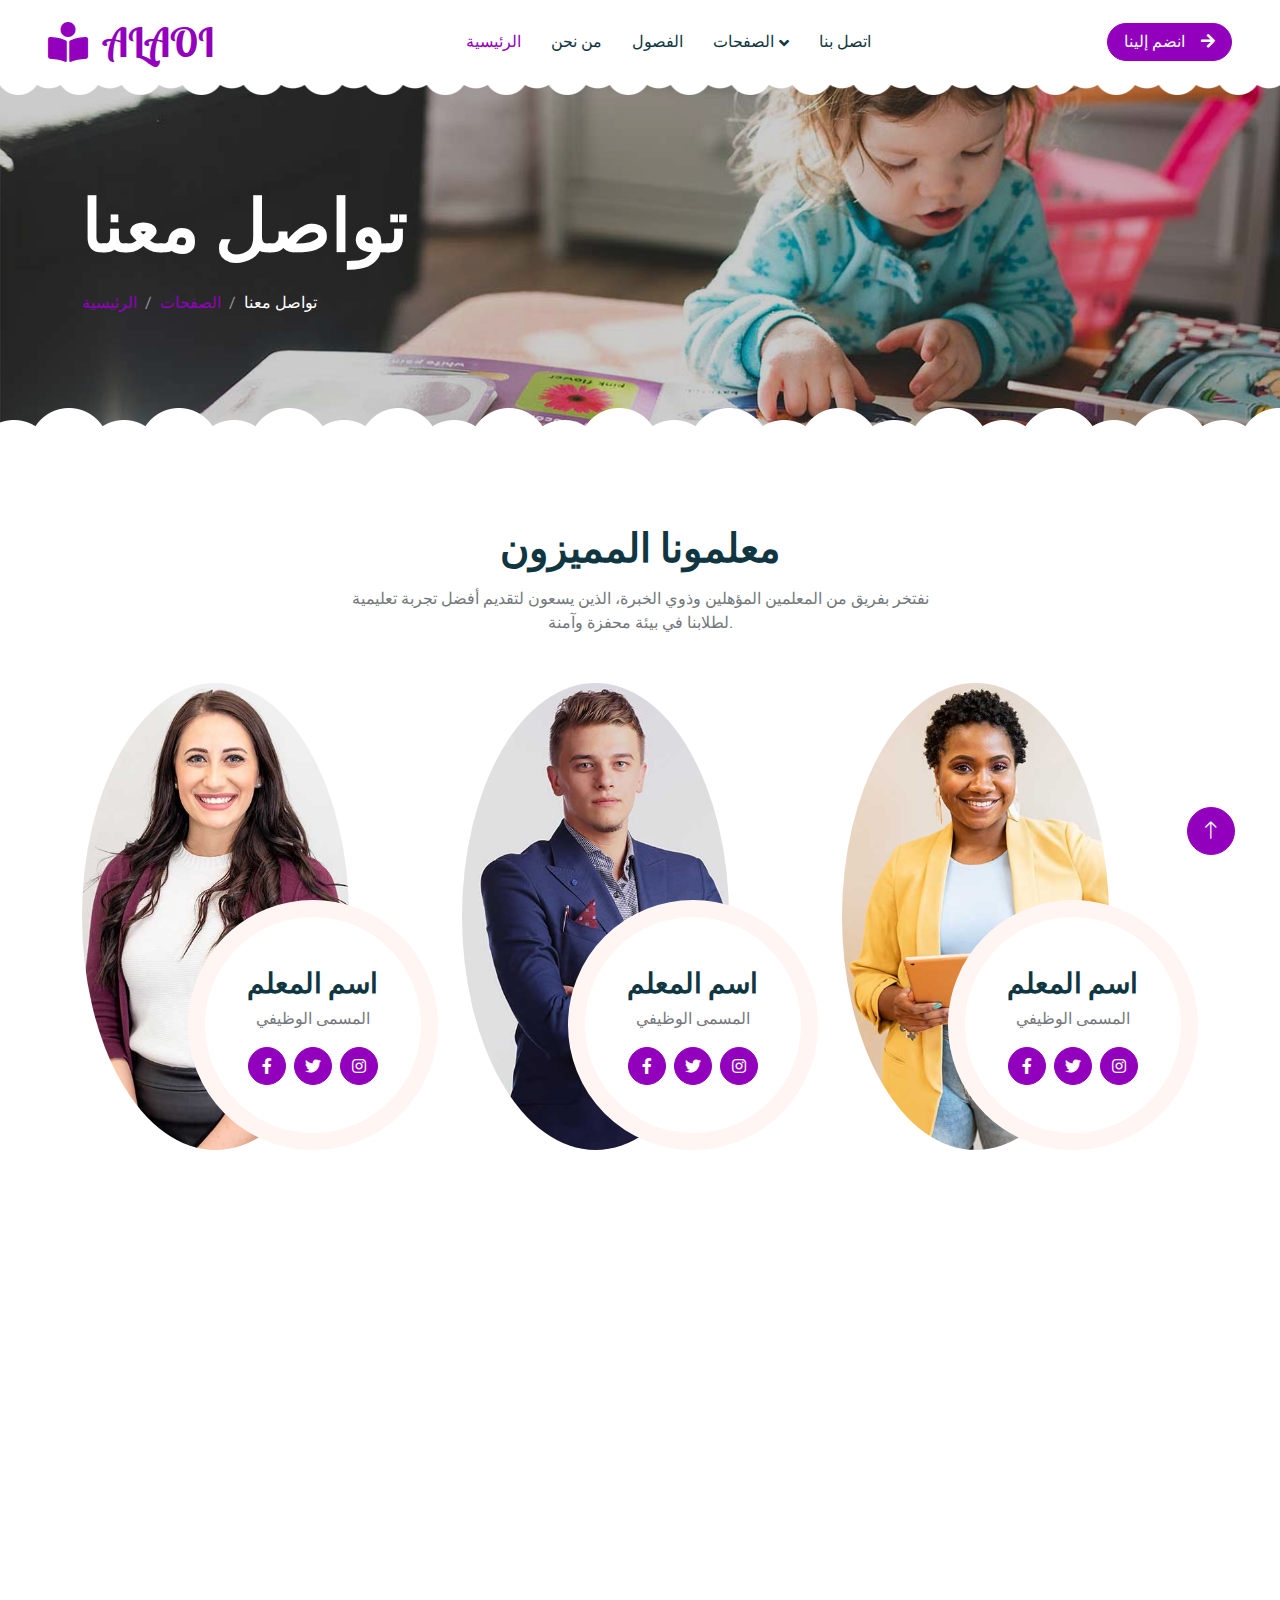
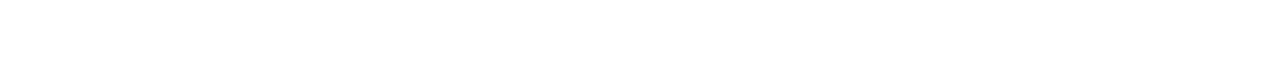
<file: team.html>
<!DOCTYPE html>
<html lang="en">

<head>
    <meta charset="utf-8">
    <title>ALAOI - Preschool</title>
    <meta content="width=device-width, initial-scale=1.0" name="viewport">
    <meta content="" name="keywords">
    <meta content="" name="description">

    <!-- Favicon -->
    <link href="img/favicon.ico" rel="icon">

    <!-- Google Web Fonts -->
    <link rel="preconnect" href="https://fonts.googleapis.com">
    <link rel="preconnect" href="https://fonts.gstatic.com" crossorigin>
    <link href="https://fonts.googleapis.com/css2?family=Heebo:wght@400;500;600&family=Inter:wght@600&family=Lobster+Two:wght@700&display=swap" rel="stylesheet">
    
    <!-- Icon Font Stylesheet -->
    <link href="https://cdnjs.cloudflare.com/ajax/libs/font-awesome/5.10.0/css/all.min.css" rel="stylesheet">
    <link href="https://cdn.jsdelivr.net/npm/bootstrap-icons@1.4.1/font/bootstrap-icons.css" rel="stylesheet">

    <!-- Libraries Stylesheet -->
    <link href="lib/animate/animate.min.css" rel="stylesheet">
    <link href="lib/owlcarousel/assets/owl.carousel.min.css" rel="stylesheet">

    <!-- Customized Bootstrap Stylesheet -->
    <link href="css/bootstrap.min.css" rel="stylesheet">

    <!-- Template Stylesheet -->
    <link href="css/style.css" rel="stylesheet">
</head>

<body>
    <div class="container-xxl bg-white p-0">
   
   <!-- بدء شريط التنقل -->
   <nav class="navbar navbar-expand-lg bg-white navbar-light sticky-top px-4 px-lg-5 py-lg-0">
    <a href="index.html" class="navbar-brand">
        <h1 class="m-0 text-primary"><i class="fa fa-book-reader me-3"></i>ALAOI</h1>
    </a>
    <button type="button" class="navbar-toggler" data-bs-toggle="collapse" data-bs-target="#navbarCollapse">
        <span class="navbar-toggler-icon"></span>
    </button>
    <div class="collapse navbar-collapse" id="navbarCollapse">
        <div class="navbar-nav mx-auto">
            <a href="index.html" class="nav-item nav-link active">الرئيسية</a>
            <a href="about.html" class="nav-item nav-link">من نحن</a>
            <a href="classes.html" class="nav-item nav-link">الفصول</a>
            <div class="nav-item dropdown">
                <a href="#" class="nav-link dropdown-toggle" data-bs-toggle="dropdown">الصفحات</a>
                <div class="dropdown-menu rounded-0 rounded-bottom border-0 shadow-sm m-0">
                    <a href="facility.html" class="dropdown-item">مرافق المدرسة</a>
                    <a href="team.html" class="dropdown-item">معلمون مشهورون</a>
                    <a href="call-to-action.html" class="dropdown-item">كن معلمًا</a>
                    <a href="appointment.html" class="dropdown-item">حدد موعدًا</a>
                    <a href="testimonial.html" class="dropdown-item">شهادات</a>
                    <a href="404.html" class="dropdown-item">خطأ 404</a>
                </div>
            </div>
            <a href="contact.html" class="nav-item nav-link">اتصل بنا</a>
        </div>
        <a href="" class="btn btn-primary rounded-pill px-3 d-none d-lg-block">انضم إلينا<i class="fa fa-arrow-right ms-3"></i></a>
    </div>
</nav>
<!-- نهاية شريط التنقل -->

<!-- نهاية رأس الصفحة -->
<div class="container-xxl py-5 page-header position-relative mb-5">
    <div class="container py-5">
        <h1 class="display-2 text-white animated slideInDown mb-4">تواصل معنا</h1>
        <nav aria-label="breadcrumb animated slideInDown">
            <ol class="breadcrumb">
                <li class="breadcrumb-item"><a href="#">الرئيسية</a></li>
                <li class="breadcrumb-item"><a href="#">الصفحات</a></li>
                <li class="breadcrumb-item text-white active" aria-current="page">تواصل معنا</li>
            </ol>
        </nav>
    </div>
</div>
<!-- نهاية رأس الصفحة -->

    <!-- بداية قسم الفريق -->
<div class="container-xxl py-5">
    <div class="container">
        <div class="text-center mx-auto mb-5 wow fadeInUp" data-wow-delay="0.1s" style="max-width: 600px;">
            <h1 class="mb-3">معلمونا المميزون</h1>
            <p>نفتخر بفريق من المعلمين المؤهلين وذوي الخبرة، الذين يسعون لتقديم أفضل تجربة تعليمية لطلابنا في بيئة محفزة وآمنة.</p>
        </div>
        <div class="row g-4">
            <div class="col-lg-4 col-md-6 wow fadeInUp" data-wow-delay="0.1s">
                <div class="team-item position-relative">
                    <img class="img-fluid rounded-circle w-75" src="img/team-1.jpg" alt="">
                    <div class="team-text">
                        <h3>اسم المعلم</h3>
                        <p>المسمى الوظيفي</p>
                        <div class="d-flex align-items-center">
                            <a class="btn btn-square btn-primary mx-1" href=""><i class="fab fa-facebook-f"></i></a>
                            <a class="btn btn-square btn-primary mx-1" href=""><i class="fab fa-twitter"></i></a>
                            <a class="btn btn-square btn-primary mx-1" href=""><i class="fab fa-instagram"></i></a>
                        </div>
                    </div>
                </div>
            </div>
            <div class="col-lg-4 col-md-6 wow fadeInUp" data-wow-delay="0.3s">
                <div class="team-item position-relative">
                    <img class="img-fluid rounded-circle w-75" src="img/team-2.jpg" alt="">
                    <div class="team-text">
                        <h3>اسم المعلم</h3>
                        <p>المسمى الوظيفي</p>
                        <div class="d-flex align-items-center">
                            <a class="btn btn-square btn-primary mx-1" href=""><i class="fab fa-facebook-f"></i></a>
                            <a class="btn btn-square btn-primary mx-1" href=""><i class="fab fa-twitter"></i></a>
                            <a class="btn btn-square btn-primary mx-1" href=""><i class="fab fa-instagram"></i></a>
                        </div>
                    </div>
                </div>
            </div>
            <div class="col-lg-4 col-md-6 wow fadeInUp" data-wow-delay="0.5s">
                <div class="team-item position-relative">
                    <img class="img-fluid rounded-circle w-75" src="img/team-3.jpg" alt="">
                    <div class="team-text">
                        <h3>اسم المعلم</h3>
                        <p>المسمى الوظيفي</p>
                        <div class="d-flex align-items-center">
                            <a class="btn btn-square btn-primary mx-1" href=""><i class="fab fa-facebook-f"></i></a>
                            <a class="btn btn-square btn-primary mx-1" href=""><i class="fab fa-twitter"></i></a>
                            <a class="btn btn-square btn-primary mx-1" href=""><i class="fab fa-instagram"></i></a>
                        </div>
                    </div>
                </div>
            </div>
            <!-- يمكنك تكرار الكتل أعلاه لمزيد من المعلمين -->
        </div>
    </div>
</div>
<!-- نهاية قسم الفريق -->


       <!-- بداية الفوتر -->
       <div class="container-fluid bg-dark text-white-50 footer pt-5 mt-5 wow fadeIn" data-wow-delay="0.1s">
        <div class="container py-5">
        <div class="row g-5">
        <div class="col-lg-3 col-md-6">
        <h3 class="text-white mb-4">تواصل معنا</h3>
        <p class="mb-2"><i class="fa fa-map-marker-alt me-3"></i>العنوان </p>
        <p class="mb-2"><i class="fa fa-phone-alt me-3"></i>+967 774252137</p>
        <p class="mb-2"><i class="fa fa-envelope me-3"></i>ALAOI77ALOSH.com</p>
        <div class="d-flex pt-2">
        <a class="btn btn-outline-light btn-social" href=""><i class="fab fa-twitter"></i></a>
        <a class="btn btn-outline-light btn-social" href=""><i class="fab fa-facebook-f"></i></a>
        <a class="btn btn-outline-light btn-social" href=""><i class="fab fa-youtube"></i></a>
        <a class="btn btn-outline-light btn-social" href=""><i class="fab fa-linkedin-in"></i></a>
        </div>
        </div>
        <div class="col-lg-3 col-md-6">
        <h3 class="text-white mb-4">روابط سريعة</h3>
        <a class="btn btn-link text-white-50" href="">من نحن</a>
        <a class="btn btn-link text-white-50" href="">اتصل بنا</a>
        <a class="btn btn-link text-white-50" href="">خدماتنا</a>
        <a class="btn btn-link text-white-50" href="">سياسة الخصوصية</a>
        <a class="btn btn-link text-white-50" href="">الشروط والأحكام</a>
        </div>
        <div class="col-lg-3 col-md-6">
        <h3 class="text-white mb-4">معرض الصور</h3>
        <div class="row g-2 pt-2">
        <div class="col-4">
        <img class="img-fluid rounded bg-light p-1" src="img/classes-1.jpg" alt="">
        </div>
        <!-- تكرار نفس الهيكل لبقية الصور -->
        </div>
        </div>
        <div class="col-lg-3 col-md-6">
        <h3 class="text-white mb-4">النشرة الإخبارية</h3>
        <p>دولور أميت سيت جوستو أميت إليتر كليتا إبسم إليتر إت.</p>
        <div class="position-relative mx-auto" style="max-width: 400px;">
        <input class="form-control bg-transparent w-100 py-3 ps-4 pe-5" type="text" placeholder="بريدك الإلكتروني">
        <button type="button" class="btn btn-primary py-2 position-absolute top-0 end-0 mt-2 me-2">اشترك</button>
        </div>
        </div>
        </div>
        </div>
        <div class="container">
        <div class="copyright">
        <div class="row">
        <div class="col-md-6 text-center text-md-start mb-3 mb-md-0">
        &copy; <a class="border-bottom" href="#"> ALAOI</a>, جميع الحقوق محفوظة.
        مصمم بواسطة 
        </div>
        <div class="col-md-6 text-center text-md-end">
        <div class="footer-menu">
        <a href="">الرئيسية</a>
        <a href="">ملفات تعريف الارتباط</a>
        <a href="">المساعدة</a>
        <a href="">الأسئلة الشائعة</a>
        </div>
        </div>
        </div>
        </div>
        </div>
        </div>
        <!-- نهاية الفوتر -->

        <!-- Back to Top -->
        <a href="#" class="btn btn-lg btn-primary btn-lg-square back-to-top"><i class="bi bi-arrow-up"></i></a>
    </div>

    <!-- JavaScript Libraries -->
    <script src="https://code.jquery.com/jquery-3.4.1.min.js"></script>
    <script src="https://cdn.jsdelivr.net/npm/bootstrap@5.0.0/dist/js/bootstrap.bundle.min.js"></script>
    <script src="lib/wow/wow.min.js"></script>
    <script src="lib/easing/easing.min.js"></script>
    <script src="lib/waypoints/waypoints.min.js"></script>
    <script src="lib/owlcarousel/owl.carousel.min.js"></script>

    <!-- Template Javascript -->
    <script src="js/main.js"></script>
</body>

</html>
</file>
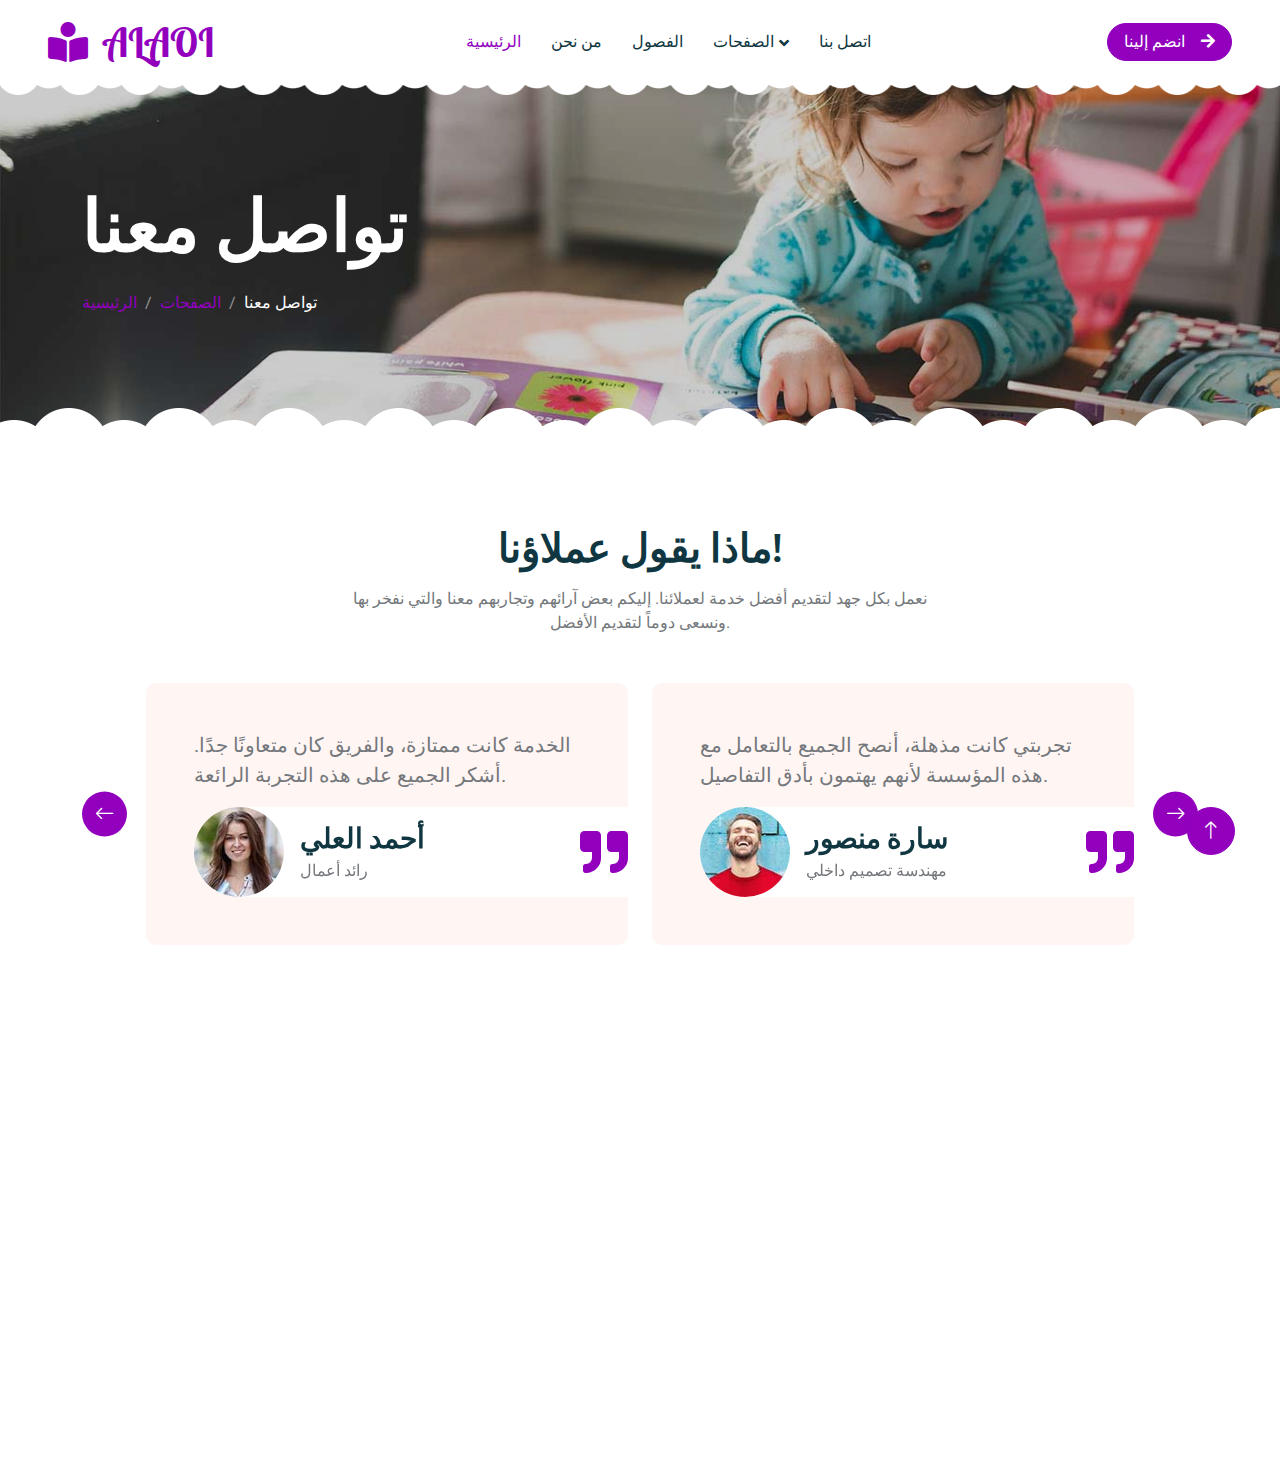
<file: testimonial.html>
<!DOCTYPE html>
<html lang="en">

<head>
    <meta charset="utf-8">
    <title>ALAOI - Preschool </title>
    <meta content="width=device-width, initial-scale=1.0" name="viewport">
    <meta content="" name="keywords">
    <meta content="" name="description">

    <!-- Favicon -->
    <link href="img/favicon.ico" rel="icon">

    <!-- Google Web Fonts -->
    <link rel="preconnect" href="https://fonts.googleapis.com">
    <link rel="preconnect" href="https://fonts.gstatic.com" crossorigin>
    <link href="https://fonts.googleapis.com/css2?family=Heebo:wght@400;500;600&family=Inter:wght@600&family=Lobster+Two:wght@700&display=swap" rel="stylesheet">
    
    <!-- Icon Font Stylesheet -->
    <link href="https://cdnjs.cloudflare.com/ajax/libs/font-awesome/5.10.0/css/all.min.css" rel="stylesheet">
    <link href="https://cdn.jsdelivr.net/npm/bootstrap-icons@1.4.1/font/bootstrap-icons.css" rel="stylesheet">

    <!-- Libraries Stylesheet -->
    <link href="lib/animate/animate.min.css" rel="stylesheet">
    <link href="lib/owlcarousel/assets/owl.carousel.min.css" rel="stylesheet">

    <!-- Customized Bootstrap Stylesheet -->
    <link href="css/bootstrap.min.css" rel="stylesheet">

    <!-- Template Stylesheet -->
    <link href="css/style.css" rel="stylesheet">
</head>

<body>
    <div class="container-xxl bg-white p-0">
     
       <!-- بدء شريط التنقل -->
       <nav class="navbar navbar-expand-lg bg-white navbar-light sticky-top px-4 px-lg-5 py-lg-0">
        <a href="index.html" class="navbar-brand">
            <h1 class="m-0 text-primary"><i class="fa fa-book-reader me-3"></i>ALAOI</h1>
        </a>
        <button type="button" class="navbar-toggler" data-bs-toggle="collapse" data-bs-target="#navbarCollapse">
            <span class="navbar-toggler-icon"></span>
        </button>
        <div class="collapse navbar-collapse" id="navbarCollapse">
            <div class="navbar-nav mx-auto">
                <a href="index.html" class="nav-item nav-link active">الرئيسية</a>
                <a href="about.html" class="nav-item nav-link">من نحن</a>
                <a href="classes.html" class="nav-item nav-link">الفصول</a>
                <div class="nav-item dropdown">
                    <a href="#" class="nav-link dropdown-toggle" data-bs-toggle="dropdown">الصفحات</a>
                    <div class="dropdown-menu rounded-0 rounded-bottom border-0 shadow-sm m-0">
                        <a href="facility.html" class="dropdown-item">مرافق المدرسة</a>
                        <a href="team.html" class="dropdown-item">معلمون مشهورون</a>
                        <a href="call-to-action.html" class="dropdown-item">كن معلمًا</a>
                        <a href="appointment.html" class="dropdown-item">حدد موعدًا</a>
                        <a href="testimonial.html" class="dropdown-item">شهادات</a>
                        <a href="404.html" class="dropdown-item">خطأ 404</a>
                    </div>
                </div>
                <a href="contact.html" class="nav-item nav-link">اتصل بنا</a>
            </div>
            <a href="" class="btn btn-primary rounded-pill px-3 d-none d-lg-block">انضم إلينا<i class="fa fa-arrow-right ms-3"></i></a>
        </div>
    </nav>
    <!-- نهاية شريط التنقل -->


   <!-- نهاية رأس الصفحة -->
<div class="container-xxl py-5 page-header position-relative mb-5">
    <div class="container py-5">
        <h1 class="display-2 text-white animated slideInDown mb-4">تواصل معنا</h1>
        <nav aria-label="breadcrumb animated slideInDown">
            <ol class="breadcrumb">
                <li class="breadcrumb-item"><a href="#">الرئيسية</a></li>
                <li class="breadcrumb-item"><a href="#">الصفحات</a></li>
                <li class="breadcrumb-item text-white active" aria-current="page">تواصل معنا</li>
            </ol>
        </nav>
    </div>
</div>
<!-- نهاية رأس الصفحة -->
<!-- بداية قسم آراء العملاء -->
<div class="container-xxl py-5">
    <div class="container">
        <div class="text-center mx-auto mb-5 wow fadeInUp" data-wow-delay="0.1s" style="max-width: 600px;">
            <h1 class="mb-3">ماذا يقول عملاؤنا!</h1>
            <p>نعمل بكل جهد لتقديم أفضل خدمة لعملائنا. إليكم بعض آرائهم وتجاربهم معنا والتي نفخر بها ونسعى دوماً لتقديم الأفضل.</p>
        </div>
        <div class="owl-carousel testimonial-carousel wow fadeInUp" data-wow-delay="0.1s">
            <div class="testimonial-item bg-light rounded p-5">
                <p class="fs-5">الخدمة كانت ممتازة، والفريق كان متعاونًا جدًا. أشكر الجميع على هذه التجربة الرائعة.</p>
                <div class="d-flex align-items-center bg-white me-n5" style="border-radius: 50px 0 0 50px;">
                    <img class="img-fluid flex-shrink-0 rounded-circle" src="img/testimonial-1.jpg" style="width: 90px; height: 90px;">
                    <div class="ps-3">
                        <h3 class="mb-1">أحمد العلي</h3>
                        <span>رائد أعمال</span>
                    </div>
                    <i class="fa fa-quote-right fa-3x text-primary ms-auto d-none d-sm-flex"></i>
                </div>
            </div>
            <div class="testimonial-item bg-light rounded p-5">
                <p class="fs-5">تجربتي كانت مذهلة، أنصح الجميع بالتعامل مع هذه المؤسسة لأنهم يهتمون بأدق التفاصيل.</p>
                <div class="d-flex align-items-center bg-white me-n5" style="border-radius: 50px 0 0 50px;">
                    <img class="img-fluid flex-shrink-0 rounded-circle" src="img/testimonial-2.jpg" style="width: 90px; height: 90px;">
                    <div class="ps-3">
                        <h3 class="mb-1">سارة منصور</h3>
                        <span>مهندسة تصميم داخلي</span>
                    </div>
                    <i class="fa fa-quote-right fa-3x text-primary ms-auto d-none d-sm-flex"></i>
                </div>
            </div>
            <div class="testimonial-item bg-light rounded p-5">
                <p class="fs-5">فريق العمل كان محترفًا للغاية، وتم تنفيذ كل شيء كما طُلب بالضبط. شكراً لكم.</p>
                <div class="d-flex align-items-center bg-white me-n5" style="border-radius: 50px 0 0 50px;">
                    <img class="img-fluid flex-shrink-0 rounded-circle" src="img/testimonial-3.jpg" style="width: 90px; height: 90px;">
                    <div class="ps-3">
                        <h3 class="mb-1">خالد يوسف</h3>
                        <span>محاسب قانوني</span>
                    </div>
                    <i class="fa fa-quote-right fa-3x text-primary ms-auto d-none d-sm-flex"></i>
                </div>
            </div>
        </div>
    </div>
</div>
<!-- نهاية قسم آراء العملاء -->

     <!-- بداية الفوتر -->
     <div class="container-fluid bg-dark text-white-50 footer pt-5 mt-5 wow fadeIn" data-wow-delay="0.1s">
        <div class="container py-5">
        <div class="row g-5">
        <div class="col-lg-3 col-md-6">
        <h3 class="text-white mb-4">تواصل معنا</h3>
        <p class="mb-2"><i class="fa fa-map-marker-alt me-3"></i>العنوان </p>
        <p class="mb-2"><i class="fa fa-phone-alt me-3"></i>+967 774252137</p>
        <p class="mb-2"><i class="fa fa-envelope me-3"></i>ALAOI77ALOSH.com</p>
        <div class="d-flex pt-2">
        <a class="btn btn-outline-light btn-social" href=""><i class="fab fa-twitter"></i></a>
        <a class="btn btn-outline-light btn-social" href=""><i class="fab fa-facebook-f"></i></a>
        <a class="btn btn-outline-light btn-social" href=""><i class="fab fa-youtube"></i></a>
        <a class="btn btn-outline-light btn-social" href=""><i class="fab fa-linkedin-in"></i></a>
        </div>
        </div>
        <div class="col-lg-3 col-md-6">
        <h3 class="text-white mb-4">روابط سريعة</h3>
        <a class="btn btn-link text-white-50" href="">من نحن</a>
        <a class="btn btn-link text-white-50" href="">اتصل بنا</a>
        <a class="btn btn-link text-white-50" href="">خدماتنا</a>
        <a class="btn btn-link text-white-50" href="">سياسة الخصوصية</a>
        <a class="btn btn-link text-white-50" href="">الشروط والأحكام</a>
        </div>
        <div class="col-lg-3 col-md-6">
        <h3 class="text-white mb-4">معرض الصور</h3>
        <div class="row g-2 pt-2">
        <div class="col-4">
        <img class="img-fluid rounded bg-light p-1" src="img/classes-1.jpg" alt="">
        </div>
        <!-- تكرار نفس الهيكل لبقية الصور -->
        </div>
        </div>
        <div class="col-lg-3 col-md-6">
        <h3 class="text-white mb-4">النشرة الإخبارية</h3>
        <p>دولور أميت سيت جوستو أميت إليتر كليتا إبسم إليتر إت.</p>
        <div class="position-relative mx-auto" style="max-width: 400px;">
        <input class="form-control bg-transparent w-100 py-3 ps-4 pe-5" type="text" placeholder="بريدك الإلكتروني">
        <button type="button" class="btn btn-primary py-2 position-absolute top-0 end-0 mt-2 me-2">اشترك</button>
        </div>
        </div>
        </div>
        </div>
        <div class="container">
        <div class="copyright">
        <div class="row">
        <div class="col-md-6 text-center text-md-start mb-3 mb-md-0">
        &copy; <a class="border-bottom" href="#"> ALAOI</a>, جميع الحقوق محفوظة.
        مصمم بواسطة 
        </div>
        <div class="col-md-6 text-center text-md-end">
        <div class="footer-menu">
        <a href="">الرئيسية</a>
        <a href="">ملفات تعريف الارتباط</a>
        <a href="">المساعدة</a>
        <a href="">الأسئلة الشائعة</a>
        </div>
        </div>
        </div>
        </div>
        </div>
        </div>
        <!-- نهاية الفوتر -->

        <!-- Back to Top -->
        <a href="#" class="btn btn-lg btn-primary btn-lg-square back-to-top"><i class="bi bi-arrow-up"></i></a>
    </div>

    <!-- JavaScript Libraries -->
    <script src="https://code.jquery.com/jquery-3.4.1.min.js"></script>
    <script src="https://cdn.jsdelivr.net/npm/bootstrap@5.0.0/dist/js/bootstrap.bundle.min.js"></script>
    <script src="lib/wow/wow.min.js"></script>
    <script src="lib/easing/easing.min.js"></script>
    <script src="lib/waypoints/waypoints.min.js"></script>
    <script src="lib/owlcarousel/owl.carousel.min.js"></script>

    <!-- Template Javascript -->
    <script src="js/main.js"></script>
</body>

</html>
</file>
<file: css/style.css>
/********** Template CSS **********/
:root {
    --primary: #9200be;
    --light: #FFF5F3;
    --dark: #103741;
}

.back-to-top {
    position: fixed;
    display: none;
    right: 45px;
    bottom: 45px;
    z-index: 99;
}


/*** Spinner ***/
#spinner {
    opacity: 0;
    visibility: hidden;
    transition: opacity .5s ease-out, visibility 0s linear .5s;
    z-index: 99999;
}

#spinner.show {
    transition: opacity .5s ease-out, visibility 0s linear 0s;
    visibility: visible;
    opacity: 1;
}


/*** Button ***/
.btn {
    font-weight: 500;
    transition: .5s;
}

.btn.btn-primary {
    color: #FFFFFF;
}

.btn-square {
    width: 38px;
    height: 38px;
}

.btn-sm-square {
    width: 32px;
    height: 32px;
}

.btn-lg-square {
    width: 48px;
    height: 48px;
}

.btn-square,
.btn-sm-square,
.btn-lg-square {
    padding: 0;
    display: flex;
    align-items: center;
    justify-content: center;
    font-weight: normal;
    border-radius: 50px;
}


/*** Heading ***/
h1,
h2,
h3,
h4,
.h1,
.h2,
.h3,
.h4,
.display-1,
.display-2,
.display-3,
.display-4,
.display-5,
.display-6 {
    font-family: 'Lobster Two', cursive;
    font-weight: 700;
}

h5,
h6,
.h5,
.h6 {
    font-weight: 600;
}

.font-secondary {
    font-family: 'Lobster Two', cursive;
}


/*** Navbar ***/
.navbar .navbar-nav .nav-link {
    padding: 30px 15px;
    color: var(--dark);
    font-weight: 500;
    outline: none;
}

.navbar .navbar-nav .nav-link:hover,
.navbar .navbar-nav .nav-link.active {
    color: var(--primary);
}

.navbar.sticky-top {
    top: -100px;
    transition: .5s;
}

.navbar .dropdown-toggle::after {
    border: none;
    content: "\f107";
    font-family: "Font Awesome 5 Free";
    font-weight: 900;
    vertical-align: middle;
    margin-left: 5px;
    transition: .5s;
}

.navbar .dropdown-toggle[aria-expanded=true]::after {
    transform: rotate(-180deg);
}

@media (max-width: 991.98px) {
    .navbar .navbar-nav .nav-link  {
        margin-right: 0;
        padding: 10px 0;
    }

    .navbar .navbar-nav {
        margin-top: 15px;
        border-top: 1px solid #EEEEEE;
    }
}

@media (min-width: 992px) {
    .navbar .nav-item .dropdown-menu {
        display: block;
        top: calc(100% - 15px);
        margin-top: 0;
        opacity: 0;
        visibility: hidden;
        transition: .5s;
        
    }

    .navbar .nav-item:hover .dropdown-menu {
        top: 100%;
        visibility: visible;
        transition: .5s;
        opacity: 1;
    }
}


/*** Header ***/
.header-carousel::before,
.header-carousel::after,
.page-header::before,
.page-header::after {
    position: absolute;
    content: "";
    width: 100%;
    height: 10px;
    top: 0;
    left: 0;
    background: url(../img/bg-header-top.png) center center repeat-x;
    z-index: 1;
}

.header-carousel::after,
.page-header::after {
    height: 19px;
    top: auto;
    bottom: 0;
    background: url(../img/bg-header-bottom.png) center center repeat-x;
}

@media (max-width: 768px) {
    .header-carousel .owl-carousel-item {
        position: relative;
        min-height: 500px;
    }
    
    .header-carousel .owl-carousel-item img {
        position: absolute;
        width: 100%;
        height: 100%;
        object-fit: cover;
    }

    .header-carousel .owl-carousel-item p {
        font-size: 16px !important;
        font-weight: 400 !important;
    }

    .header-carousel .owl-carousel-item h1 {
        font-size: 30px;
        font-weight: 600;
    }
}

.header-carousel .owl-nav {
    position: absolute;
    top: 50%;
    right: 8%;
    transform: translateY(-50%);
    display: flex;
    flex-direction: column;
}

.header-carousel .owl-nav .owl-prev,
.header-carousel .owl-nav .owl-next {
    margin: 7px 0;
    width: 45px;
    height: 45px;
    display: flex;
    align-items: center;
    justify-content: center;
    color: #FFFFFF;
    background: transparent;
    border: 1px solid #FFFFFF;
    border-radius: 45px;
    font-size: 22px;
    transition: .5s;
}

.header-carousel .owl-nav .owl-prev:hover,
.header-carousel .owl-nav .owl-next:hover {
    background: var(--primary);
    border-color: var(--primary);
}

.page-header {
    background: linear-gradient(rgba(0, 0, 0, .2), rgba(0, 0, 0, .2)), url(../img/carousel-1.jpg) center center no-repeat;
    background-size: cover;
}

.breadcrumb-item + .breadcrumb-item::before {
    color: rgba(255, 255, 255, .5);
}


/*** Facility ***/
.facility-item .facility-icon {
    position: relative;
    margin: 0 auto;
    width: 100px;
    height: 100px;
    border-radius: 100px;
    display: flex;
    align-items: center;
    justify-content: center;
}

.facility-item .facility-icon::before {
    position: absolute;
    content: "";
    width: 100%;
    height: 100%;
    top: 0;
    left: 0;
    background: rgba(255, 255, 255, .9);
    transition: .5s;
    z-index: 1;
}

.facility-item .facility-icon span {
    position: absolute;
    content: "";
    width: 15px;
    height: 30px;
    top: 0;
    left: 0;
    border-radius: 50%;
}

.facility-item .facility-icon span:last-child {
    left: auto;
    right: 0;
}

.facility-item .facility-icon i {
    position: relative;
    z-index: 2;
}

.facility-item .facility-text {
    position: relative;
    min-height: 250px;
    padding: 30px;
    border-radius: 100%;
    display: flex;
    text-align: center;
    justify-content: center;
    flex-direction: column;
}

.facility-item .facility-text::before {
    position: absolute;
    content: "";
    width: 100%;
    height: 100%;
    top: 0;
    left: 0;
    background: rgba(255, 255, 255, .9);
    transition: .5s;
    z-index: 1;
}

.facility-item .facility-text * {
    position: relative;
    z-index: 2;
}

.facility-item:hover .facility-icon::before,
.facility-item:hover .facility-text::before {
    background: transparent;
}

.facility-item * {
    transition: .5s;
}

.facility-item:hover * {
    color: #FFFFFF !important;
}


/*** About ***/
.about-img img {
    transition: .5s;
}

.about-img img:hover {
    background: var(--primary) !important;
}


/*** Classes ***/
.classes-item {
    transition: .5s;
}

.classes-item:hover {
    margin-top: -10px;
}


/*** Team ***/
.team-item .team-text {
    position: absolute;
    width: 250px;
    height: 250px;
    bottom: 0;
    right: 0;
    display: flex;
    align-items: center;
    justify-content: center;
    flex-direction: column;
    background: #FFFFFF;
    border: 17px solid var(--light);
    border-radius: 250px;
    transition: .5s;
}

.team-item:hover .team-text {
    border-color: var(--primary);
}


/*** Testimonial ***/
.testimonial-carousel {
    padding-left: 1.5rem;
    padding-right: 1.5rem;
}

@media (min-width: 576px) {
    .testimonial-carousel {
        padding-left: 4rem;
        padding-right: 4rem;
    }
}

.testimonial-carousel .testimonial-item .border {
    border: 1px dashed rgba(0, 185, 142, .3) !important;
}

.testimonial-carousel .owl-nav {
    position: absolute;
    width: 100%;
    height: 45px;
    top: 50%;
    left: 0;
    transform: translateY(-50%);
    display: flex;
    justify-content: space-between;
    z-index: 1;
}

.testimonial-carousel .owl-nav .owl-prev,
.testimonial-carousel .owl-nav .owl-next {
    position: relative;
    width: 45px;
    height: 45px;
    display: flex;
    align-items: center;
    justify-content: center;
    color: #FFFFFF;
    background: var(--primary);
    border-radius: 45px;
    font-size: 20px;
    transition: .5s;
}

.testimonial-carousel .owl-nav .owl-prev:hover,
.testimonial-carousel .owl-nav .owl-next:hover {
    background: var(--dark);
}


/*** Footer ***/
.footer .btn.btn-social {
    margin-right: 5px;
    width: 45px;
    height: 45px;
    display: flex;
    align-items: center;
    justify-content: center;
    color: #FFFFFF;
    border: 1px solid rgba(255,255,255,0.5);
    border-radius: 45px;
    transition: .3s;
}

.footer .btn.btn-social:hover {
    border-color: var(--primary);
    background: var(--primary);
}

.footer .btn.btn-link {
    display: block;
    margin-bottom: 5px;
    padding: 0;
    text-align: left;
    font-size: 16px;
    font-weight: normal;
    text-transform: capitalize;
    transition: .3s;
}

.footer .btn.btn-link::before {
    position: relative;
    content: "\f105";
    font-family: "Font Awesome 5 Free";
    font-weight: 900;
    margin-right: 10px;
}

.footer .btn.btn-link:hover {
    color: var(--primary) !important;
    letter-spacing: 1px;
    box-shadow: none;
}

.footer .form-control {
    border-color: rgba(255,255,255,0.5);
}

.footer .copyright {
    padding: 25px 0;
    font-size: 15px;
    border-top: 1px solid rgba(256, 256, 256, .1);
}

.footer .copyright a {
    color: #FFFFFF;
}

.footer .footer-menu a {
    margin-right: 15px;
    padding-right: 15px;
    border-right: 1px solid rgba(255, 255, 255, .1);
}

.footer .copyright a:hover,
.footer .footer-menu a:hover {
    color: var(--primary) !important;
}

.footer .footer-menu a:last-child {
    margin-right: 0;
    padding-right: 0;
    border-right: none;
}
</file>
